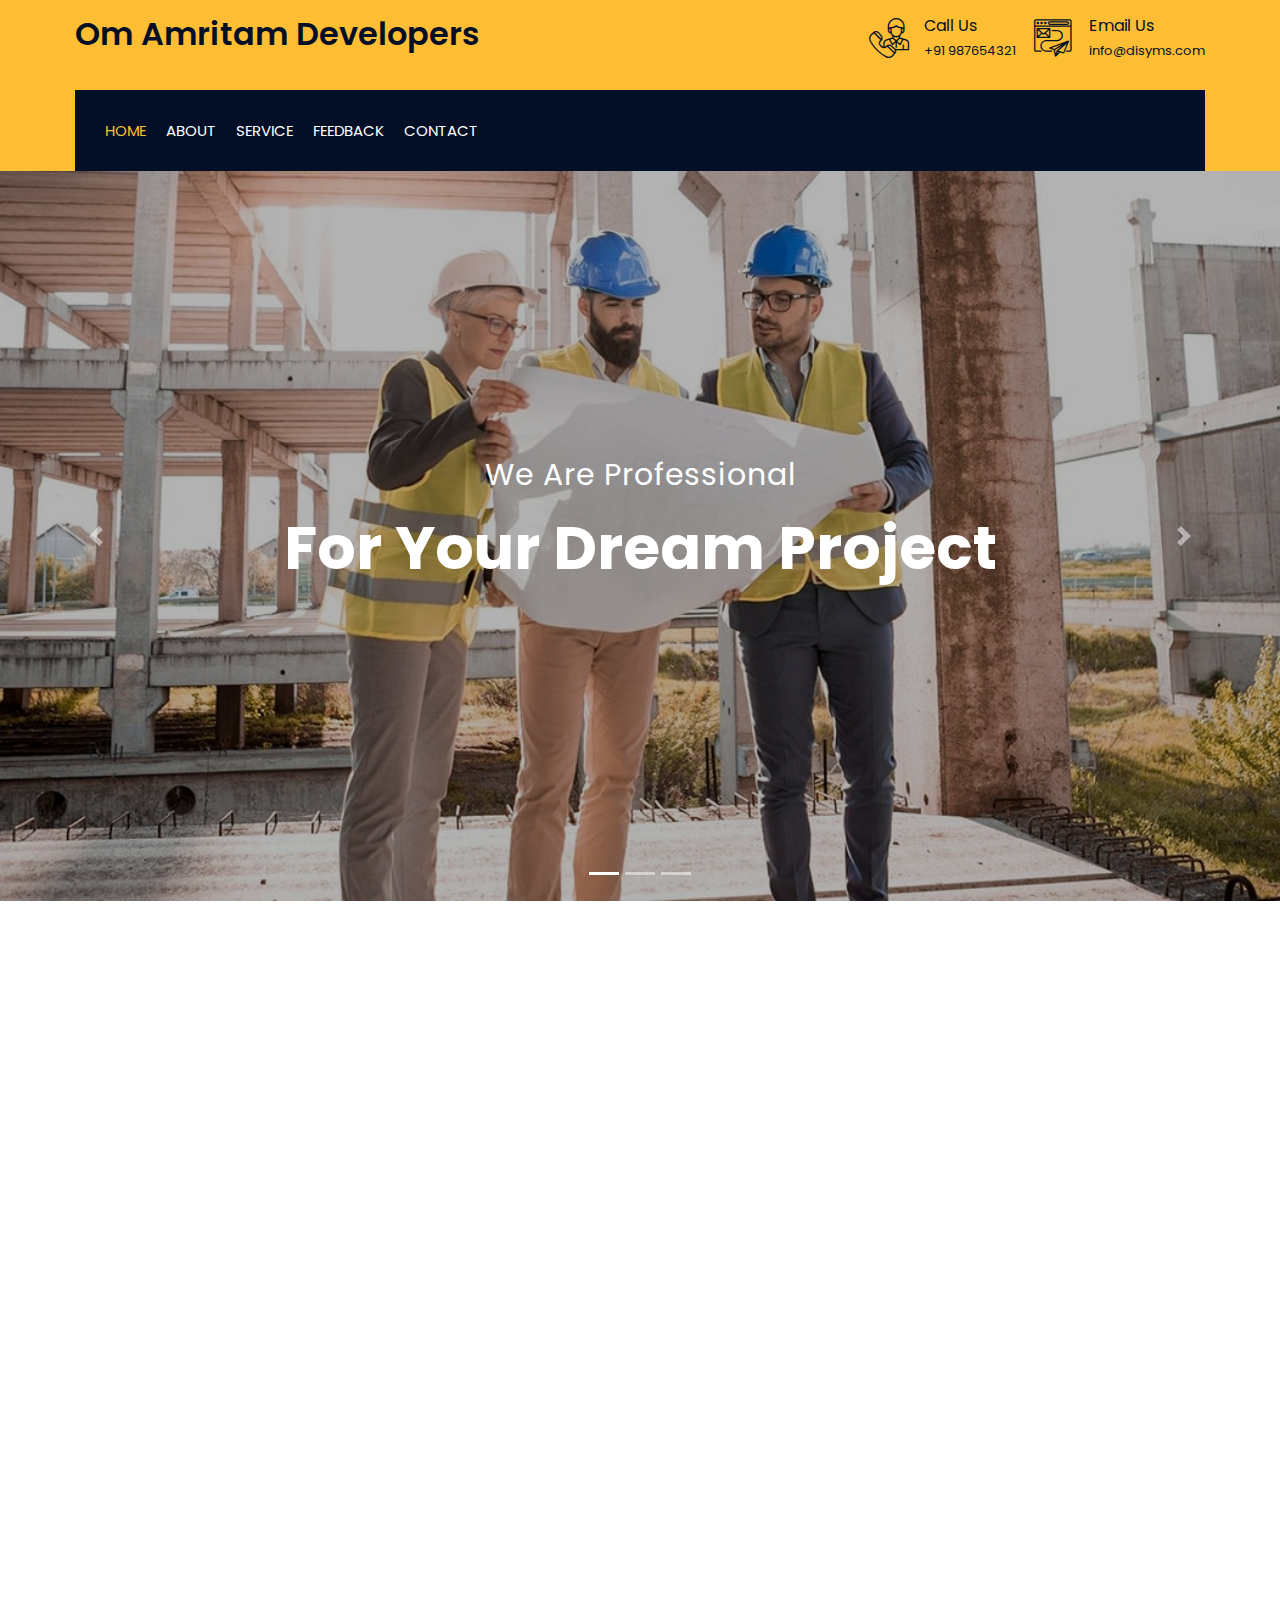
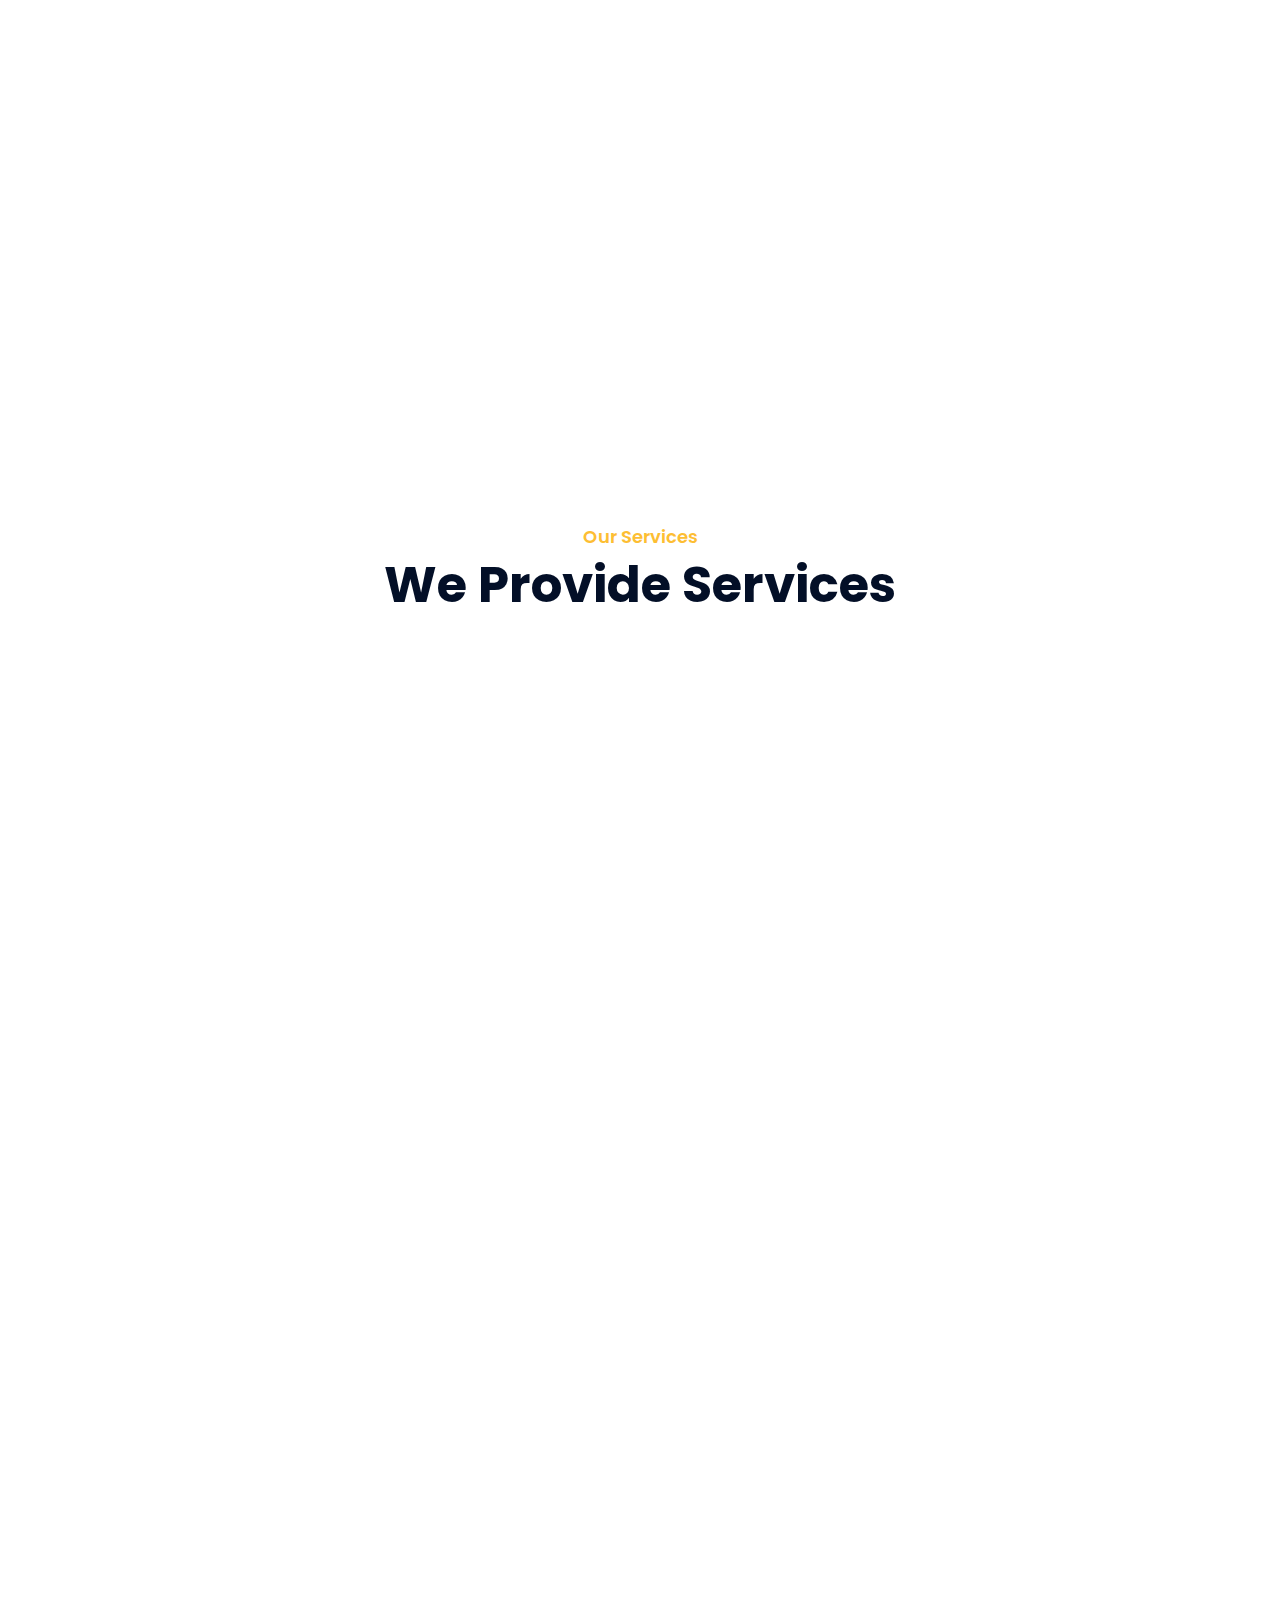
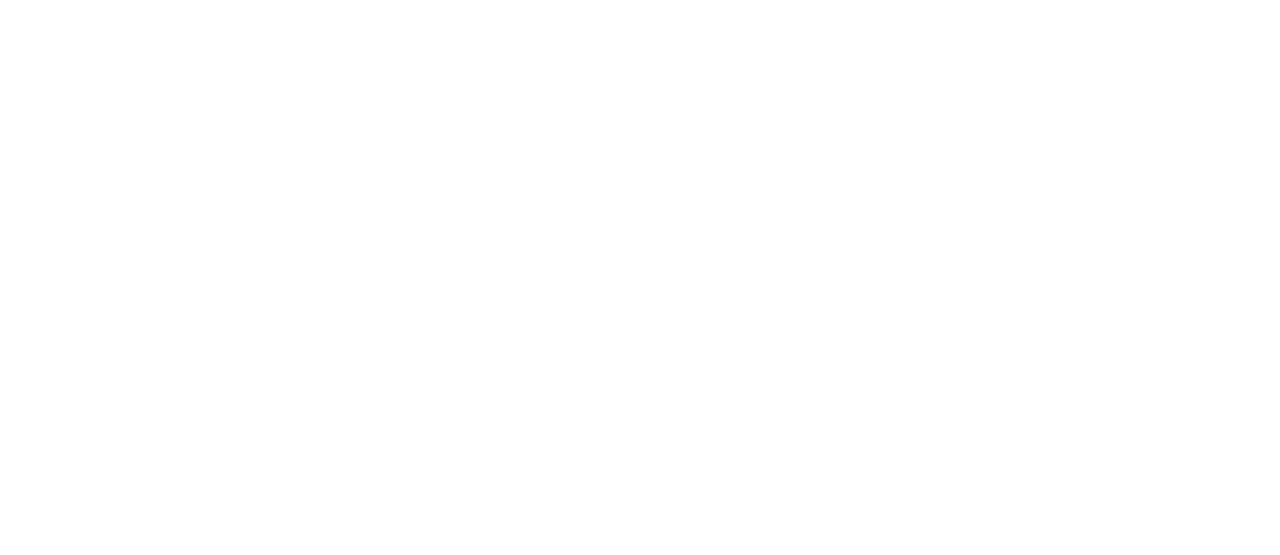
<file: index.html>
<!DOCTYPE html>
<html lang="en">

<head>
    <meta charset="utf-8">
    <title>Om Amritam Developers - Real Estate</title>
    <meta content="width=device-width, initial-scale=1.0" name="viewport">
    <meta content="Real Estate" name="keywords">
    <meta content="Real Estate" name="description">

    <!-- Favicon -->
    <link href="img/favicon.ico" rel="icon">

    <!-- Google Font -->
    <link href="https://fonts.googleapis.com/css2?family=Poppins:wght@100;200;300;400;500;600;700;800;900&display=swap"
        rel="stylesheet">

    <!-- CSS Libraries -->
    <link href="https://stackpath.bootstrapcdn.com/bootstrap/4.4.1/css/bootstrap.min.css" rel="stylesheet">
    <link href="https://cdnjs.cloudflare.com/ajax/libs/font-awesome/5.10.0/css/all.min.css" rel="stylesheet">
    <link href="lib/flaticon/font/flaticon.css" rel="stylesheet">
    <link href="lib/animate/animate.min.css" rel="stylesheet">
    <link href="lib/owlcarousel/assets/owl.carousel.min.css" rel="stylesheet">
    <link href="lib/lightbox/css/lightbox.min.css" rel="stylesheet">
    <link href="lib/slick/slick.css" rel="stylesheet">
    <link href="lib/slick/slick-theme.css" rel="stylesheet">

    <!-- Template Stylesheet -->
    <link href="css/style.css" rel="stylesheet">
</head>

<body>
    <div class="wrapper">
        <!-- Top Bar Start -->
        <div class="top-bar">
            <div class="container-fluid">
                <div class="row align-items-center">
                    <div class="col-lg-6 col-md-12">
                        <div class="logo">
                            <a href="index.html">
                                <h2 style="font-weight: 600;">Om Amritam Developers</h2>
                                <!-- <img src="img/logo.jpg" alt="Logo"> -->
                            </a>
                        </div>
                    </div>
                    <div class="col-lg-6 col-md-7 d-none d-lg-block">
                        <div class="row float-right">
                            <div class="col-6">
                                <div class="top-bar-item">
                                    <div class="top-bar-icon">
                                        <i class="flaticon-call"></i>
                                    </div>
                                    <div class="top-bar-text">
                                        <h3>Call Us</h3>
                                        <p>+91 987654321</p>
                                    </div>
                                </div>
                            </div>
                            <div class="col-6">
                                <div class="top-bar-item">
                                    <div class="top-bar-icon">
                                        <i class="flaticon-send-mail"></i>
                                    </div>
                                    <div class="top-bar-text">
                                        <h3>Email Us</h3>
                                        <p>info@disyms.com</p>
                                    </div>
                                </div>
                            </div>
                        </div>
                    </div>
                </div>
            </div>
        </div>
        <!-- Top Bar End -->

        <!-- Nav Bar Start -->
        <div class="nav-bar">
            <div class="container-fluid">
                <nav class="navbar navbar-expand-lg bg-dark navbar-dark">
                    <a href="#" class="navbar-brand">MENU</a>
                    <button type="button" class="navbar-toggler" data-toggle="collapse" data-target="#navbarCollapse">
                        <span class="navbar-toggler-icon"></span>
                    </button>

                    <div class="collapse navbar-collapse justify-content-between" id="navbarCollapse">
                        <div class="navbar-nav mr-auto">
                            <a href="index.html" class="nav-item nav-link active">Home</a>
                            <a href="about.html" class="nav-item nav-link">About</a>
                            <a href="service.html" class="nav-item nav-link">Service</a>
                            <a href="feedback.html" class="nav-item nav-link">Feedback</a>
                            <a href="contact.html" class="nav-item nav-link">Contact</a>
                        </div>
                    </div>
                </nav>
            </div>
        </div>
        <!-- Nav Bar End -->


        <!-- Carousel Start -->
        <div id="carousel" class="carousel slide" data-ride="carousel">
            <ol class="carousel-indicators">
                <li data-target="#carousel" data-slide-to="0" class="active"></li>
                <li data-target="#carousel" data-slide-to="1"></li>
                <li data-target="#carousel" data-slide-to="2"></li>
            </ol>
            <div class="carousel-inner">
                <div class="carousel-item active">
                    <img src="img/carousel-1.jpg" alt="Carousel Image">
                    <div class="carousel-caption">
                        <p class="animated fadeInRight">We Are Professional</p>
                        <h1 class="animated fadeInLeft">For Your Dream Project</h1>
                        <!-- <a class="btn animated fadeInUp" href="https://htmlcodex.com/construction-company-website-template">Get A Quote</a> -->
                    </div>
                </div>

                <div class="carousel-item">
                    <img src="img/carousel-2.jpg" alt="Carousel Image">
                    <div class="carousel-caption">
                        <p class="animated fadeInRight">Professional Builder</p>
                        <h1 class="animated fadeInLeft">We Build Your Home</h1>
                        <!-- <a class="btn animated fadeInUp" href="https://htmlcodex.com/construction-company-website-template">Get A Quote</a> -->
                    </div>
                </div>

                <div class="carousel-item">
                    <img src="img/carousel-3.jpg" alt="Carousel Image">
                    <div class="carousel-caption">
                        <p class="animated fadeInRight">We Are Trusted</p>
                        <h1 class="animated fadeInLeft">For Your Dream Home</h1>
                        <!-- <a class="btn animated fadeInUp" href="https://htmlcodex.com/construction-company-website-template">Get A Quote</a> -->
                    </div>
                </div>
            </div>

            <a class="carousel-control-prev" href="#carousel" role="button" data-slide="prev">
                <span class="carousel-control-prev-icon" aria-hidden="true"></span>
                <span class="sr-only">Previous</span>
            </a>
            <a class="carousel-control-next" href="#carousel" role="button" data-slide="next">
                <span class="carousel-control-next-icon" aria-hidden="true"></span>
                <span class="sr-only">Next</span>
            </a>
        </div>
        <!-- Carousel End -->


        <!-- Feature Start-->
        <div class="feature wow fadeInUp" data-wow-delay="0.1s">
            <div class="container-fluid">
                <div class="row align-items-center">
                    <div class="col-lg-4 col-md-12">
                        <div class="feature-item">
                            <div class="feature-icon">
                                <i class="flaticon-worker"></i>
                            </div>
                            <div class="feature-text">
                                <h3>Expert Team</h3>
                                <p>
                                    We have a team of experts who can help you to find your dream property.
                                </p>
                            </div>
                        </div>
                    </div>
                    <div class="col-lg-4 col-md-12">
                        <div class="feature-item">
                            <div class="feature-icon">
                                <i class="flaticon-building"></i>
                            </div>
                            <div class="feature-text">
                                <h3>Quality Work</h3>
                                <p>
                                    We are known for our quality work & client satisfaction.
                                </p>
                            </div>
                        </div>
                    </div>
                    <div class="col-lg-4 col-md-12">
                        <div class="feature-item">
                            <div class="feature-icon">
                                <i class="flaticon-call"></i>
                            </div>
                            <div class="feature-text">
                                <h3>24/7 Support</h3>
                                <p>
                                    We are available 24/7 for our clients. You can contact us anytime.
                                </p>
                            </div>
                        </div>
                    </div>
                </div>
            </div>
        </div>
        <!-- Feature End-->


        <!-- About Start -->
        <div class="about wow fadeInUp" data-wow-delay="0.1s">
            <div class="container">
                <div class="row align-items-center">
                    <div class="col-lg-5 col-md-6">
                        <div class="about-img">
                            <img src="img/about.jpg" alt="Image">
                        </div>
                    </div>
                    <div class="col-lg-7 col-md-6">
                        <div class="section-header text-left">
                            <p>Welcome to Om Amritam Developers</p>
                            <h2>5 Years Experience</h2>
                        </div>
                        <div class="about-text">
                            <p>
                                We have five years of experience in dealing with properties like and and house
                                Construction. We have a team of experts who can help you to find your dream property.
                            </p>
                            <!-- <p>
                                    Lorem ipsum dolor sit amet, consectetur adipiscing elit. Phasellus nec pretium mi. Curabitur facilisis ornare velit non vulputate. Aliquam metus tortor, auctor id gravida condimentum, viverra quis sem. Curabitur non nisl nec nisi scelerisque maximus. Aenean consectetur convallis porttitor. Aliquam interdum at lacus non blandit.
                                </p> -->
                            <!-- <a class="btn" href="#">Learn More</a> -->
                        </div>
                    </div>
                </div>
            </div>
        </div>
        <!-- About End -->


        <!-- Fact Start -->
        <div class="fact">
            <div class="container-fluid">
                <div class="row counters">
                    <div class="col-md-6 fact-left wow slideInLeft">
                        <div class="row">
                            <div class="col-6">
                                <div class="fact-icon">
                                    <i class="flaticon-worker"></i>
                                </div>
                                <div class="fact-text">
                                    <h2 data-toggle="counter-up">109</h2>
                                    <p>Expert Workers</p>
                                </div>
                            </div>
                            <div class="col-6">
                                <div class="fact-icon">
                                    <i class="flaticon-building"></i>
                                </div>
                                <div class="fact-text">
                                    <h2 data-toggle="counter-up">485</h2>
                                    <p>Happy Clients</p>
                                </div>
                            </div>
                        </div>
                    </div>
                    <div class="col-md-6 fact-right wow slideInRight">
                        <div class="row">
                            <div class="col-6">
                                <div class="fact-icon">
                                    <i class="flaticon-address"></i>
                                </div>
                                <div class="fact-text">
                                    <h2 data-toggle="counter-up">789</h2>
                                    <p>Completed Projects</p>
                                </div>
                            </div>
                            <div class="col-6">
                                <div class="fact-icon">
                                    <i class="flaticon-crane"></i>
                                </div>
                                <div class="fact-text">
                                    <h2 data-toggle="counter-up">890</h2>
                                    <p>Running Projects</p>
                                </div>
                            </div>
                        </div>
                    </div>
                </div>
            </div>
        </div>
        <!-- Fact End -->


        <!-- Service Start -->
        <div class="service">
            <div class="container">
                <div class="section-header text-center">
                    <p>Our Services</p>
                    <h2>We Provide Services</h2>
                </div>
                <div class="row">
                    <div class="col-lg-4 col-md-6 wow fadeInUp" data-wow-delay="0.1s">
                        <div class="service-item">
                            <div class="service-img">
                                <img src="img/service-1.jpg" alt="Image">
                                <div class="service-overlay">
                                    <p>
                                        we build your dream home.
                                    </p>
                                </div>
                            </div>
                            <div class="service-text">
                                <h3>Building Construction</h3>
                                <a class="btn" href="img/service-1.jpg" data-lightbox="service">+</a>
                            </div>
                        </div>
                    </div>
                    <div class="col-lg-4 col-md-6 wow fadeInUp" data-wow-delay="0.2s">
                        <div class="service-item">
                            <div class="service-img">
                                <img src="img/service-2.jpg" alt="Image">
                                <div class="service-overlay">
                                    <p>
                                        We deal in all types of lands.
                                    </p>
                                </div>
                            </div>
                            <div class="service-text">
                                <h3>Land Dealing</h3>
                                <a class="btn" href="img/service-2.jpg" data-lightbox="service">+</a>
                            </div>
                        </div>
                    </div>
                    <div class="col-lg-4 col-md-6 wow fadeInUp" data-wow-delay="0.3s">
                        <div class="service-item">
                            <div class="service-img">
                                <img src="img/service-3.jpg" alt="Image">
                                <div class="service-overlay">
                                    <p>

                                    </p>
                                </div>
                            </div>
                            <div class="service-text">
                                <h3>House Resaling</h3>
                                <a class="btn" href="img/service-3.jpg" data-lightbox="service">+</a>
                            </div>
                        </div>
                    </div>
                    <!-- <div class="col-lg-4 col-md-6 wow fadeInUp" data-wow-delay="0.4s">
                            <div class="service-item">
                                <div class="service-img">
                                    <img src="img/service-4.jpg" alt="Image">
                                    <div class="service-overlay">
                                        <p>
                                            Lorem ipsum dolor sit amet, consectetur adipiscing elit. Phasellus nec pretium mi. Curabitur facilisis ornare velit non vulputate. Aliquam metus tortor, auctor id gravida condimentum, viverra quis sem.
                                        </p>
                                    </div>
                                </div>
                                <div class="service-text">
                                    <h3>Interior Design</h3>
                                    <a class="btn" href="img/service-4.jpg" data-lightbox="service">+</a>
                                </div>
                            </div>
                        </div>
                        <div class="col-lg-4 col-md-6 wow fadeInUp" data-wow-delay="0.5s">
                            <div class="service-item">
                                <div class="service-img">
                                    <img src="img/service-5.jpg" alt="Image">
                                    <div class="service-overlay">
                                        <p>
                                            Lorem ipsum dolor sit amet, consectetur adipiscing elit. Phasellus nec pretium mi. Curabitur facilisis ornare velit non vulputate. Aliquam metus tortor, auctor id gravida condimentum, viverra quis sem.
                                        </p>
                                    </div>
                                </div>
                                <div class="service-text">
                                    <h3>Fixing & Support</h3>
                                    <a class="btn" href="img/service-5.jpg" data-lightbox="service">+</a>
                                </div>
                            </div>
                        </div>
                        <div class="col-lg-4 col-md-6 wow fadeInUp" data-wow-delay="0.6s">
                            <div class="service-item">
                                <div class="service-img">
                                    <img src="img/service-6.jpg" alt="Image">
                                    <div class="service-overlay">
                                        <p>
                                            Lorem ipsum dolor sit amet, consectetur adipiscing elit. Phasellus nec pretium mi. Curabitur facilisis ornare velit non vulputate. Aliquam metus tortor, auctor id gravida condimentum, viverra quis sem.
                                        </p>
                                    </div>
                                </div>
                                <div class="service-text">
                                    <h3>Painting</h3>
                                    <a class="btn" href="img/service-6.jpg" data-lightbox="service">+</a>
                                </div>
                            </div>
                        </div> -->
                </div>
            </div>
        </div>
        <!-- Service End -->


        <!-- Video Start -->
        <div class="video wow fadeIn" data-wow-delay="0.1s">
            <div class="container">
                <button type="button" class="btn-play" data-toggle="modal" data-src="https://youtu.be/7EHnQ0VM4KY"
                    data-target="#videoModal">
                    <span></span>
                </button>
            </div>
        </div>

        <div class="modal fade" id="videoModal" tabindex="-1" role="dialog" aria-labelledby="exampleModalLabel"
            aria-hidden="true">
            <div class="modal-dialog" role="document">
                <div class="modal-content">
                    <div class="modal-body">
                        <button type="button" class="close" data-dismiss="modal" aria-label="Close">
                            <span aria-hidden="true">&times;</span>
                        </button>
                        <!-- 16:9 aspect ratio -->
                        <div class="embed-responsive embed-responsive-16by9">
                            <iframe width="560" height="315" src="https://www.youtube.com/embed/TWXNi3pC0zM"
                                title="YouTube video player" frameborder="0"
                                allow="accelerometer; autoplay; clipboard-write; encrypted-media; gyroscope; picture-in-picture; web-share"
                                allowfullscreen></iframe>
                        </div>
                    </div>
                </div>
            </div>
        </div>
        <!-- Video End -->


        <!-- Team Start -->
        <!-- <div class="team">
                <div class="container">
                    <div class="section-header text-center">
                        <p>Our Team</p>
                        <h2>Meet Our Engineer</h2>
                    </div>
                    <div class="row">
                        <div class="col-lg-3 col-md-6 wow fadeInUp" data-wow-delay="0.1s">
                            <div class="team-item">
                                <div class="team-img">
                                    <img src="img/team-1.jpg" alt="Team Image">
                                </div>
                                <div class="team-text">
                                    <h2>Adam Phillips</h2>
                                    <p>CEO & Founder</p>
                                </div>
                                <div class="team-social">
                                    <a class="social-tw" href=""><i class="fab fa-twitter"></i></a>
                                    <a class="social-fb" href=""><i class="fab fa-facebook-f"></i></a>
                                    <a class="social-li" href=""><i class="fab fa-linkedin-in"></i></a>
                                    <a class="social-in" href=""><i class="fab fa-instagram"></i></a>
                                </div>
                            </div>
                        </div>
                        <div class="col-lg-3 col-md-6 wow fadeInUp" data-wow-delay="0.2s">
                            <div class="team-item">
                                <div class="team-img">
                                    <img src="img/team-2.jpg" alt="Team Image">
                                </div>
                                <div class="team-text">
                                    <h2>Dylan Adams</h2>
                                    <p>Civil Engineer</p>
                                </div>
                                <div class="team-social">
                                    <a class="social-tw" href=""><i class="fab fa-twitter"></i></a>
                                    <a class="social-fb" href=""><i class="fab fa-facebook-f"></i></a>
                                    <a class="social-li" href=""><i class="fab fa-linkedin-in"></i></a>
                                    <a class="social-in" href=""><i class="fab fa-instagram"></i></a>
                                </div>
                            </div>
                        </div>
                        <div class="col-lg-3 col-md-6 wow fadeInUp" data-wow-delay="0.3s">
                            <div class="team-item">
                                <div class="team-img">
                                    <img src="img/team-3.jpg" alt="Team Image">
                                </div>
                                <div class="team-text">
                                    <h2>Jhon Doe</h2>
                                    <p>Interior Designer</p>
                                </div>
                                <div class="team-social">
                                    <a class="social-tw" href=""><i class="fab fa-twitter"></i></a>
                                    <a class="social-fb" href=""><i class="fab fa-facebook-f"></i></a>
                                    <a class="social-li" href=""><i class="fab fa-linkedin-in"></i></a>
                                    <a class="social-in" href=""><i class="fab fa-instagram"></i></a>
                                </div>
                            </div>
                        </div>
                        <div class="col-lg-3 col-md-6 wow fadeInUp" data-wow-delay="0.4s">
                            <div class="team-item">
                                <div class="team-img">
                                    <img src="img/team-4.jpg" alt="Team Image">
                                </div>
                                <div class="team-text">
                                    <h2>Josh Dunn</h2>
                                    <p>Painter</p>
                                </div>
                                <div class="team-social">
                                    <a class="social-tw" href=""><i class="fab fa-twitter"></i></a>
                                    <a class="social-fb" href=""><i class="fab fa-facebook-f"></i></a>
                                    <a class="social-li" href=""><i class="fab fa-linkedin-in"></i></a>
                                    <a class="social-in" href=""><i class="fab fa-instagram"></i></a>
                                </div>
                            </div>
                        </div>
                    </div>
                </div>
            </div> -->
        <!-- Team End -->


        <!-- FAQs Start -->
        <!-- <div class="faqs">
                <div class="container">
                    <div class="section-header text-center">
                        <p>Frequently Asked Question</p>
                        <h2>You May Ask</h2>
                    </div>
                    <div class="row">
                        <div class="col-md-6">
                            <div id="accordion-1">
                                <div class="card wow fadeInLeft" data-wow-delay="0.1s">
                                    <div class="card-header">
                                        <a class="card-link collapsed" data-toggle="collapse" href="#collapseOne">
                                            Lorem ipsum dolor sit amet?
                                        </a>
                                    </div>
                                    <div id="collapseOne" class="collapse" data-parent="#accordion-1">
                                        <div class="card-body">
                                            Lorem ipsum dolor sit amet, consectetur adipiscing elit. Phasellus nec pretium mi. Curabitur facilisis ornare velit non.
                                        </div>
                                    </div>
                                </div>
                                <div class="card wow fadeInLeft" data-wow-delay="0.2s">
                                    <div class="card-header">
                                        <a class="card-link collapsed" data-toggle="collapse" href="#collapseTwo">
                                            Lorem ipsum dolor sit amet?
                                        </a>
                                    </div>
                                    <div id="collapseTwo" class="collapse" data-parent="#accordion-1">
                                        <div class="card-body">
                                            Lorem ipsum dolor sit amet, consectetur adipiscing elit. Phasellus nec pretium mi. Curabitur facilisis ornare velit non.
                                        </div>
                                    </div>
                                </div>
                                <div class="card wow fadeInLeft" data-wow-delay="0.3s">
                                    <div class="card-header">
                                        <a class="card-link collapsed" data-toggle="collapse" href="#collapseThree">
                                            Lorem ipsum dolor sit amet?
                                        </a>
                                    </div>
                                    <div id="collapseThree" class="collapse" data-parent="#accordion-1">
                                        <div class="card-body">
                                            Lorem ipsum dolor sit amet, consectetur adipiscing elit. Phasellus nec pretium mi. Curabitur facilisis ornare velit non.
                                        </div>
                                    </div>
                                </div>
                                <div class="card wow fadeInLeft" data-wow-delay="0.4s">
                                    <div class="card-header">
                                        <a class="card-link collapsed" data-toggle="collapse" href="#collapseFour">
                                            Lorem ipsum dolor sit amet?
                                        </a>
                                    </div>
                                    <div id="collapseFour" class="collapse" data-parent="#accordion-1">
                                        <div class="card-body">
                                            Lorem ipsum dolor sit amet, consectetur adipiscing elit. Phasellus nec pretium mi. Curabitur facilisis ornare velit non.
                                        </div>
                                    </div>
                                </div>
                                <div class="card wow fadeInLeft" data-wow-delay="0.5s">
                                    <div class="card-header">
                                        <a class="card-link collapsed" data-toggle="collapse" href="#collapseFive">
                                            Lorem ipsum dolor sit amet?
                                        </a>
                                    </div>
                                    <div id="collapseFive" class="collapse" data-parent="#accordion-1">
                                        <div class="card-body">
                                            Lorem ipsum dolor sit amet, consectetur adipiscing elit. Phasellus nec pretium mi. Curabitur facilisis ornare velit non.
                                        </div>
                                    </div>
                                </div>
                            </div>
                        </div>
                        <div class="col-md-6">
                            <div id="accordion-2">
                                <div class="card wow fadeInRight" data-wow-delay="0.1s">
                                    <div class="card-header">
                                        <a class="card-link collapsed" data-toggle="collapse" href="#collapseSix">
                                            Lorem ipsum dolor sit amet?
                                        </a>
                                    </div>
                                    <div id="collapseSix" class="collapse" data-parent="#accordion-2">
                                        <div class="card-body">
                                            Lorem ipsum dolor sit amet, consectetur adipiscing elit. Phasellus nec pretium mi. Curabitur facilisis ornare velit non.
                                        </div>
                                    </div>
                                </div>
                                <div class="card wow fadeInRight" data-wow-delay="0.2s">
                                    <div class="card-header">
                                        <a class="card-link collapsed" data-toggle="collapse" href="#collapseSeven">
                                            Lorem ipsum dolor sit amet?
                                        </a>
                                    </div>
                                    <div id="collapseSeven" class="collapse" data-parent="#accordion-2">
                                        <div class="card-body">
                                            Lorem ipsum dolor sit amet, consectetur adipiscing elit. Phasellus nec pretium mi. Curabitur facilisis ornare velit non.
                                        </div>
                                    </div>
                                </div>
                                <div class="card wow fadeInRight" data-wow-delay="0.3s">
                                    <div class="card-header">
                                        <a class="card-link collapsed" data-toggle="collapse" href="#collapseEight">
                                            Lorem ipsum dolor sit amet?
                                        </a>
                                    </div>
                                    <div id="collapseEight" class="collapse" data-parent="#accordion-2">
                                        <div class="card-body">
                                            Lorem ipsum dolor sit amet, consectetur adipiscing elit. Phasellus nec pretium mi. Curabitur facilisis ornare velit non.
                                        </div>
                                    </div>
                                </div>
                                <div class="card wow fadeInRight" data-wow-delay="0.4s">
                                    <div class="card-header">
                                        <a class="card-link collapsed" data-toggle="collapse" href="#collapseNine">
                                            Lorem ipsum dolor sit amet?
                                        </a>
                                    </div>
                                    <div id="collapseNine" class="collapse" data-parent="#accordion-2">
                                        <div class="card-body">
                                            Lorem ipsum dolor sit amet, consectetur adipiscing elit. Phasellus nec pretium mi. Curabitur facilisis ornare velit non.
                                        </div>
                                    </div>
                                </div>
                                <div class="card wow fadeInRight" data-wow-delay="0.5s">
                                    <div class="card-header">
                                        <a class="card-link collapsed" data-toggle="collapse" href="#collapseTen">
                                            Lorem ipsum dolor sit amet?
                                        </a>
                                    </div>
                                    <div id="collapseTen" class="collapse" data-parent="#accordion-2">
                                        <div class="card-body">
                                            Lorem ipsum dolor sit amet, consectetur adipiscing elit. Phasellus nec pretium mi. Curabitur facilisis ornare velit non.
                                        </div>
                                    </div>
                                </div>
                            </div>
                        </div>
                    </div>
                </div>
            </div> -->
        <!-- FAQs End -->


        <!-- Testimonial Start -->
        <!-- <div class="testimonial wow fadeIn" data-wow-delay="0.1s">
                <div class="container">
                    <div class="row">
                        <div class="col-12">
                            <div class="testimonial-slider-nav">
                                <div class="slider-nav"><img src="img/testimonial-1.jpg" alt="Testimonial"></div>
                                <div class="slider-nav"><img src="img/testimonial-2.jpg" alt="Testimonial"></div>
                                <div class="slider-nav"><img src="img/testimonial-3.jpg" alt="Testimonial"></div>
                                <div class="slider-nav"><img src="img/testimonial-4.jpg" alt="Testimonial"></div>
                                <div class="slider-nav"><img src="img/testimonial-1.jpg" alt="Testimonial"></div>
                                <div class="slider-nav"><img src="img/testimonial-2.jpg" alt="Testimonial"></div>
                                <div class="slider-nav"><img src="img/testimonial-3.jpg" alt="Testimonial"></div>
                                <div class="slider-nav"><img src="img/testimonial-4.jpg" alt="Testimonial"></div>
                            </div>
                        </div>
                    </div>
                    <div class="row">
                        <div class="col-12">
                            <div class="testimonial-slider">
                                <div class="slider-item">
                                    <h3>Customer Name</h3>
                                    <h4>profession</h4>
                                    <p>Lorem ipsum dolor sit amet, consectetur adipiscing elit. Phasellus nec pretium mi. Curabitur facilisis ornare velit non vulputate. Aliquam metus tortor, auctor id gravida condimentum, viverra quis sem. Curabitur non nisl nec nisi scelerisque maximus.</p>
                                </div>
                                <div class="slider-item">
                                    <h3>Customer Name</h3>
                                    <h4>profession</h4>
                                    <p>Lorem ipsum dolor sit amet, consectetur adipiscing elit. Phasellus nec pretium mi. Curabitur facilisis ornare velit non vulputate. Aliquam metus tortor, auctor id gravida condimentum, viverra quis sem. Curabitur non nisl nec nisi scelerisque maximus.</p>
                                </div>
                                <div class="slider-item">
                                    <h3>Customer Name</h3>
                                    <h4>profession</h4>
                                    <p>Lorem ipsum dolor sit amet, consectetur adipiscing elit. Phasellus nec pretium mi. Curabitur facilisis ornare velit non vulputate. Aliquam metus tortor, auctor id gravida condimentum, viverra quis sem. Curabitur non nisl nec nisi scelerisque maximus.</p>
                                </div>
                                <div class="slider-item">
                                    <h3>Customer Name</h3>
                                    <h4>profession</h4>
                                    <p>Lorem ipsum dolor sit amet, consectetur adipiscing elit. Phasellus nec pretium mi. Curabitur facilisis ornare velit non vulputate. Aliquam metus tortor, auctor id gravida condimentum, viverra quis sem. Curabitur non nisl nec nisi scelerisque maximus.</p>
                                </div>
                                <div class="slider-item">
                                    <h3>Customer Name</h3>
                                    <h4>profession</h4>
                                    <p>Lorem ipsum dolor sit amet, consectetur adipiscing elit. Phasellus nec pretium mi. Curabitur facilisis ornare velit non vulputate. Aliquam metus tortor, auctor id gravida condimentum, viverra quis sem. Curabitur non nisl nec nisi scelerisque maximus.</p>
                                </div>
                                <div class="slider-item">
                                    <h3>Customer Name</h3>
                                    <h4>profession</h4>
                                    <p>Lorem ipsum dolor sit amet, consectetur adipiscing elit. Phasellus nec pretium mi. Curabitur facilisis ornare velit non vulputate. Aliquam metus tortor, auctor id gravida condimentum, viverra quis sem. Curabitur non nisl nec nisi scelerisque maximus.</p>
                                </div>
                                <div class="slider-item">
                                    <h3>Customer Name</h3>
                                    <h4>profession</h4>
                                    <p>Lorem ipsum dolor sit amet, consectetur adipiscing elit. Phasellus nec pretium mi. Curabitur facilisis ornare velit non vulputate. Aliquam metus tortor, auctor id gravida condimentum, viverra quis sem. Curabitur non nisl nec nisi scelerisque maximus.</p>
                                </div>
                                <div class="slider-item">
                                    <h3>Customer Name</h3>
                                    <h4>profession</h4>
                                    <p>Lorem ipsum dolor sit amet, consectetur adipiscing elit. Phasellus nec pretium mi. Curabitur facilisis ornare velit non vulputate. Aliquam metus tortor, auctor id gravida condimentum, viverra quis sem. Curabitur non nisl nec nisi scelerisque maximus.</p>
                                </div>
                            </div>
                        </div>
                    </div>
                </div>
            </div> -->
        <!-- Testimonial End -->


        <!-- Blog Start -->
        <!-- <div class="blog">
                <div class="container">
                    <div class="section-header text-center">
                        <p>Latest Blog</p>
                        <h2>Latest From Our Blog</h2>
                    </div>
                    <div class="row">
                        <div class="col-lg-4 col-md-6 wow fadeInUp" data-wow-delay="0.2s">
                            <div class="blog-item">
                                <div class="blog-img">
                                    <img src="img/blog-1.jpg" alt="Image">
                                </div>
                                <div class="blog-title">
                                    <h3>Lorem ipsum dolor sit</h3>
                                    <a class="btn" href="">+</a>
                                </div>
                                <div class="blog-meta">
                                    <p>By<a href="">Admin</a></p>
                                    <p>In<a href="">Construction</a></p>
                                </div>
                                <div class="blog-text">
                                    <p>
                                        Lorem ipsum dolor sit amet elit. Phasellus nec pretium mi. Curabitur facilisis ornare velit non vulputate. Aliquam metus tortor
                                    </p>
                                </div>
                            </div>
                        </div>
                        <div class="col-lg-4 col-md-6 wow fadeInUp">
                            <div class="blog-item">
                                <div class="blog-img">
                                    <img src="img/blog-2.jpg" alt="Image">
                                </div>
                                <div class="blog-title">
                                    <h3>Lorem ipsum dolor sit</h3>
                                    <a class="btn" href="">+</a>
                                </div>
                                <div class="blog-meta">
                                    <p>By<a href="">Admin</a></p>
                                    <p>In<a href="">Construction</a></p>
                                </div>
                                <div class="blog-text">
                                    <p>
                                        Lorem ipsum dolor sit amet elit. Phasellus nec pretium mi. Curabitur facilisis ornare velit non vulputate. Aliquam metus tortor
                                    </p>
                                </div>
                            </div>
                        </div>
                        <div class="col-lg-4 col-md-6 wow fadeInUp" data-wow-delay="0.2s">
                            <div class="blog-item">
                                <div class="blog-img">
                                    <img src="img/blog-3.jpg" alt="Image">
                                </div>
                                <div class="blog-title">
                                    <h3>Lorem ipsum dolor sit</h3>
                                    <a class="btn" href="">+</a>
                                </div>
                                <div class="blog-meta">
                                    <p>By<a href="">Admin</a></p>
                                    <p>In<a href="">Construction</a></p>
                                </div>
                                <div class="blog-text">
                                    <p>
                                        Lorem ipsum dolor sit amet elit. Phasellus nec pretium mi. Curabitur facilisis ornare velit non vulputate. Aliquam metus tortor
                                    </p>
                                </div>
                            </div>
                        </div>
                    </div>
                </div>
            </div> -->
        <!-- Blog End -->


        <!-- Footer Start -->
        <div class="footer wow fadeIn" data-wow-delay="0.3s">
            <div class="container">
                <div class="row">
                    <div class="col-md-6 col-lg-3">
                        <div class="footer-contact">
                            <h2>Office Contact</h2>
                            <p><i class="fa fa-map-marker-alt"></i>Supela Bhilai, Chhattishgarh</p>
                            <p><i class="fa fa-phone-alt"></i>+91 9876543210</p>
                            <p><i class="fa fa-envelope"></i>info@disyms.com</p>
                            <div class="footer-social">
                                <a href=""><i class="fab fa-twitter"></i></a>
                                <a href=""><i class="fab fa-facebook-f"></i></a>
                                <a href=""><i class="fab fa-youtube"></i></a>
                                <a href=""><i class="fab fa-instagram"></i></a>
                                <a href=""><i class="fab fa-linkedin-in"></i></a>
                            </div>
                        </div>
                    </div>
                    <div class="col-md-6 col-lg-3">
                        <div class="footer-link">
                            <h2>Services Areas</h2>
                            <a href="">Building Construction</a>
                            <a href="">Land Dealing</a>
                            <a href="">House Resaling</a>
                        </div>
                    </div>
                    <div class="col-md-6 col-lg-3">
                        <div class="footer-link">
                            <h2>Location in Map</h2>
                            <!-- <a href="">About Us</a>
                                <a href="">Contact Us</a>
                                <a href="">Our Team</a>
                                <a href="">Projects</a>
                                <a href="">Testimonial</a> -->

                            <iframe
                                src="https://www.google.com/maps/embed?pb=!1m18!1m12!1m3!1d14878.168092430958!2d81.33722873700131!3d21.210344687753054!2m3!1f0!2f0!3f0!3m2!1i1024!2i768!4f13.1!3m3!1m2!1s0x3a2922d9c6cfc991%3A0x9dc2556dd0547d0a!2sSupela%2C%20Bhilai%2C%20Chhattisgarh!5e0!3m2!1sen!2sin!4v1692031783049!5m2!1sen!2sin"
                                width="300" height="170" style="border:0;" allowfullscreen="" loading="lazy"
                                referrerpolicy="no-referrer-when-downgrade"></iframe>
                        </div>
                    </div>
                    <div class="col-md-6 col-lg-3">
                        <!-- <div class="newsletter">
                                <h2>Newsletter</h2>
                                <p>
                                    Lorem ipsum dolor sit amet elit. Phasellus nec pretium mi. Curabitur facilisis ornare velit non vulpu
                                </p>
                                <div class="form">
                                    <input class="form-control" placeholder="Email here">
                                    <button class="btn">Submit</button>
                                </div>
                            </div> -->
                        <div class="footer-link float-right">
                            <h2>Useful Pages</h2>
                            <a href="about.html">About Us</a>
                            <a href="contact.html">Contact Us</a>
                            <a href="service.html">Service</a>
                            <a href="feedback.html">Feedback</a>
                        </div>
                    </div>
                </div>
            </div>
            <!-- <div class="container footer-menu">
                    <div class="f-menu">
                        <a href="">Terms of use</a>
                        <a href="">Privacy policy</a>
                        <a href="">Cookies</a>
                        <a href="">Help</a>
                        <a href="">FQAs</a>
                    </div>
                </div> -->
            <div class="container copyright">
                <div class="row">
                    <div class="col-md-6">
                        <p>&copy; <a href="#">Om Amritam Developers</a>, All Right Reserved.</p>
                    </div>
                    <div class="col-md-6">
                        <p>Designed By <a href="#">Disyms</a></p>
                    </div>
                </div>
            </div>
        </div>
        <!-- Footer End -->

        <a href="#" class="back-to-top"><i class="fa fa-chevron-up"></i></a>
    </div>

    <!-- JavaScript Libraries -->
    <script src="https://code.jquery.com/jquery-3.4.1.min.js"></script>
    <script src="https://stackpath.bootstrapcdn.com/bootstrap/4.4.1/js/bootstrap.bundle.min.js"></script>
    <script src="lib/easing/easing.min.js"></script>
    <script src="lib/wow/wow.min.js"></script>
    <script src="lib/owlcarousel/owl.carousel.min.js"></script>
    <script src="lib/isotope/isotope.pkgd.min.js"></script>
    <script src="lib/lightbox/js/lightbox.min.js"></script>
    <script src="lib/waypoints/waypoints.min.js"></script>
    <script src="lib/counterup/counterup.min.js"></script>
    <script src="lib/slick/slick.min.js"></script>

    <!-- Template Javascript -->
    <script src="js/main.js"></script>
</body>

</html>
</file>
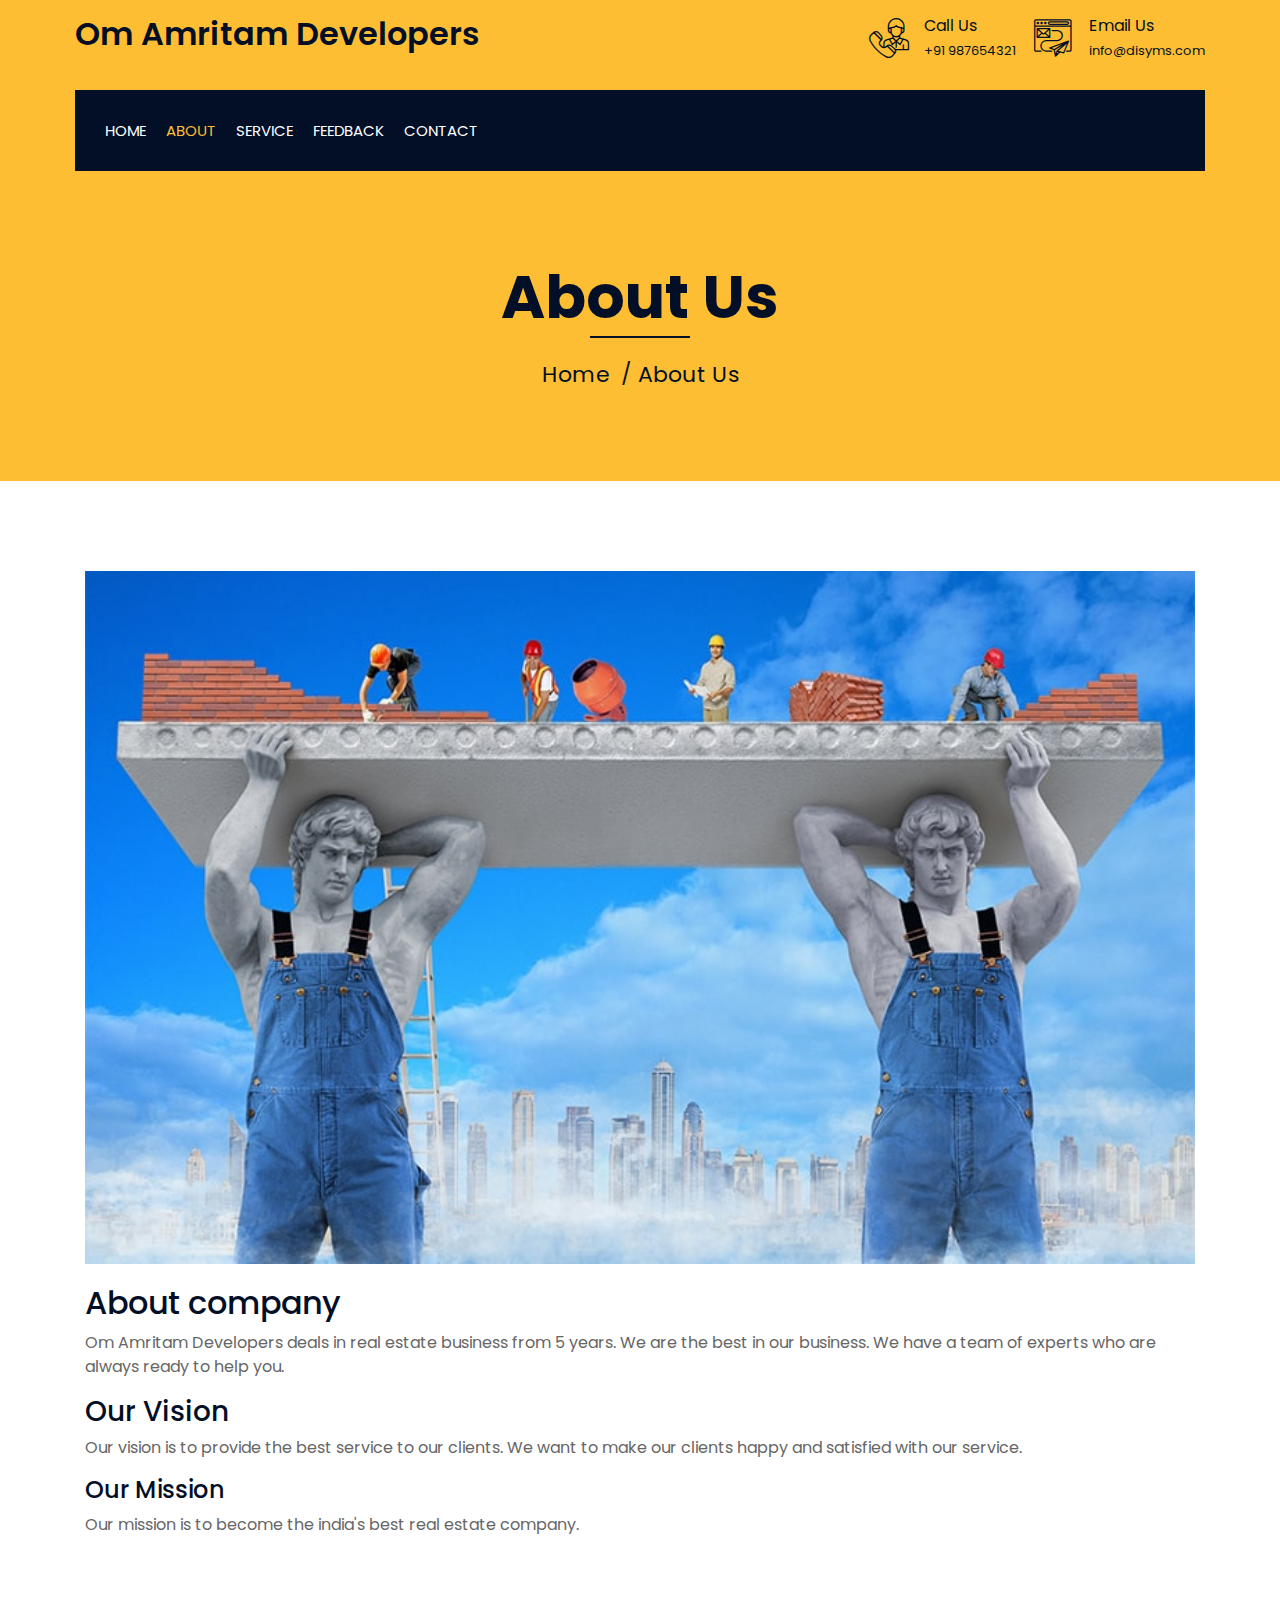
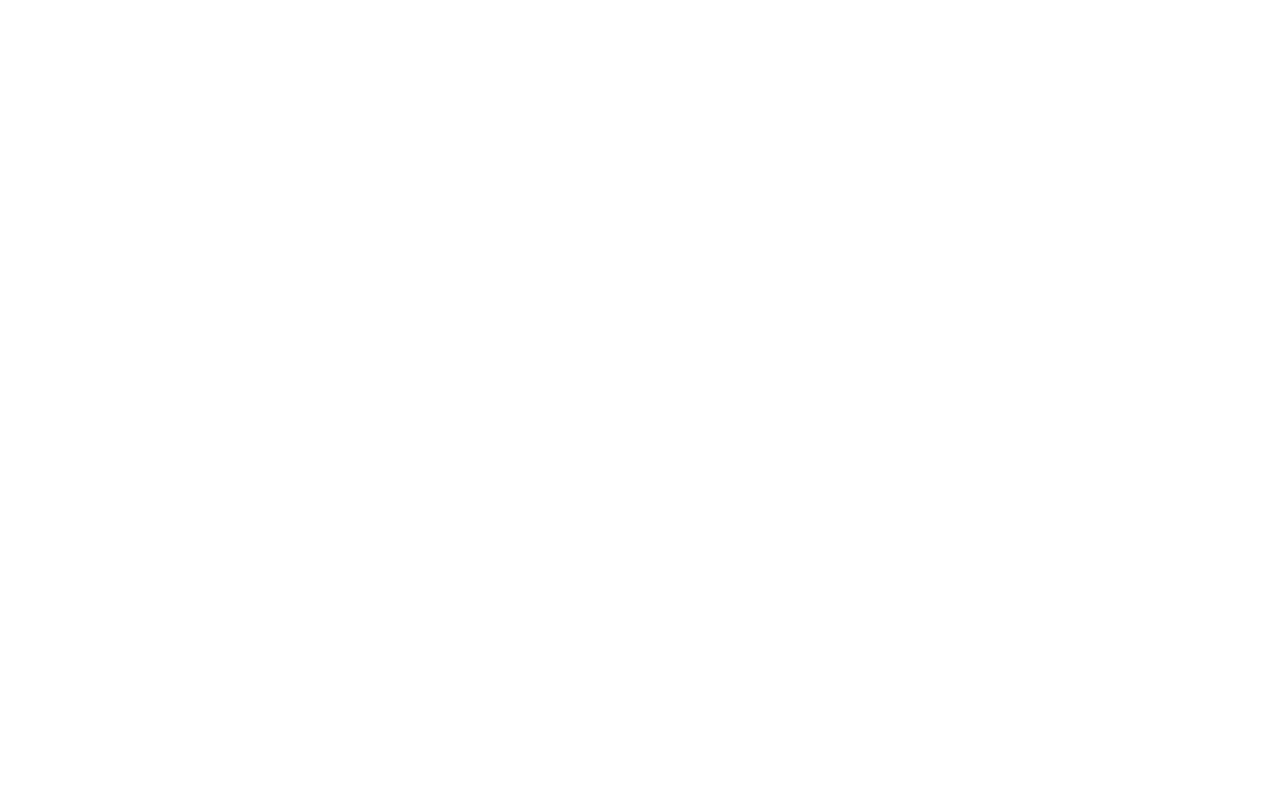
<file: about.html>
<!DOCTYPE html>
<html lang="en">

<head>
    <meta charset="utf-8">
    <title>Om Amritam Developers - Real Estate</title>
    <meta content="width=device-width, initial-scale=1.0" name="viewport">
    <meta content="Real Estate" name="keywords">
    <meta content="Real Estate" name="description">

    <!-- Favicon -->
    <link href="img/favicon.ico" rel="icon">

    <!-- Google Font -->
    <link href="https://fonts.googleapis.com/css2?family=Poppins:wght@100;200;300;400;500;600;700;800;900&display=swap"
        rel="stylesheet">

    <!-- CSS Libraries -->
    <link href="https://stackpath.bootstrapcdn.com/bootstrap/4.4.1/css/bootstrap.min.css" rel="stylesheet">
    <link href="https://cdnjs.cloudflare.com/ajax/libs/font-awesome/5.10.0/css/all.min.css" rel="stylesheet">
    <link href="lib/flaticon/font/flaticon.css" rel="stylesheet">
    <link href="lib/animate/animate.min.css" rel="stylesheet">
    <link href="lib/owlcarousel/assets/owl.carousel.min.css" rel="stylesheet">
    <link href="lib/lightbox/css/lightbox.min.css" rel="stylesheet">
    <link href="lib/slick/slick.css" rel="stylesheet">
    <link href="lib/slick/slick-theme.css" rel="stylesheet">

    <!-- Template Stylesheet -->
    <link href="css/style.css" rel="stylesheet">
</head>

<body>
    <div class="wrapper">
        <!-- Top Bar Start -->
        <div class="top-bar">
            <div class="container-fluid">
                <div class="row align-items-center">
                    <div class="col-lg-6 col-md-12">
                        <div class="logo">
                            <a href="index.html">
                                <h2 style="font-weight: 600;">Om Amritam Developers</h2>
                                <!-- <img src="img/logo.jpg" alt="Logo"> -->
                            </a>
                        </div>
                    </div>
                    <div class="col-lg-6 col-md-7 d-none d-lg-block">
                        <div class="row float-right">
                            <div class="col-6">
                                <div class="top-bar-item">
                                    <div class="top-bar-icon">
                                        <i class="flaticon-call"></i>
                                    </div>
                                    <div class="top-bar-text">
                                        <h3>Call Us</h3>
                                        <p>+91 987654321</p>
                                    </div>
                                </div>
                            </div>
                            <div class="col-6">
                                <div class="top-bar-item">
                                    <div class="top-bar-icon">
                                        <i class="flaticon-send-mail"></i>
                                    </div>
                                    <div class="top-bar-text">
                                        <h3>Email Us</h3>
                                        <p>info@disyms.com</p>
                                    </div>
                                </div>
                            </div>
                        </div>
                    </div>
                </div>
            </div>
        </div>
        <!-- Top Bar End -->

        <!-- Nav Bar Start -->
        <div class="nav-bar">
            <div class="container-fluid">
                <nav class="navbar navbar-expand-lg bg-dark navbar-dark">
                    <a href="#" class="navbar-brand">MENU</a>
                    <button type="button" class="navbar-toggler" data-toggle="collapse" data-target="#navbarCollapse">
                        <span class="navbar-toggler-icon"></span>
                    </button>

                    <div class="collapse navbar-collapse justify-content-between" id="navbarCollapse">
                        <div class="navbar-nav mr-auto">
                            <a href="index.html" class="nav-item nav-link ">Home</a>
                            <a href="about.html" class="nav-item nav-link active">About</a>
                            <a href="service.html" class="nav-item nav-link">Service</a>
                            <a href="feedback.html" class="nav-item nav-link">Feedback</a>
                            <a href="contact.html" class="nav-item nav-link">Contact</a>
                        </div>
                    </div>
                </nav>
            </div>
        </div>
        <!-- Nav Bar End -->


        <!-- Page Header Start -->
        <div class="page-header">
            <div class="container">
                <div class="row">
                    <div class="col-12">
                        <h2>About Us</h2>
                    </div>
                    <div class="col-12">
                        <a href="">Home</a>
                        <a href="">About Us</a>
                    </div>
                </div>
            </div>
        </div>
        <!-- Page Header End -->


        <!-- About Start -->
        <!-- <div class="about wow fadeInUp" data-wow-delay="0.1s">
            <div class="container">
                <div class="row align-items-center">
                    <div class="col-lg-5 col-md-6">
                        <div class="about-img">
                            <img src="img/about.jpg" alt="Image">
                        </div>
                    </div>
                    <div class="col-lg-7 col-md-6">
                        <div class="section-header text-left">
                            <p>Welcome to Builderz</p>
                            <h2>25 Years Experience</h2>
                        </div>
                        <div class="about-text">
                            <p>
                                Lorem ipsum dolor sit amet, consectetur adipiscing elit. Phasellus nec pretium mi.
                                Curabitur facilisis ornare velit non vulputate. Aliquam metus tortor, auctor id gravida
                                condimentum, viverra quis sem.
                            </p>
                            <p>
                                Lorem ipsum dolor sit amet, consectetur adipiscing elit. Phasellus nec pretium mi.
                                Curabitur facilisis ornare velit non vulputate. Aliquam metus tortor, auctor id gravida
                                condimentum, viverra quis sem. Curabitur non nisl nec nisi scelerisque maximus. Aenean
                                consectetur convallis porttitor. Aliquam interdum at lacus non blandit.
                            </p>
                            <a class="btn" href="">Learn More</a>
                        </div>
                    </div>
                </div>
            </div>
        </div> -->
        <!-- About End -->

        <!-- Single Post Start-->
        <div class="single">
            <div class="container">
                <div class="row">
                    <div class="col-lg-12">
                        <div class="single-content wow fadeInUp">
                            <img src="img/single.jpg" />
                            <h2>About company</h2>
                            <p>
                                Om Amritam Developers deals in real estate business from 5 years. We are the best in our business. We have a team of experts who are always ready to help you.
                            </p>
                            <!-- <p>
                                Mauris eu pulvinar tellus, eu luctus nisl. Pellentesque suscipit mi eu varius pulvinar. Aenean vulputate, massa eget elementum finibus, ipsum arcu commodo est, ut mattis eros orci ac risus. Suspendisse ornare, massa in feugiat facilisis, eros nisl auctor lacus, laoreet tempus elit dolor eu lorem. Nunc a arcu suscipit, suscipit quam quis, semper augue.
                            </p>
                            <p>
                                Quisque arcu nulla, convallis nec orci vel, suscipit elementum odio. Curabitur volutpat velit non diam tincidunt sodales. Nullam sapien libero, bibendum nec viverra in, iaculis ut eros.
                            </p> -->
                            <h3>Our Vision</h3>
                            <p>
                                Our vision is to provide the best service to our clients. We want to make our clients happy and satisfied with our service.
                            </p>
                            <!-- <p>
                                Mauris quis arcu finibus, posuere dolor eu, viverra felis. Orci varius natoque penatibus et magnis dis parturient montes, nascetur ridiculus mus. In porta, ex vitae accumsan facilisis, nisi tellus dictum metus, quis fringilla dui tellus in tellus. Praesent pharetra orci at vehicula posuere. Sed molestie fringilla lorem, vel imperdiet tortor blandit at. Quisque non ultrices lorem, eget rhoncus orci. Fusce porttitor placerat diam et mattis. Nam laoreet, ex eu posuere sollicitudin, sem tortor pellentesque ipsum, quis mattis purus lectus ut lacus. Integer eu risus ac est interdum scelerisque.
                            </p> -->
                            <h4>Our Mission</h4>
                            <p>
                                Our mission is to become the india's best real estate company. 
                            </p>
                            <!-- <p>
                                Proin vel nulla purus. Nunc nec eros in nisi efficitur rutrum quis sed eros. Mauris felis dolor, rhoncus eget gravida vitae, pretium vel arcu. Cras blandit tellus eget tellus dictum venenatis. Sed ultricies bibendum dictum. Etiam facilisis erat id turpis tincidunt malesuada. Duis bibendum sapien eu condimentum sagittis. Proin nunc lorem, ullamcorper vel tortor sodales, imperdiet lacinia dui. Sed congue, felis id rhoncus varius, urna lacus imperdiet nunc, ut porttitor mauris mi quis mi. Integer rutrum est finibus metus eleifend scelerisque. Morbi auctor dignissim purus in interdum. Vestibulum eu dictum enim. Suspendisse et sem vitae velit feugiat facilisis.
                            </p>
                            <p>
                                Nam sodales scelerisque nunc sed convallis. Vestibulum facilisis porta erat, sit amet pharetra tortor blandit id. Nunc velit tellus, consectetur sed convallis in, tincidunt finibus nulla. Integer vel ex in mauris tincidunt tincidunt nec sed elit. Etiam pretium lectus lectus, sed aliquet erat tristique euismod. Praesent faucibus nisl augue, ac tempus libero pellentesque malesuada. Vivamus iaculis imperdiet laoreet. Aliquam vel felis felis. Proin sed sapien erat. Etiam a quam et metus tempor rutrum. Curabitur in faucibus justo. Etiam imperdiet iaculis urna.
                            </p> -->
                        </div>
                    </div>
                </div>
            </div>
        </div>
        <!-- Single Post End-->   


        <!-- Fact Start -->
        <div class="fact">
            <div class="container-fluid">
                <div class="row counters">
                    <div class="col-md-6 fact-left wow slideInLeft">
                        <div class="row">
                            <div class="col-6">
                                <div class="fact-icon">
                                    <i class="flaticon-worker"></i>
                                </div>
                                <div class="fact-text">
                                    <h2 data-toggle="counter-up">109</h2>
                                    <p>Expert Workers</p>
                                </div>
                            </div>
                            <div class="col-6">
                                <div class="fact-icon">
                                    <i class="flaticon-building"></i>
                                </div>
                                <div class="fact-text">
                                    <h2 data-toggle="counter-up">485</h2>
                                    <p>Happy Clients</p>
                                </div>
                            </div>
                        </div>
                    </div>
                    <div class="col-md-6 fact-right wow slideInRight">
                        <div class="row">
                            <div class="col-6">
                                <div class="fact-icon">
                                    <i class="flaticon-address"></i>
                                </div>
                                <div class="fact-text">
                                    <h2 data-toggle="counter-up">789</h2>
                                    <p>Completed Projects</p>
                                </div>
                            </div>
                            <div class="col-6">
                                <div class="fact-icon">
                                    <i class="flaticon-crane"></i>
                                </div>
                                <div class="fact-text">
                                    <h2 data-toggle="counter-up">890</h2>
                                    <p>Running Projects</p>
                                </div>
                            </div>
                        </div>
                    </div>
                </div>
            </div>
        </div>
        <!-- Fact End -->


        <!-- Footer Start -->
        <div class="footer wow fadeIn" data-wow-delay="0.3s">
            <div class="container">
                <div class="row">
                    <div class="col-md-6 col-lg-3">
                        <div class="footer-contact">
                            <h2>Office Contact</h2>
                            <p><i class="fa fa-map-marker-alt"></i>Supela Bhilai, Chhattishgarh</p>
                            <p><i class="fa fa-phone-alt"></i>+91 9876543210</p>
                            <p><i class="fa fa-envelope"></i>info@disyms.com</p>
                            <div class="footer-social">
                                <a href=""><i class="fab fa-twitter"></i></a>
                                <a href=""><i class="fab fa-facebook-f"></i></a>
                                <a href=""><i class="fab fa-youtube"></i></a>
                                <a href=""><i class="fab fa-instagram"></i></a>
                                <a href=""><i class="fab fa-linkedin-in"></i></a>
                            </div>
                        </div>
                    </div>
                    <div class="col-md-6 col-lg-3">
                        <div class="footer-link">
                            <h2>Services Areas</h2>
                            <a href="">Building Construction</a>
                            <a href="">Land Dealing</a>
                            <a href="">House Resaling</a>
                        </div>
                    </div>
                    <div class="col-md-6 col-lg-3">
                        <div class="footer-link">
                            <h2>Location in Map</h2>
                            <!-- <a href="">About Us</a>
                                <a href="">Contact Us</a>
                                <a href="">Our Team</a>
                                <a href="">Projects</a>
                                <a href="">Testimonial</a> -->

                            <iframe
                                src="https://www.google.com/maps/embed?pb=!1m18!1m12!1m3!1d14878.168092430958!2d81.33722873700131!3d21.210344687753054!2m3!1f0!2f0!3f0!3m2!1i1024!2i768!4f13.1!3m3!1m2!1s0x3a2922d9c6cfc991%3A0x9dc2556dd0547d0a!2sSupela%2C%20Bhilai%2C%20Chhattisgarh!5e0!3m2!1sen!2sin!4v1692031783049!5m2!1sen!2sin"
                                width="300" height="170" style="border:0;" allowfullscreen="" loading="lazy"
                                referrerpolicy="no-referrer-when-downgrade"></iframe>
                        </div>
                    </div>
                    <div class="col-md-6 col-lg-3">
                        <!-- <div class="newsletter">
                                <h2>Newsletter</h2>
                                <p>
                                    Lorem ipsum dolor sit amet elit. Phasellus nec pretium mi. Curabitur facilisis ornare velit non vulpu
                                </p>
                                <div class="form">
                                    <input class="form-control" placeholder="Email here">
                                    <button class="btn">Submit</button>
                                </div>
                            </div> -->
                        <div class="footer-link float-right">
                            <h2>Useful Pages</h2>
                            <a href="about.html">About Us</a>
                            <a href="contact.html">Contact Us</a>
                            <a href="service.html">Service</a>
                            <a href="feedback.html">Feedback</a>
                        </div>
                    </div>
                </div>
            </div>
            <!-- <div class="container footer-menu">
                    <div class="f-menu">
                        <a href="">Terms of use</a>
                        <a href="">Privacy policy</a>
                        <a href="">Cookies</a>
                        <a href="">Help</a>
                        <a href="">FQAs</a>
                    </div>
                </div> -->
            <div class="container copyright">
                <div class="row">
                    <div class="col-md-6">
                        <p>&copy; <a href="#">Om Amritam Developers</a>, All Right Reserved.</p>
                    </div>
                    <div class="col-md-6">
                        <p>Designed By <a href="#">Disyms</a></p>
                    </div>
                </div>
            </div>
        </div>
        <!-- Footer End -->


        <a href="#" class="back-to-top"><i class="fa fa-chevron-up"></i></a>
    </div>

    <!-- JavaScript Libraries -->
    <script src="https://code.jquery.com/jquery-3.4.1.min.js"></script>
    <script src="https://stackpath.bootstrapcdn.com/bootstrap/4.4.1/js/bootstrap.bundle.min.js"></script>
    <script src="lib/easing/easing.min.js"></script>
    <script src="lib/wow/wow.min.js"></script>
    <script src="lib/owlcarousel/owl.carousel.min.js"></script>
    <script src="lib/isotope/isotope.pkgd.min.js"></script>
    <script src="lib/lightbox/js/lightbox.min.js"></script>
    <script src="lib/waypoints/waypoints.min.js"></script>
    <script src="lib/counterup/counterup.min.js"></script>
    <script src="lib/slick/slick.min.js"></script>

    <!-- Template Javascript -->
    <script src="js/main.js"></script>
</body>

</html>
</file>
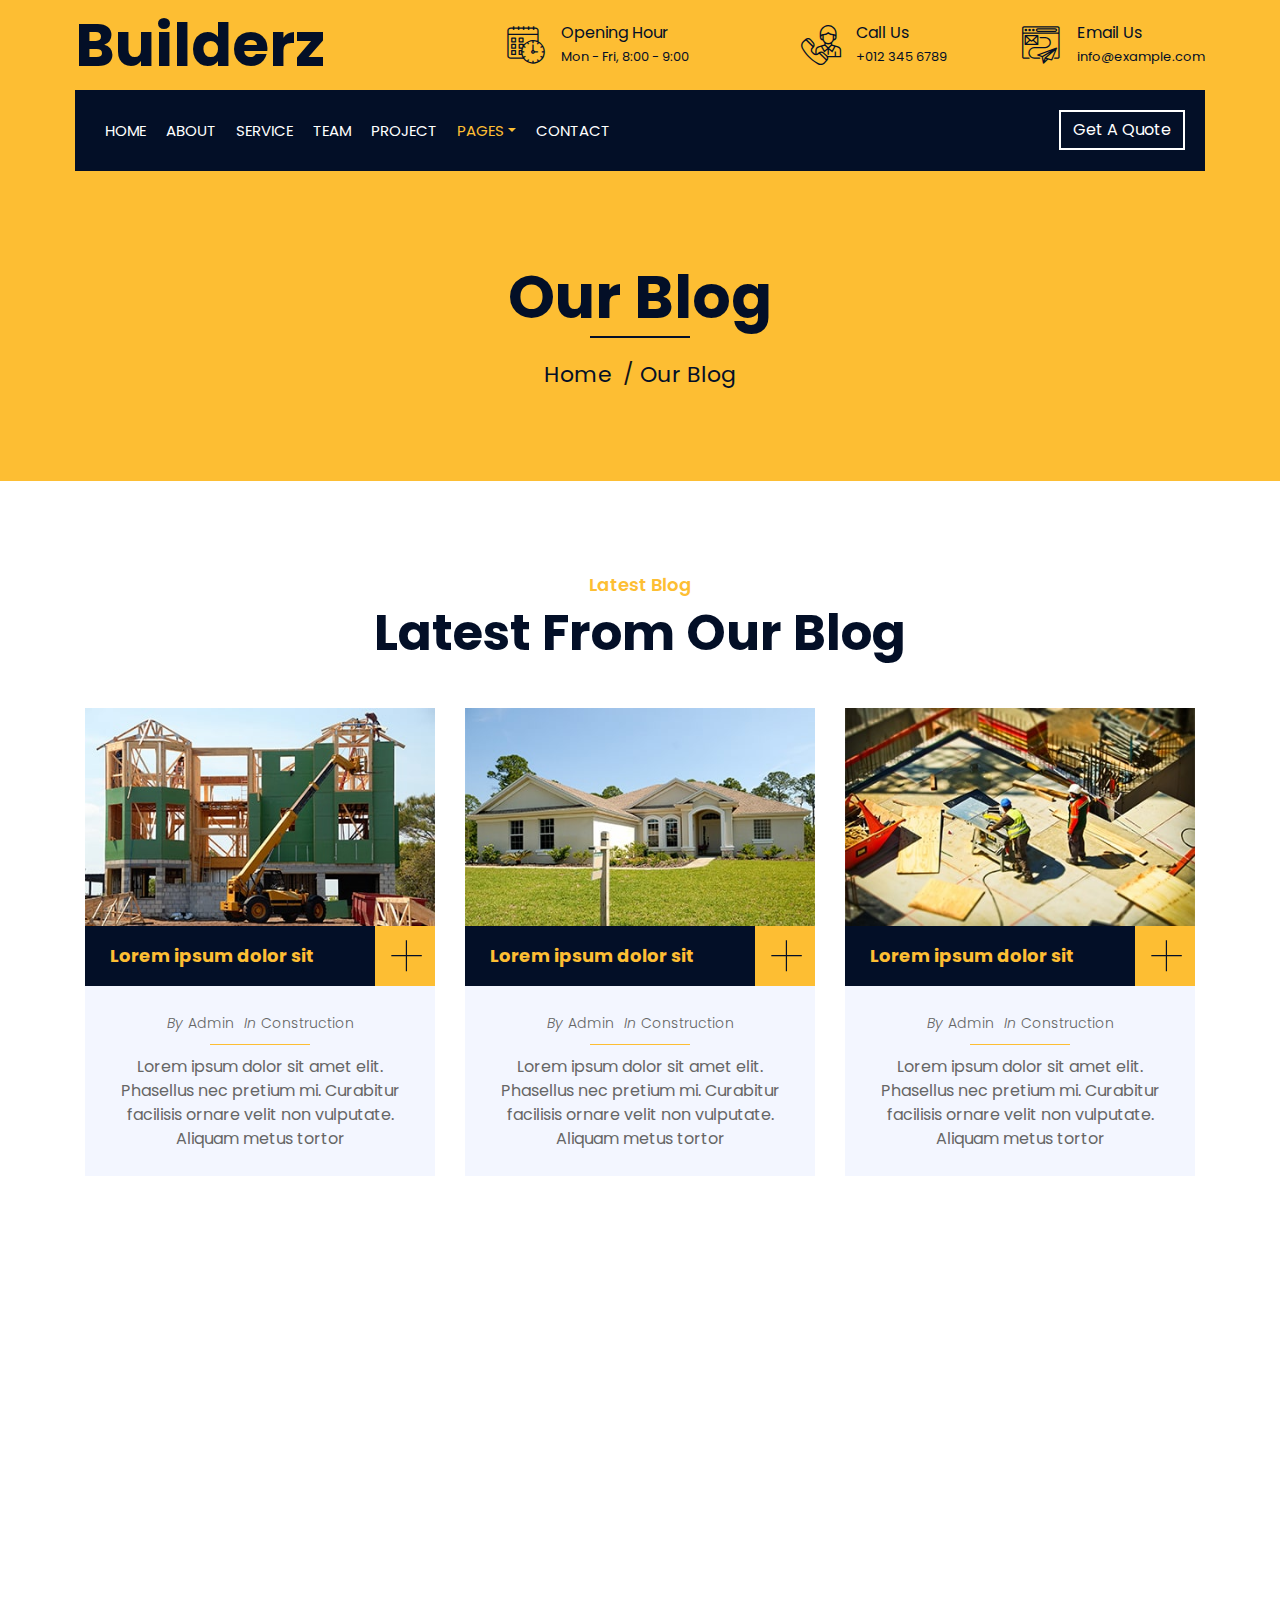
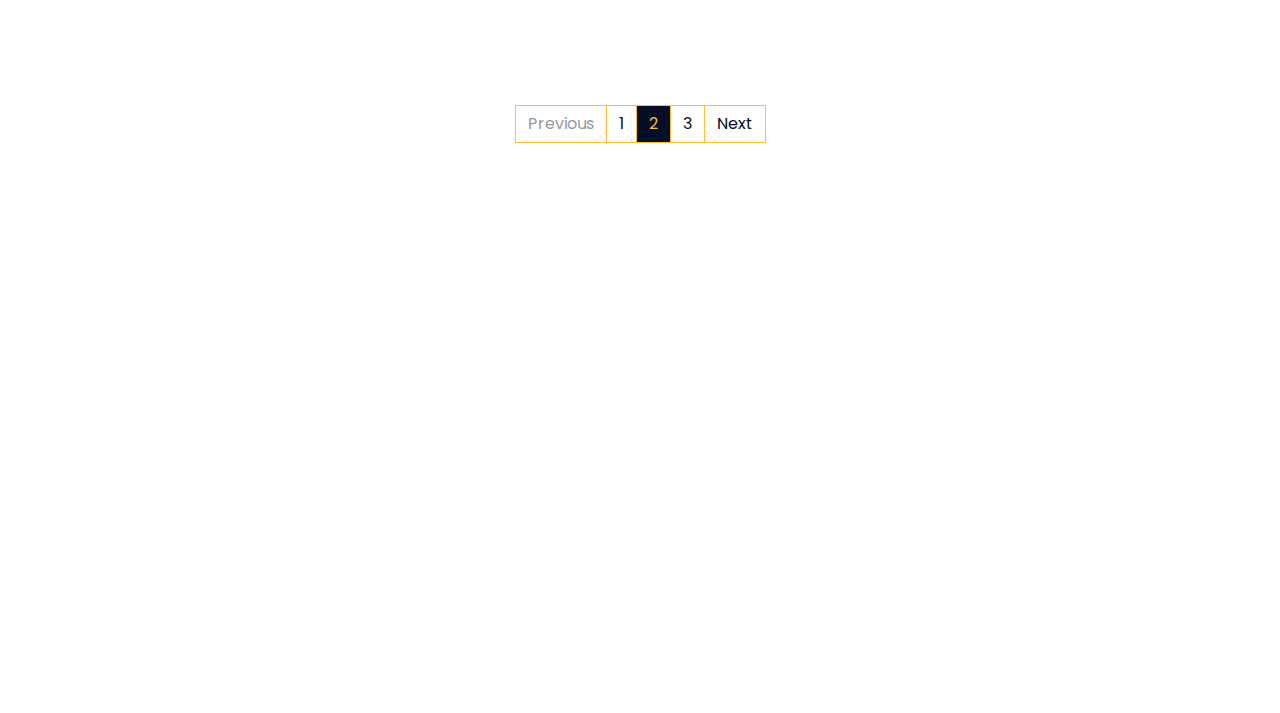
<file: blog.html>
<!DOCTYPE html>
<html lang="en">
    <head>
        <meta charset="utf-8">
        <title>Builderz - Construction Company Website Template</title>
        <meta content="width=device-width, initial-scale=1.0" name="viewport">
        <meta content="Construction Company Website Template" name="keywords">
        <meta content="Construction Company Website Template" name="description">

        <!-- Favicon -->
        <link href="img/favicon.ico" rel="icon">

        <!-- Google Font -->
        <link href="https://fonts.googleapis.com/css2?family=Poppins:wght@100;200;300;400;500;600;700;800;900&display=swap" rel="stylesheet">

        <!-- CSS Libraries -->
        <link href="https://stackpath.bootstrapcdn.com/bootstrap/4.4.1/css/bootstrap.min.css" rel="stylesheet">
        <link href="https://cdnjs.cloudflare.com/ajax/libs/font-awesome/5.10.0/css/all.min.css" rel="stylesheet">
        <link href="lib/flaticon/font/flaticon.css" rel="stylesheet"> 
        <link href="lib/animate/animate.min.css" rel="stylesheet">
        <link href="lib/owlcarousel/assets/owl.carousel.min.css" rel="stylesheet">
        <link href="lib/lightbox/css/lightbox.min.css" rel="stylesheet">
        <link href="lib/slick/slick.css" rel="stylesheet">
        <link href="lib/slick/slick-theme.css" rel="stylesheet">

        <!-- Template Stylesheet -->
        <link href="css/style.css" rel="stylesheet">
    </head>

    <body>
        <div class="wrapper">
            <!-- Top Bar Start -->
            <div class="top-bar">
                <div class="container-fluid">
                    <div class="row align-items-center">
                        <div class="col-lg-4 col-md-12">
                            <div class="logo">
                                <a href="index.html">
                                    <h1>Builderz</h1>
                                    <!-- <img src="img/logo.jpg" alt="Logo"> -->
                                </a>
                            </div>
                        </div>
                        <div class="col-lg-8 col-md-7 d-none d-lg-block">
                            <div class="row">
                                <div class="col-4">
                                    <div class="top-bar-item">
                                        <div class="top-bar-icon">
                                            <i class="flaticon-calendar"></i>
                                        </div>
                                        <div class="top-bar-text">
                                            <h3>Opening Hour</h3>
                                            <p>Mon - Fri, 8:00 - 9:00</p>
                                        </div>
                                    </div>
                                </div>
                                <div class="col-4">
                                    <div class="top-bar-item">
                                        <div class="top-bar-icon">
                                            <i class="flaticon-call"></i>
                                        </div>
                                        <div class="top-bar-text">
                                            <h3>Call Us</h3>
                                            <p>+012 345 6789</p>
                                        </div>
                                    </div>
                                </div>
                                <div class="col-4">
                                    <div class="top-bar-item">
                                        <div class="top-bar-icon">
                                            <i class="flaticon-send-mail"></i>
                                        </div>
                                        <div class="top-bar-text">
                                            <h3>Email Us</h3>
                                            <p>info@example.com</p>
                                        </div>
                                    </div>
                                </div>
                            </div>
                        </div>
                    </div>
                </div>
            </div>
            <!-- Top Bar End -->

            <!-- Nav Bar Start -->
            <div class="nav-bar">
                <div class="container-fluid">
                    <nav class="navbar navbar-expand-lg bg-dark navbar-dark">
                        <a href="#" class="navbar-brand">MENU</a>
                        <button type="button" class="navbar-toggler" data-toggle="collapse" data-target="#navbarCollapse">
                            <span class="navbar-toggler-icon"></span>
                        </button>

                        <div class="collapse navbar-collapse justify-content-between" id="navbarCollapse">
                            <div class="navbar-nav mr-auto">
                                <a href="index.html" class="nav-item nav-link">Home</a>
                                <a href="about.html" class="nav-item nav-link">About</a>
                                <a href="service.html" class="nav-item nav-link">Service</a>
                                <a href="team.html" class="nav-item nav-link">Team</a>
                                <a href="portfolio.html" class="nav-item nav-link">Project</a>
                                <div class="nav-item dropdown">
                                    <a href="#" class="nav-link dropdown-toggle active" data-toggle="dropdown">Pages</a>
                                    <div class="dropdown-menu">
                                        <a href="blog.html" class="dropdown-item">Blog Page</a>
                                        <a href="single.html" class="dropdown-item">Single Page</a>
                                    </div>
                                </div>
                                <a href="contact.html" class="nav-item nav-link">Contact</a>
                            </div>
                            <div class="ml-auto">
                                <a class="btn" href="#">Get A Quote</a>
                            </div>
                        </div>
                    </nav>
                </div>
            </div>
            <!-- Nav Bar End -->
            
            
            <!-- Page Header Start -->
            <div class="page-header">
                <div class="container">
                    <div class="row">
                        <div class="col-12">
                            <h2>Our Blog</h2>
                        </div>
                        <div class="col-12">
                            <a href="">Home</a>
                            <a href="">Our Blog</a>
                        </div>
                    </div>
                </div>
            </div>
            <!-- Page Header End -->


            <!-- Blog Start -->
            <div class="blog">
                <div class="container">
                    <div class="section-header text-center">
                        <p>Latest Blog</p>
                        <h2>Latest From Our Blog</h2>
                    </div>
                    <div class="row blog-page">
                        <div class="col-lg-4 col-md-6 wow fadeInUp" data-wow-delay="0.2s">
                            <div class="blog-item">
                                <div class="blog-img">
                                    <img src="img/blog-1.jpg" alt="Image">
                                </div>
                                <div class="blog-title">
                                    <h3>Lorem ipsum dolor sit</h3>
                                    <a class="btn" href="">+</a>
                                </div>
                                <div class="blog-meta">
                                    <p>By<a href="">Admin</a></p>
                                    <p>In<a href="">Construction</a></p>
                                </div>
                                <div class="blog-text">
                                    <p>
                                        Lorem ipsum dolor sit amet elit. Phasellus nec pretium mi. Curabitur facilisis ornare velit non vulputate. Aliquam metus tortor
                                    </p>
                                </div>
                            </div>
                        </div>
                        <div class="col-lg-4 col-md-6 wow fadeInUp">
                            <div class="blog-item">
                                <div class="blog-img">
                                    <img src="img/blog-2.jpg" alt="Image">
                                </div>
                                <div class="blog-title">
                                    <h3>Lorem ipsum dolor sit</h3>
                                    <a class="btn" href="">+</a>
                                </div>
                                <div class="blog-meta">
                                    <p>By<a href="">Admin</a></p>
                                    <p>In<a href="">Construction</a></p>
                                </div>
                                <div class="blog-text">
                                    <p>
                                        Lorem ipsum dolor sit amet elit. Phasellus nec pretium mi. Curabitur facilisis ornare velit non vulputate. Aliquam metus tortor
                                    </p>
                                </div>
                            </div>
                        </div>
                        <div class="col-lg-4 col-md-6 wow fadeInUp" data-wow-delay="0.2s">
                            <div class="blog-item">
                                <div class="blog-img">
                                    <img src="img/blog-3.jpg" alt="Image">
                                </div>
                                <div class="blog-title">
                                    <h3>Lorem ipsum dolor sit</h3>
                                    <a class="btn" href="">+</a>
                                </div>
                                <div class="blog-meta">
                                    <p>By<a href="">Admin</a></p>
                                    <p>In<a href="">Construction</a></p>
                                </div>
                                <div class="blog-text">
                                    <p>
                                        Lorem ipsum dolor sit amet elit. Phasellus nec pretium mi. Curabitur facilisis ornare velit non vulputate. Aliquam metus tortor
                                    </p>
                                </div>
                            </div>
                        </div>
                        <div class="col-lg-4 col-md-6 wow fadeInUp" data-wow-delay="0.2s">
                            <div class="blog-item">
                                <div class="blog-img">
                                    <img src="img/blog-1.jpg" alt="Image">
                                </div>
                                <div class="blog-title">
                                    <h3>Lorem ipsum dolor sit</h3>
                                    <a class="btn" href="">+</a>
                                </div>
                                <div class="blog-meta">
                                    <p>By<a href="">Admin</a></p>
                                    <p>In<a href="">Construction</a></p>
                                </div>
                                <div class="blog-text">
                                    <p>
                                        Lorem ipsum dolor sit amet elit. Phasellus nec pretium mi. Curabitur facilisis ornare velit non vulputate. Aliquam metus tortor
                                    </p>
                                </div>
                            </div>
                        </div>
                        <div class="col-lg-4 col-md-6 wow fadeInUp">
                            <div class="blog-item">
                                <div class="blog-img">
                                    <img src="img/blog-2.jpg" alt="Image">
                                </div>
                                <div class="blog-title">
                                    <h3>Lorem ipsum dolor sit</h3>
                                    <a class="btn" href="">+</a>
                                </div>
                                <div class="blog-meta">
                                    <p>By<a href="">Admin</a></p>
                                    <p>In<a href="">Construction</a></p>
                                </div>
                                <div class="blog-text">
                                    <p>
                                        Lorem ipsum dolor sit amet elit. Phasellus nec pretium mi. Curabitur facilisis ornare velit non vulputate. Aliquam metus tortor
                                    </p>
                                </div>
                            </div>
                        </div>
                        <div class="col-lg-4 col-md-6 wow fadeInUp" data-wow-delay="0.2s">
                            <div class="blog-item">
                                <div class="blog-img">
                                    <img src="img/blog-3.jpg" alt="Image">
                                </div>
                                <div class="blog-title">
                                    <h3>Lorem ipsum dolor sit</h3>
                                    <a class="btn" href="">+</a>
                                </div>
                                <div class="blog-meta">
                                    <p>By<a href="">Admin</a></p>
                                    <p>In<a href="">Construction</a></p>
                                </div>
                                <div class="blog-text">
                                    <p>
                                        Lorem ipsum dolor sit amet elit. Phasellus nec pretium mi. Curabitur facilisis ornare velit non vulputate. Aliquam metus tortor
                                    </p>
                                </div>
                            </div>
                        </div>
                    </div>
                    <div class="row">
                        <div class="col-12">
                            <ul class="pagination justify-content-center">
                                <li class="page-item disabled"><a class="page-link" href="#">Previous</a></li>
                                <li class="page-item"><a class="page-link" href="#">1</a></li>
                                <li class="page-item active"><a class="page-link" href="#">2</a></li>
                                <li class="page-item"><a class="page-link" href="#">3</a></li>
                                <li class="page-item"><a class="page-link" href="#">Next</a></li>
                            </ul> 
                        </div>
                    </div>
                </div>
            </div>
            <!-- Blog End -->


            <!-- Footer Start -->
            <div class="footer wow fadeIn" data-wow-delay="0.3s">
                <div class="container">
                    <div class="row">
                        <div class="col-md-6 col-lg-3">
                            <div class="footer-contact">
                                <h2>Office Contact</h2>
                                <p><i class="fa fa-map-marker-alt"></i>123 Street, New York, USA</p>
                                <p><i class="fa fa-phone-alt"></i>+012 345 67890</p>
                                <p><i class="fa fa-envelope"></i>info@example.com</p>
                                <div class="footer-social">
                                    <a href=""><i class="fab fa-twitter"></i></a>
                                    <a href=""><i class="fab fa-facebook-f"></i></a>
                                    <a href=""><i class="fab fa-youtube"></i></a>
                                    <a href=""><i class="fab fa-instagram"></i></a>
                                    <a href=""><i class="fab fa-linkedin-in"></i></a>
                                </div>
                            </div>
                        </div>
                        <div class="col-md-6 col-lg-3">
                            <div class="footer-link">
                                <h2>Services Areas</h2>
                                <a href="">Building Construction</a>
                                <a href="">House Renovation</a>
                                <a href="">Architecture Design</a>
                                <a href="">Interior Design</a>
                                <a href="">Painting</a>
                            </div>
                        </div>
                        <div class="col-md-6 col-lg-3">
                            <div class="footer-link">
                                <h2>Useful Pages</h2>
                                <a href="">About Us</a>
                                <a href="">Contact Us</a>
                                <a href="">Our Team</a>
                                <a href="">Projects</a>
                                <a href="">Testimonial</a>
                            </div>
                        </div>
                        <div class="col-md-6 col-lg-3">
                            <div class="newsletter">
                                <h2>Newsletter</h2>
                                <p>
                                    Lorem ipsum dolor sit amet elit. Phasellus nec pretium mi. Curabitur facilisis ornare velit non vulpu
                                </p>
                                <div class="form">
                                    <input class="form-control" placeholder="Email here">
                                    <button class="btn">Submit</button>
                                </div>
                            </div>
                        </div>
                    </div>
                </div>
                <div class="container footer-menu">
                    <div class="f-menu">
                        <a href="">Terms of use</a>
                        <a href="">Privacy policy</a>
                        <a href="">Cookies</a>
                        <a href="">Help</a>
                        <a href="">FQAs</a>
                    </div>
                </div>
                <div class="container copyright">
                    <div class="row">
                        <div class="col-md-6">
                            <p>&copy; <a href="#">Your Site Name</a>, All Right Reserved.</p>
                        </div>
                        <div class="col-md-6">
                            <p>Designed By <a href="https://htmlcodex.com">HTML Codex</a></p>
                        </div>
                    </div>
                </div>
            </div>
            <!-- Footer End -->

            <a href="#" class="back-to-top"><i class="fa fa-chevron-up"></i></a>
        </div>

        <!-- JavaScript Libraries -->
        <script src="https://code.jquery.com/jquery-3.4.1.min.js"></script>
        <script src="https://stackpath.bootstrapcdn.com/bootstrap/4.4.1/js/bootstrap.bundle.min.js"></script>
        <script src="lib/easing/easing.min.js"></script>
        <script src="lib/wow/wow.min.js"></script>
        <script src="lib/owlcarousel/owl.carousel.min.js"></script>
        <script src="lib/isotope/isotope.pkgd.min.js"></script>
        <script src="lib/lightbox/js/lightbox.min.js"></script>
        <script src="lib/waypoints/waypoints.min.js"></script>
        <script src="lib/counterup/counterup.min.js"></script>
        <script src="lib/slick/slick.min.js"></script>

        <!-- Template Javascript -->
        <script src="js/main.js"></script>
    </body>
</html>
</file>
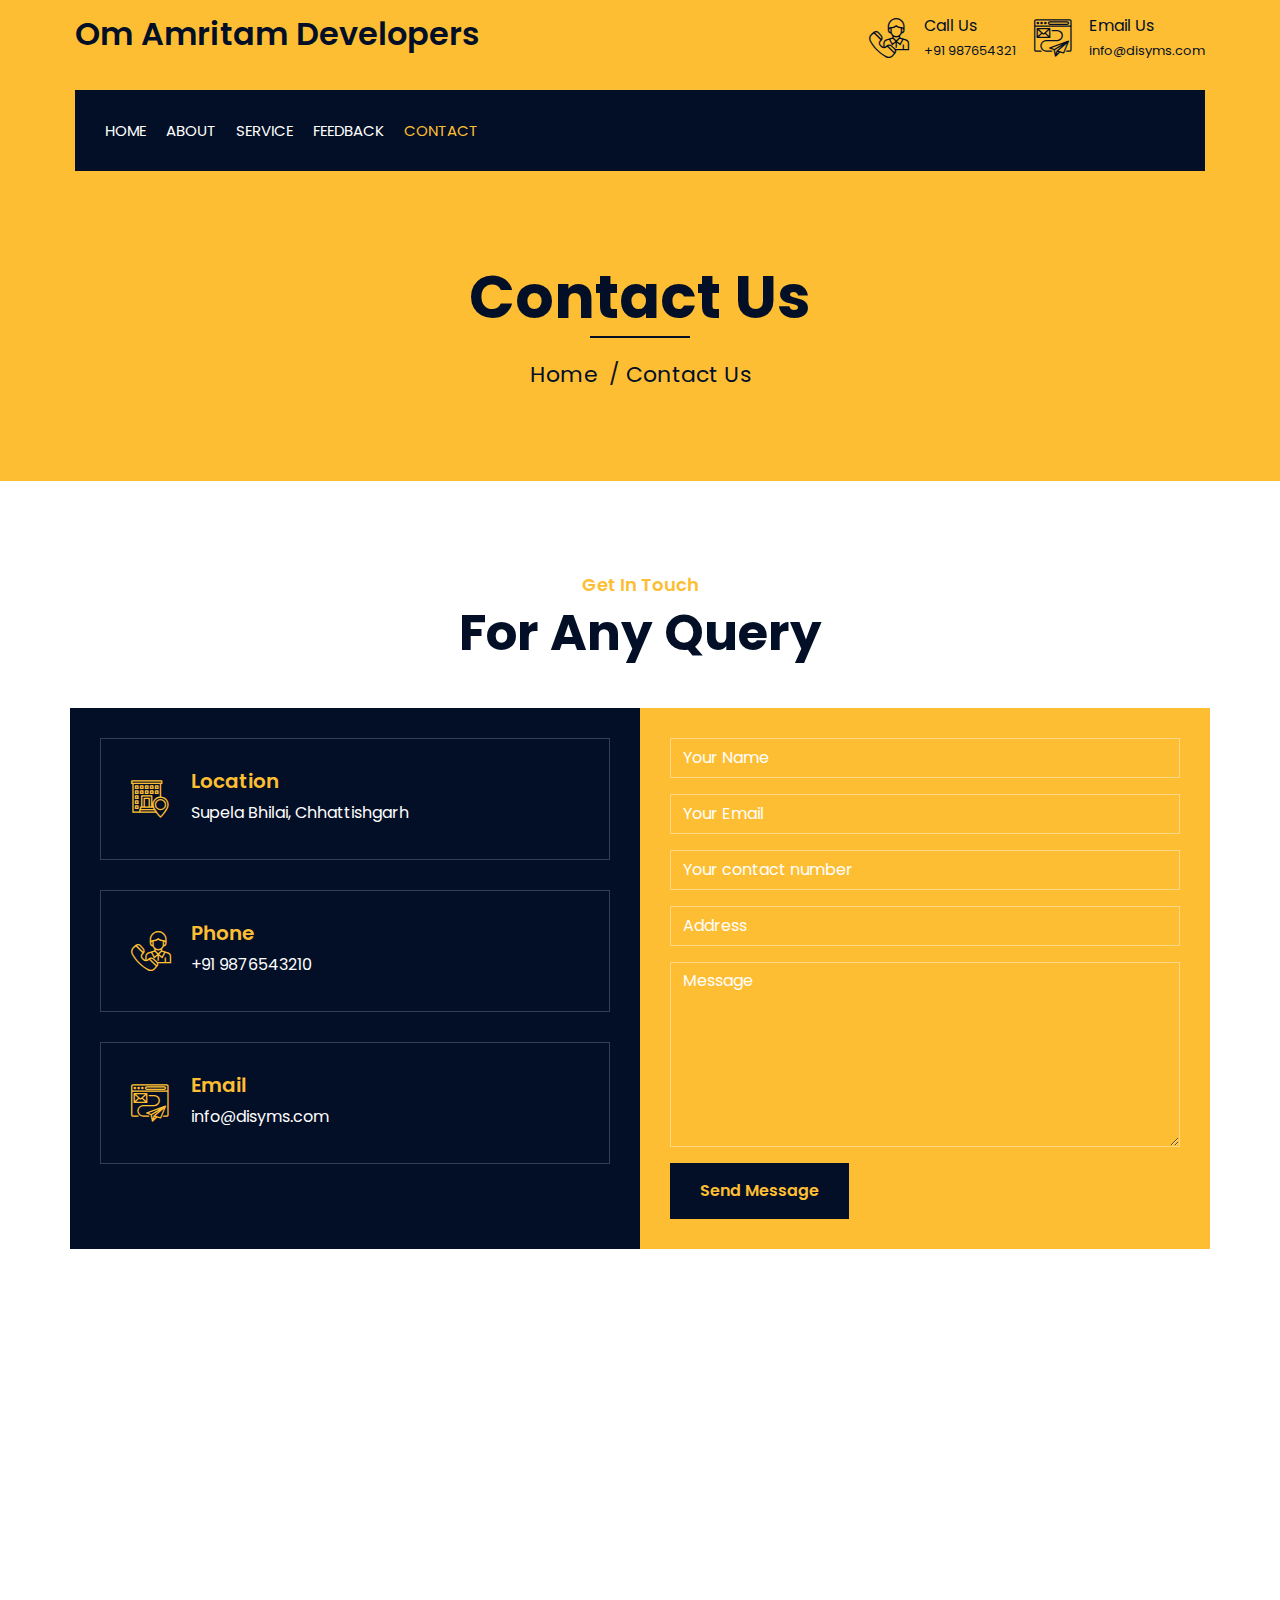
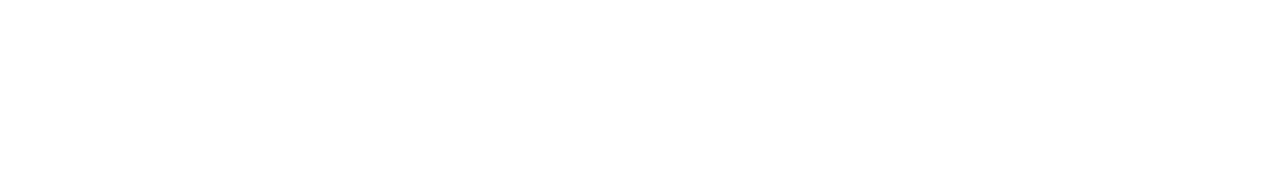
<file: contact.html>
<!DOCTYPE html>
<html lang="en">

<head>
    <meta charset="utf-8">
    <title>Om Amritam Developers - Real Estate</title>
    <meta content="width=device-width, initial-scale=1.0" name="viewport">
    <meta content="Construction Company, Real Estate" name="keywords">
    <meta content="Construction Company, Real Estate" name="description">

    <!-- Favicon -->
    <link href="img/favicon.ico" rel="icon">

    <!-- Google Font -->
    <link href="https://fonts.googleapis.com/css2?family=Poppins:wght@100;200;300;400;500;600;700;800;900&display=swap"
        rel="stylesheet">

    <!-- CSS Libraries -->
    <link href="https://stackpath.bootstrapcdn.com/bootstrap/4.4.1/css/bootstrap.min.css" rel="stylesheet">
    <link href="https://cdnjs.cloudflare.com/ajax/libs/font-awesome/5.10.0/css/all.min.css" rel="stylesheet">
    <link href="lib/flaticon/font/flaticon.css" rel="stylesheet">
    <link href="lib/animate/animate.min.css" rel="stylesheet">
    <link href="lib/owlcarousel/assets/owl.carousel.min.css" rel="stylesheet">
    <link href="lib/lightbox/css/lightbox.min.css" rel="stylesheet">
    <link href="lib/slick/slick.css" rel="stylesheet">
    <link href="lib/slick/slick-theme.css" rel="stylesheet">

    <!-- Template Stylesheet -->
    <link href="css/style.css" rel="stylesheet">
</head>

<body>
    <div class="wrapper">
        <!-- Top Bar Start -->
        <div class="top-bar">
            <div class="container-fluid">
                <div class="row align-items-center">
                    <div class="col-lg-6 col-md-12">
                        <div class="logo">
                            <a href="index.html">
                                <h2 style="font-weight: 600;">Om Amritam Developers</h2>
                                <!-- <img src="img/logo.jpg" alt="Logo"> -->
                            </a>
                        </div>
                    </div>
                    <div class="col-lg-6 col-md-7 d-none d-lg-block">
                        <div class="row float-right">
                            <div class="col-6">
                                <div class="top-bar-item">
                                    <div class="top-bar-icon">
                                        <i class="flaticon-call"></i>
                                    </div>
                                    <div class="top-bar-text">
                                        <h3>Call Us</h3>
                                        <p>+91 987654321</p>
                                    </div>
                                </div>
                            </div>
                            <div class="col-6">
                                <div class="top-bar-item">
                                    <div class="top-bar-icon">
                                        <i class="flaticon-send-mail"></i>
                                    </div>
                                    <div class="top-bar-text">
                                        <h3>Email Us</h3>
                                        <p>info@disyms.com</p>
                                    </div>
                                </div>
                            </div>
                        </div>
                    </div>
                </div>
            </div>
        </div>
        <!-- Top Bar End -->

        <!-- Nav Bar Start -->
        <div class="nav-bar">
            <div class="container-fluid">
                <nav class="navbar navbar-expand-lg bg-dark navbar-dark">
                    <a href="#" class="navbar-brand">MENU</a>
                    <button type="button" class="navbar-toggler" data-toggle="collapse" data-target="#navbarCollapse">
                        <span class="navbar-toggler-icon"></span>
                    </button>

                    <div class="collapse navbar-collapse justify-content-between" id="navbarCollapse">
                        <div class="navbar-nav mr-auto">
                            <a href="index.html" class="nav-item nav-link ">Home</a>
                            <a href="about.html" class="nav-item nav-link">About</a>
                            <a href="service.html" class="nav-item nav-link">Service</a>
                            <a href="feedback.html" class="nav-item nav-link">Feedback</a>
                            <a href="contact.html" class="nav-item nav-link active">Contact</a>
                        </div>
                    </div>
                </nav>
            </div>
        </div>
        <!-- Nav Bar End -->


        <!-- Page Header Start -->
        <div class="page-header">
            <div class="container">
                <div class="row">
                    <div class="col-12">
                        <h2>Contact Us</h2>
                    </div>
                    <div class="col-12">
                        <a href="">Home</a>
                        <a href="">Contact Us</a>
                    </div>
                </div>
            </div>
        </div>
        <!-- Page Header End -->


        <!-- Contact Start -->
        <div class="contact wow fadeInUp">
            <div class="container">
                <div class="section-header text-center">
                    <p>Get In Touch</p>
                    <h2>For Any Query</h2>
                </div>
                <div class="row">
                    <div class="col-md-6">
                        <div class="contact-info">
                            <div class="contact-item">
                                <i class="flaticon-address"></i>
                                <div class="contact-text">
                                    <h2>Location</h2>
                                    <p>Supela Bhilai, Chhattishgarh</p>
                                </div>
                            </div>
                            <div class="contact-item">
                                <i class="flaticon-call"></i>
                                <div class="contact-text">
                                    <h2>Phone</h2>
                                    <p>+91 9876543210</p>
                                </div>
                            </div>
                            <div class="contact-item">
                                <i class="flaticon-send-mail"></i>
                                <div class="contact-text">
                                    <h2>Email</h2>
                                    <p>info@disyms.com</p>
                                </div>
                            </div>
                        </div>
                    </div>
                    <div class="col-md-6">
                        <div class="contact-form">
                            <div id="success"></div>
                            <form name="sentMessage" id="contactForm" novalidate="novalidate">
                                <div class="control-group">
                                    <input type="text" class="form-control" id="name" placeholder="Your Name"
                                        required="required" data-validation-required-message="Please enter your name" />
                                    <p class="help-block text-danger"></p>
                                </div>
                                <div class="control-group">
                                    <input type="email" class="form-control" id="email" placeholder="Your Email"
                                        required="required"
                                        data-validation-required-message="Please enter your email" />
                                    <p class="help-block text-danger"></p>
                                </div>
                                <div class="control-group">
                                    <input type="text" class="form-control" id="mobile"
                                        placeholder="Your contact number" required="required"
                                        data-validation-required-message="Please enter your contact number" />
                                    <p class="help-block text-danger"></p>
                                </div>
                                <div class="control-group">
                                    <input type="text" class="form-control" id="address" placeholder="Address"
                                        required="required" data-validation-required-message="Please enter a address" />
                                    <p class="help-block text-danger"></p>
                                </div>
                                <div class="control-group">
                                    <textarea class="form-control" id="message" placeholder="Message"
                                        required="required"
                                        data-validation-required-message="Please enter your message"></textarea>
                                    <p class="help-block text-danger"></p>
                                </div>
                                <div>
                                    <button class="btn" type="submit" id="sendMessageButton">Send Message</button>
                                </div>
                            </form>
                        </div>
                    </div>
                </div>
            </div>
        </div>
        <!-- Contact End -->


        <!-- Footer Start -->
        <div class="footer wow fadeIn" data-wow-delay="0.3s">
            <div class="container">
                <div class="row">
                    <div class="col-md-6 col-lg-3">
                        <div class="footer-contact">
                            <h2>Office Contact</h2>
                            <p><i class="fa fa-map-marker-alt"></i>Supela Bhilai, Chhattishgarh</p>
                            <p><i class="fa fa-phone-alt"></i>+91 9876543210</p>
                            <p><i class="fa fa-envelope"></i>info@disyms.com</p>
                            <div class="footer-social">
                                <a href=""><i class="fab fa-twitter"></i></a>
                                <a href=""><i class="fab fa-facebook-f"></i></a>
                                <a href=""><i class="fab fa-youtube"></i></a>
                                <a href=""><i class="fab fa-instagram"></i></a>
                                <a href=""><i class="fab fa-linkedin-in"></i></a>
                            </div>
                        </div>
                    </div>
                    <div class="col-md-6 col-lg-3">
                        <div class="footer-link">
                            <h2>Services Areas</h2>
                            <a href="">Building Construction</a>
                            <a href="">Land Dealing</a>
                            <a href="">House Resaling</a>
                        </div>
                    </div>
                    <div class="col-md-6 col-lg-3">
                        <div class="footer-link">
                            <h2>Location in Map</h2>
                            <!-- <a href="">About Us</a>
                                <a href="">Contact Us</a>
                                <a href="">Our Team</a>
                                <a href="">Projects</a>
                                <a href="">Testimonial</a> -->

                            <iframe
                                src="https://www.google.com/maps/embed?pb=!1m18!1m12!1m3!1d14878.168092430958!2d81.33722873700131!3d21.210344687753054!2m3!1f0!2f0!3f0!3m2!1i1024!2i768!4f13.1!3m3!1m2!1s0x3a2922d9c6cfc991%3A0x9dc2556dd0547d0a!2sSupela%2C%20Bhilai%2C%20Chhattisgarh!5e0!3m2!1sen!2sin!4v1692031783049!5m2!1sen!2sin"
                                width="300" height="170" style="border:0;" allowfullscreen="" loading="lazy"
                                referrerpolicy="no-referrer-when-downgrade"></iframe>
                        </div>
                    </div>
                    <div class="col-md-6 col-lg-3">
                        <!-- <div class="newsletter">
                                <h2>Newsletter</h2>
                                <p>
                                    Lorem ipsum dolor sit amet elit. Phasellus nec pretium mi. Curabitur facilisis ornare velit non vulpu
                                </p>
                                <div class="form">
                                    <input class="form-control" placeholder="Email here">
                                    <button class="btn">Submit</button>
                                </div>
                            </div> -->
                        <div class="footer-link float-right">
                            <h2>Useful Pages</h2>
                            <a href="about.html">About Us</a>
                            <a href="contact.html">Contact Us</a>
                            <a href="service.html">Service</a>
                            <a href="feedback.html">Feedback</a>
                        </div>
                    </div>
                </div>
            </div>
            <!-- <div class="container footer-menu">
                    <div class="f-menu">
                        <a href="">Terms of use</a>
                        <a href="">Privacy policy</a>
                        <a href="">Cookies</a>
                        <a href="">Help</a>
                        <a href="">FQAs</a>
                    </div>
                </div> -->
            <div class="container copyright">
                <div class="row">
                    <div class="col-md-6">
                        <p>&copy; <a href="#">Om Amritam Developers</a>, All Right Reserved.</p>
                    </div>
                    <div class="col-md-6">
                        <p>Designed By <a href="#">Disyms</a></p>
                    </div>
                </div>
            </div>
        </div>
        <!-- Footer End -->

        <a href="#" class="back-to-top"><i class="fa fa-chevron-up"></i></a>
    </div>

    <!-- JavaScript Libraries -->
    <script src="https://code.jquery.com/jquery-3.4.1.min.js"></script>
    <script src="https://stackpath.bootstrapcdn.com/bootstrap/4.4.1/js/bootstrap.bundle.min.js"></script>
    <script src="lib/easing/easing.min.js"></script>
    <script src="lib/wow/wow.min.js"></script>
    <script src="lib/owlcarousel/owl.carousel.min.js"></script>
    <script src="lib/isotope/isotope.pkgd.min.js"></script>
    <script src="lib/lightbox/js/lightbox.min.js"></script>
    <script src="lib/waypoints/waypoints.min.js"></script>
    <script src="lib/counterup/counterup.min.js"></script>
    <script src="lib/slick/slick.min.js"></script>

    <!-- Contact Javascript File -->
    <script src="mail/jqBootstrapValidation.min.js"></script>
    <script src="mail/contact.js"></script>

    <!-- Template Javascript -->
    <script src="js/main.js"></script>
</body>

</html>
</file>
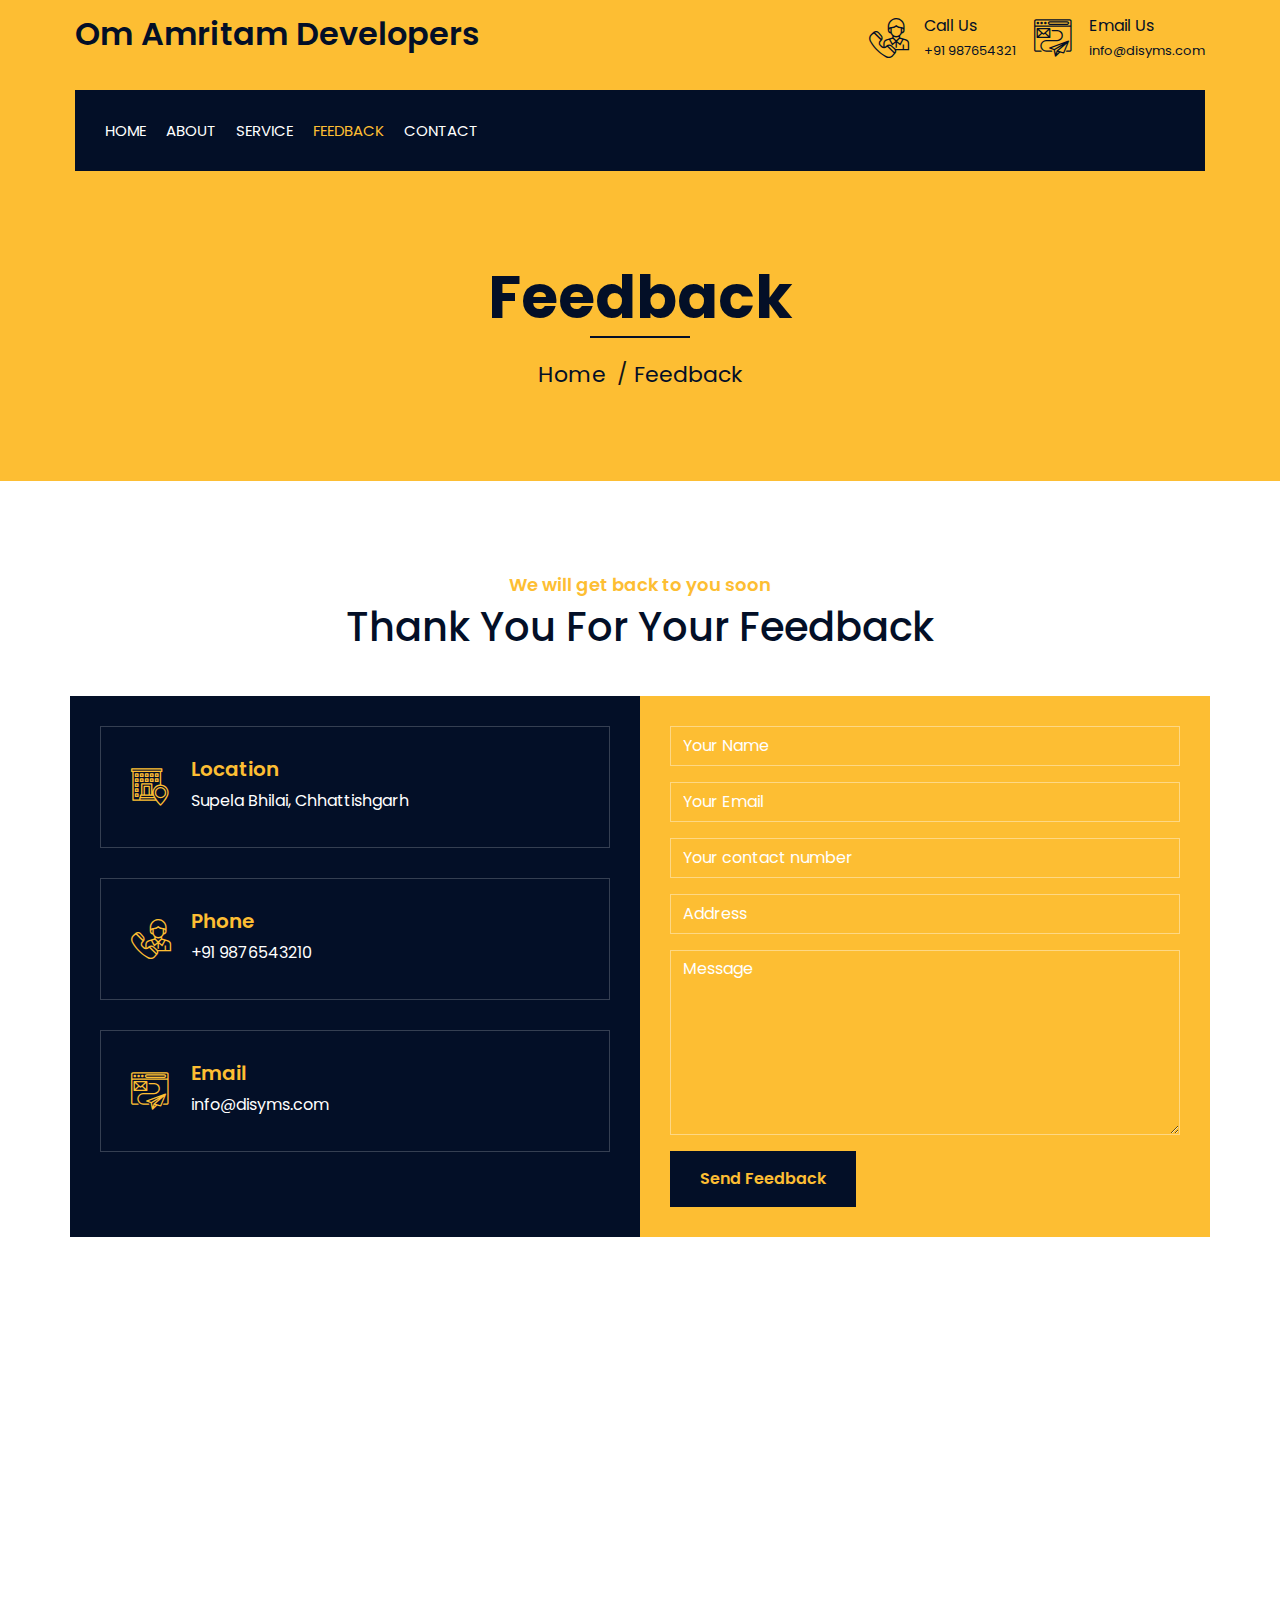
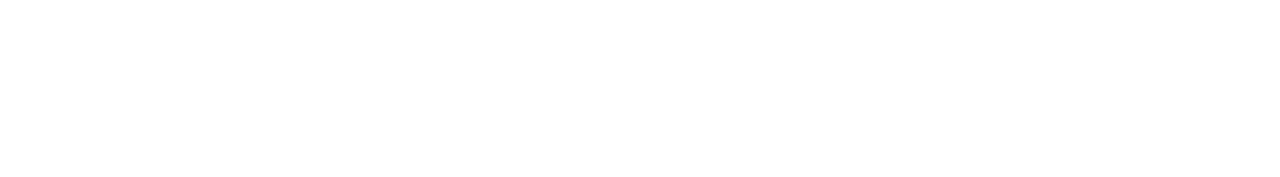
<file: feedback.html>
<!DOCTYPE html>
<html lang="en">

<head>
    <meta charset="utf-8">
    <title>Om Amritam Developers - Real Estate</title>
    <meta content="width=device-width, initial-scale=1.0" name="viewport">
    <meta content="Construction Company, Real Estate" name="keywords">
    <meta content="Construction Company, Real Estate" name="description">

    <!-- Favicon -->
    <link href="img/favicon.ico" rel="icon">

    <!-- Google Font -->
    <link href="https://fonts.googleapis.com/css2?family=Poppins:wght@100;200;300;400;500;600;700;800;900&display=swap"
        rel="stylesheet">

    <!-- CSS Libraries -->
    <link href="https://stackpath.bootstrapcdn.com/bootstrap/4.4.1/css/bootstrap.min.css" rel="stylesheet">
    <link href="https://cdnjs.cloudflare.com/ajax/libs/font-awesome/5.10.0/css/all.min.css" rel="stylesheet">
    <link href="lib/flaticon/font/flaticon.css" rel="stylesheet">
    <link href="lib/animate/animate.min.css" rel="stylesheet">
    <link href="lib/owlcarousel/assets/owl.carousel.min.css" rel="stylesheet">
    <link href="lib/lightbox/css/lightbox.min.css" rel="stylesheet">
    <link href="lib/slick/slick.css" rel="stylesheet">
    <link href="lib/slick/slick-theme.css" rel="stylesheet">

    <!-- Template Stylesheet -->
    <link href="css/style.css" rel="stylesheet">
</head>

<body>
    <div class="wrapper">
        <!-- Top Bar Start -->
        <div class="top-bar">
            <div class="container-fluid">
                <div class="row align-items-center">
                    <div class="col-lg-6 col-md-12">
                        <div class="logo">
                            <a href="index.html">
                                <h2 style="font-weight: 600;">Om Amritam Developers</h2>
                                <!-- <img src="img/logo.jpg" alt="Logo"> -->
                            </a>
                        </div>
                    </div>
                    <div class="col-lg-6 col-md-7 d-none d-lg-block">
                        <div class="row float-right">
                            <div class="col-6">
                                <div class="top-bar-item">
                                    <div class="top-bar-icon">
                                        <i class="flaticon-call"></i>
                                    </div>
                                    <div class="top-bar-text">
                                        <h3>Call Us</h3>
                                        <p>+91 987654321</p>
                                    </div>
                                </div>
                            </div>
                            <div class="col-6">
                                <div class="top-bar-item">
                                    <div class="top-bar-icon">
                                        <i class="flaticon-send-mail"></i>
                                    </div>
                                    <div class="top-bar-text">
                                        <h3>Email Us</h3>
                                        <p>info@disyms.com</p>
                                    </div>
                                </div>
                            </div>
                        </div>
                    </div>
                </div>
            </div>
        </div>
        <!-- Top Bar End -->

        <!-- Nav Bar Start -->
        <div class="nav-bar">
            <div class="container-fluid">
                <nav class="navbar navbar-expand-lg bg-dark navbar-dark">
                    <a href="#" class="navbar-brand">MENU</a>
                    <button type="button" class="navbar-toggler" data-toggle="collapse" data-target="#navbarCollapse">
                        <span class="navbar-toggler-icon"></span>
                    </button>

                    <div class="collapse navbar-collapse justify-content-between" id="navbarCollapse">
                        <div class="navbar-nav mr-auto">
                            <a href="index.html" class="nav-item nav-link ">Home</a>
                            <a href="about.html" class="nav-item nav-link">About</a>
                            <a href="service.html" class="nav-item nav-link">Service</a>
                            <a href="feedback.html" class="nav-item nav-link active">Feedback</a>
                            <a href="contact.html" class="nav-item nav-link">Contact</a>
                        </div>
                    </div>
                </nav>
            </div>
        </div>
        <!-- Nav Bar End -->


        <!-- Page Header Start -->
        <div class="page-header">
            <div class="container">
                <div class="row">
                    <div class="col-12">
                        <h2>Feedback</h2>
                    </div>
                    <div class="col-12">
                        <a href="">Home</a>
                        <a href="">Feedback</a>
                    </div>
                </div>
            </div>
        </div>
        <!-- Page Header End -->


        <!-- Contact Start -->
        <div class="contact wow fadeInUp">
            <div class="container">
                <div class="section-header text-center">
                    <p>We will get back to you soon</p>
                    <h1>Thank You For Your Feedback</h1>
                </div>
                <div class="row">
                    <div class="col-md-6">
                        <div class="contact-info">
                            <div class="contact-item">
                                <i class="flaticon-address"></i>
                                <div class="contact-text">
                                    <h2>Location</h2>
                                    <p>Supela Bhilai, Chhattishgarh</p>
                                </div>
                            </div>
                            <div class="contact-item">
                                <i class="flaticon-call"></i>
                                <div class="contact-text">
                                    <h2>Phone</h2>
                                    <p>+91 9876543210</p>
                                </div>
                            </div>
                            <div class="contact-item">
                                <i class="flaticon-send-mail"></i>
                                <div class="contact-text">
                                    <h2>Email</h2>
                                    <p>info@disyms.com</p>
                                </div>
                            </div>
                        </div>
                    </div>
                    <div class="col-md-6">
                        <div class="contact-form">
                            <div id="success"></div>
                            <form name="sentMessage" id="contactForm" novalidate="novalidate">
                                <div class="control-group">
                                    <input type="text" class="form-control" id="name" placeholder="Your Name"
                                        required="required" data-validation-required-message="Please enter your name" />
                                    <p class="help-block text-danger"></p>
                                </div>
                                <div class="control-group">
                                    <input type="email" class="form-control" id="email" placeholder="Your Email"
                                        required="required"
                                        data-validation-required-message="Please enter your email" />
                                    <p class="help-block text-danger"></p>
                                </div>
                                <div class="control-group">
                                    <input type="text" class="form-control" id="mobile"
                                        placeholder="Your contact number" required="required"
                                        data-validation-required-message="Please enter your contact number" />
                                    <p class="help-block text-danger"></p>
                                </div>
                                <div class="control-group">
                                    <input type="text" class="form-control" id="address" placeholder="Address"
                                        required="required" data-validation-required-message="Please enter a address" />
                                    <p class="help-block text-danger"></p>
                                </div>
                                <div class="control-group">
                                    <textarea class="form-control" id="message" placeholder="Message"
                                        required="required"
                                        data-validation-required-message="Please enter your message"></textarea>
                                    <p class="help-block text-danger"></p>
                                </div>
                                <div>
                                    <button class="btn" type="submit" id="sendMessageButton">Send Feedback</button>
                                </div>
                            </form>
                        </div>
                    </div>
                </div>
            </div>
        </div>
        <!-- Contact End -->


        <!-- Footer Start -->
        <div class="footer wow fadeIn" data-wow-delay="0.3s">
            <div class="container">
                <div class="row">
                    <div class="col-md-6 col-lg-3">
                        <div class="footer-contact">
                            <h2>Office Contact</h2>
                            <p><i class="fa fa-map-marker-alt"></i>Supela Bhilai, Chhattishgarh</p>
                            <p><i class="fa fa-phone-alt"></i>+91 9876543210</p>
                            <p><i class="fa fa-envelope"></i>info@disyms.com</p>
                            <div class="footer-social">
                                <a href=""><i class="fab fa-twitter"></i></a>
                                <a href=""><i class="fab fa-facebook-f"></i></a>
                                <a href=""><i class="fab fa-youtube"></i></a>
                                <a href=""><i class="fab fa-instagram"></i></a>
                                <a href=""><i class="fab fa-linkedin-in"></i></a>
                            </div>
                        </div>
                    </div>
                    <div class="col-md-6 col-lg-3">
                        <div class="footer-link">
                            <h2>Services Areas</h2>
                            <a href="">Building Construction</a>
                            <a href="">Land Dealing</a>
                            <a href="">House Resaling</a>
                        </div>
                    </div>
                    <div class="col-md-6 col-lg-3">
                        <div class="footer-link">
                            <h2>Location in Map</h2>
                            <!-- <a href="">About Us</a>
                                <a href="">Contact Us</a>
                                <a href="">Our Team</a>
                                <a href="">Projects</a>
                                <a href="">Testimonial</a> -->

                            <iframe
                                src="https://www.google.com/maps/embed?pb=!1m18!1m12!1m3!1d14878.168092430958!2d81.33722873700131!3d21.210344687753054!2m3!1f0!2f0!3f0!3m2!1i1024!2i768!4f13.1!3m3!1m2!1s0x3a2922d9c6cfc991%3A0x9dc2556dd0547d0a!2sSupela%2C%20Bhilai%2C%20Chhattisgarh!5e0!3m2!1sen!2sin!4v1692031783049!5m2!1sen!2sin"
                                width="300" height="170" style="border:0;" allowfullscreen="" loading="lazy"
                                referrerpolicy="no-referrer-when-downgrade"></iframe>
                        </div>
                    </div>
                    <div class="col-md-6 col-lg-3">
                        <!-- <div class="newsletter">
                                <h2>Newsletter</h2>
                                <p>
                                    Lorem ipsum dolor sit amet elit. Phasellus nec pretium mi. Curabitur facilisis ornare velit non vulpu
                                </p>
                                <div class="form">
                                    <input class="form-control" placeholder="Email here">
                                    <button class="btn">Submit</button>
                                </div>
                            </div> -->
                        <div class="footer-link float-right">
                            <h2>Useful Pages</h2>
                            <a href="about.html">About Us</a>
                            <a href="contact.html">Contact Us</a>
                            <a href="service.html">Service</a>
                            <a href="feedback.html">Feedback</a>
                        </div>
                    </div>
                </div>
            </div>
            <!-- <div class="container footer-menu">
                    <div class="f-menu">
                        <a href="">Terms of use</a>
                        <a href="">Privacy policy</a>
                        <a href="">Cookies</a>
                        <a href="">Help</a>
                        <a href="">FQAs</a>
                    </div>
                </div> -->
            <div class="container copyright">
                <div class="row">
                    <div class="col-md-6">
                        <p>&copy; <a href="#">Om Amritam Developers</a>, All Right Reserved.</p>
                    </div>
                    <div class="col-md-6">
                        <p>Designed By <a href="#">Disyms</a></p>
                    </div>
                </div>
            </div>
        </div>
        <!-- Footer End -->

        <a href="#" class="back-to-top"><i class="fa fa-chevron-up"></i></a>
    </div>

    <!-- JavaScript Libraries -->
    <script src="https://code.jquery.com/jquery-3.4.1.min.js"></script>
    <script src="https://stackpath.bootstrapcdn.com/bootstrap/4.4.1/js/bootstrap.bundle.min.js"></script>
    <script src="lib/easing/easing.min.js"></script>
    <script src="lib/wow/wow.min.js"></script>
    <script src="lib/owlcarousel/owl.carousel.min.js"></script>
    <script src="lib/isotope/isotope.pkgd.min.js"></script>
    <script src="lib/lightbox/js/lightbox.min.js"></script>
    <script src="lib/waypoints/waypoints.min.js"></script>
    <script src="lib/counterup/counterup.min.js"></script>
    <script src="lib/slick/slick.min.js"></script>

    <!-- Contact Javascript File -->
    <script src="mail/jqBootstrapValidation.min.js"></script>
    <script src="mail/contact.js"></script>

    <!-- Template Javascript -->
    <script src="js/main.js"></script>
</body>

</html>
</file>
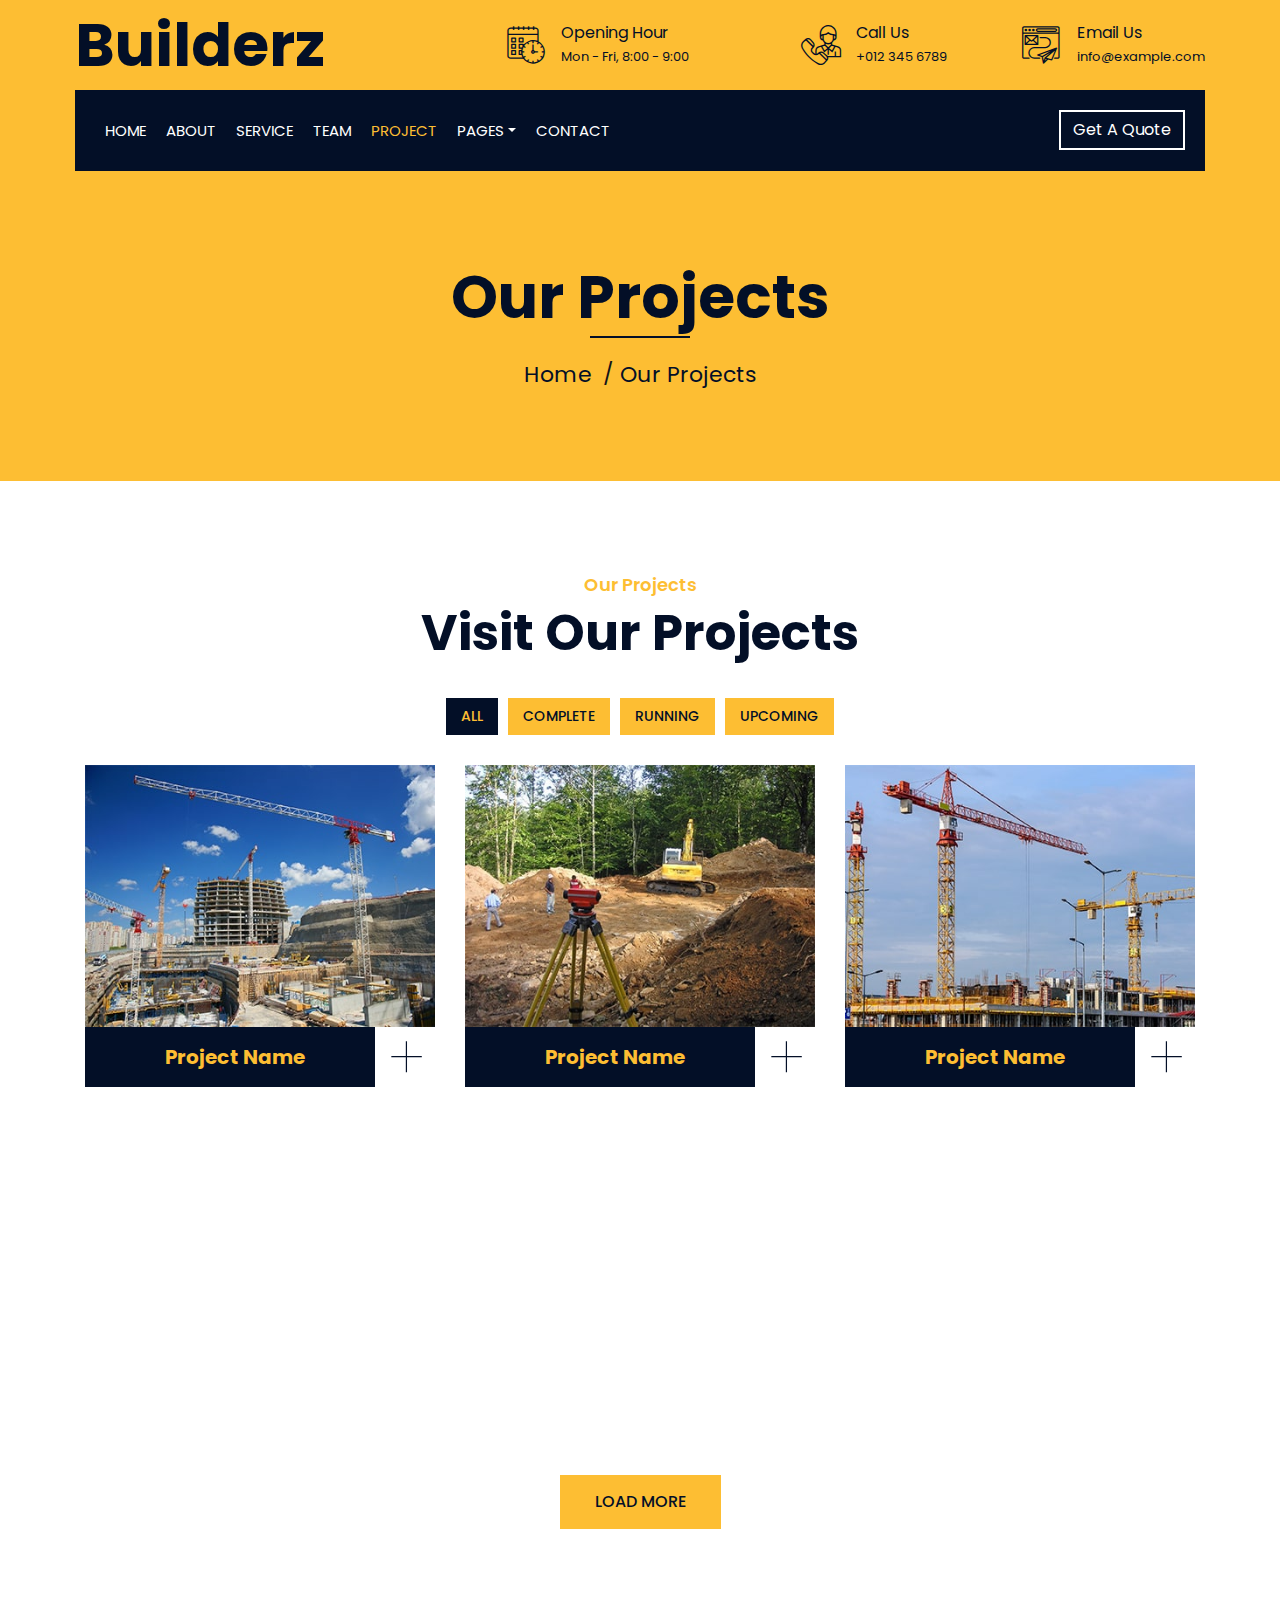
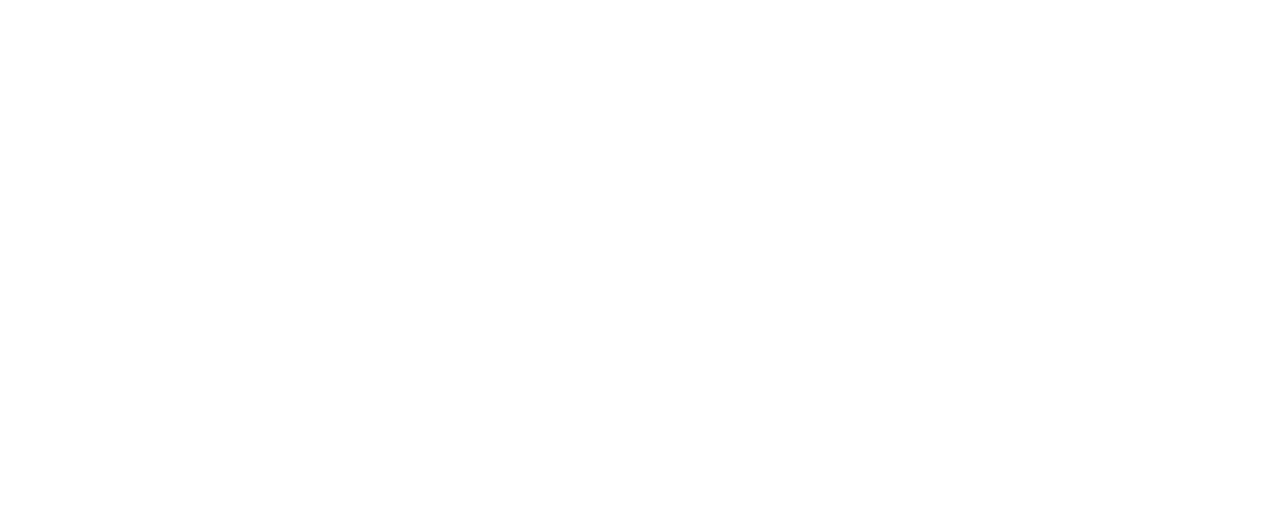
<file: portfolio.html>
<!DOCTYPE html>
<html lang="en">
    <head>
        <meta charset="utf-8">
        <title>Builderz - Construction Company Website Template</title>
        <meta content="width=device-width, initial-scale=1.0" name="viewport">
        <meta content="Construction Company Website Template" name="keywords">
        <meta content="Construction Company Website Template" name="description">

        <!-- Favicon -->
        <link href="img/favicon.ico" rel="icon">

        <!-- Google Font -->
        <link href="https://fonts.googleapis.com/css2?family=Poppins:wght@100;200;300;400;500;600;700;800;900&display=swap" rel="stylesheet">

        <!-- CSS Libraries -->
        <link href="https://stackpath.bootstrapcdn.com/bootstrap/4.4.1/css/bootstrap.min.css" rel="stylesheet">
        <link href="https://cdnjs.cloudflare.com/ajax/libs/font-awesome/5.10.0/css/all.min.css" rel="stylesheet">
        <link href="lib/flaticon/font/flaticon.css" rel="stylesheet"> 
        <link href="lib/animate/animate.min.css" rel="stylesheet">
        <link href="lib/owlcarousel/assets/owl.carousel.min.css" rel="stylesheet">
        <link href="lib/lightbox/css/lightbox.min.css" rel="stylesheet">
        <link href="lib/slick/slick.css" rel="stylesheet">
        <link href="lib/slick/slick-theme.css" rel="stylesheet">

        <!-- Template Stylesheet -->
        <link href="css/style.css" rel="stylesheet">
    </head>

    <body>
        <div class="wrapper">
            <!-- Top Bar Start -->
            <div class="top-bar">
                <div class="container-fluid">
                    <div class="row align-items-center">
                        <div class="col-lg-4 col-md-12">
                            <div class="logo">
                                <a href="index.html">
                                    <h1>Builderz</h1>
                                    <!-- <img src="img/logo.jpg" alt="Logo"> -->
                                </a>
                            </div>
                        </div>
                        <div class="col-lg-8 col-md-7 d-none d-lg-block">
                            <div class="row">
                                <div class="col-4">
                                    <div class="top-bar-item">
                                        <div class="top-bar-icon">
                                            <i class="flaticon-calendar"></i>
                                        </div>
                                        <div class="top-bar-text">
                                            <h3>Opening Hour</h3>
                                            <p>Mon - Fri, 8:00 - 9:00</p>
                                        </div>
                                    </div>
                                </div>
                                <div class="col-4">
                                    <div class="top-bar-item">
                                        <div class="top-bar-icon">
                                            <i class="flaticon-call"></i>
                                        </div>
                                        <div class="top-bar-text">
                                            <h3>Call Us</h3>
                                            <p>+012 345 6789</p>
                                        </div>
                                    </div>
                                </div>
                                <div class="col-4">
                                    <div class="top-bar-item">
                                        <div class="top-bar-icon">
                                            <i class="flaticon-send-mail"></i>
                                        </div>
                                        <div class="top-bar-text">
                                            <h3>Email Us</h3>
                                            <p>info@example.com</p>
                                        </div>
                                    </div>
                                </div>
                            </div>
                        </div>
                    </div>
                </div>
            </div>
            <!-- Top Bar End -->

            <!-- Nav Bar Start -->
            <div class="nav-bar">
                <div class="container-fluid">
                    <nav class="navbar navbar-expand-lg bg-dark navbar-dark">
                        <a href="#" class="navbar-brand">MENU</a>
                        <button type="button" class="navbar-toggler" data-toggle="collapse" data-target="#navbarCollapse">
                            <span class="navbar-toggler-icon"></span>
                        </button>

                        <div class="collapse navbar-collapse justify-content-between" id="navbarCollapse">
                            <div class="navbar-nav mr-auto">
                                <a href="index.html" class="nav-item nav-link">Home</a>
                                <a href="about.html" class="nav-item nav-link">About</a>
                                <a href="service.html" class="nav-item nav-link">Service</a>
                                <a href="team.html" class="nav-item nav-link">Team</a>
                                <a href="portfolio.html" class="nav-item nav-link active">Project</a>
                                <div class="nav-item dropdown">
                                    <a href="#" class="nav-link dropdown-toggle" data-toggle="dropdown">Pages</a>
                                    <div class="dropdown-menu">
                                        <a href="blog.html" class="dropdown-item">Blog Page</a>
                                        <a href="single.html" class="dropdown-item">Single Page</a>
                                    </div>
                                </div>
                                <a href="contact.html" class="nav-item nav-link">Contact</a>
                            </div>
                            <div class="ml-auto">
                                <a class="btn" href="#">Get A Quote</a>
                            </div>
                        </div>
                    </nav>
                </div>
            </div>
            <!-- Nav Bar End -->
            
            
            <!-- Page Header Start -->
            <div class="page-header">
                <div class="container">
                    <div class="row">
                        <div class="col-12">
                            <h2>Our Projects</h2>
                        </div>
                        <div class="col-12">
                            <a href="">Home</a>
                            <a href="">Our Projects</a>
                        </div>
                    </div>
                </div>
            </div>
            <!-- Page Header End -->


            <!-- Portfolio Start -->
            <div class="portfolio">
                <div class="container">
                    <div class="section-header text-center">
                        <p>Our Projects</p>
                        <h2>Visit Our Projects</h2>
                    </div>
                    <div class="row">
                        <div class="col-12">
                            <ul id="portfolio-flters">
                                <li data-filter="*" class="filter-active">All</li>
                                <li data-filter=".first">Complete</li>
                                <li data-filter=".second">Running</li>
                                <li data-filter=".third">Upcoming</li>
                            </ul>
                        </div>
                    </div>
                    <div class="row portfolio-container">
                        <div class="col-lg-4 col-md-6 col-sm-12 portfolio-item first wow fadeInUp" data-wow-delay="0.1s">
                            <div class="portfolio-warp">
                                <div class="portfolio-img">
                                    <img src="img/portfolio-1.jpg" alt="Image">
                                    <div class="portfolio-overlay">
                                        <p>
                                            Lorem ipsum dolor sit amet elit. Phasel nec pretium mi. Curabit facilis ornare velit non. Aliqu metus tortor, auctor id gravi condime, viverra quis sem.
                                        </p>
                                    </div>
                                </div>
                                <div class="portfolio-text">
                                    <h3>Project Name</h3>
                                    <a class="btn" href="img/portfolio-1.jpg" data-lightbox="portfolio">+</a>
                                </div>
                            </div>
                        </div>
                        <div class="col-lg-4 col-md-6 col-sm-12 portfolio-item second wow fadeInUp" data-wow-delay="0.2s">
                            <div class="portfolio-warp">
                                <div class="portfolio-img">
                                    <img src="img/portfolio-2.jpg" alt="Image">
                                    <div class="portfolio-overlay">
                                        <p>
                                            Lorem ipsum dolor sit amet elit. Phasel nec pretium mi. Curabit facilis ornare velit non. Aliqu metus tortor, auctor id gravi condime, viverra quis sem.
                                        </p>
                                    </div>
                                </div>
                                <div class="portfolio-text">
                                    <h3>Project Name</h3>
                                    <a class="btn" href="img/portfolio-2.jpg" data-lightbox="portfolio">+</a>
                                </div>
                            </div>
                        </div>
                        <div class="col-lg-4 col-md-6 col-sm-12 portfolio-item third wow fadeInUp" data-wow-delay="0.3s">
                            <div class="portfolio-warp">
                                <div class="portfolio-img">
                                    <img src="img/portfolio-3.jpg" alt="Image">
                                    <div class="portfolio-overlay">
                                        <p>
                                            Lorem ipsum dolor sit amet elit. Phasel nec pretium mi. Curabit facilis ornare velit non. Aliqu metus tortor, auctor id gravi condime, viverra quis sem.
                                        </p>
                                    </div>
                                </div>
                                <div class="portfolio-text">
                                    <h3>Project Name</h3>
                                    <a class="btn" href="img/portfolio-3.jpg" data-lightbox="portfolio">+</a>
                                </div>
                            </div>
                        </div>
                        <div class="col-lg-4 col-md-6 col-sm-12 portfolio-item first wow fadeInUp" data-wow-delay="0.4s">
                            <div class="portfolio-warp">
                                <div class="portfolio-img">
                                    <img src="img/portfolio-4.jpg" alt="Image">
                                    <div class="portfolio-overlay">
                                        <p>
                                            Lorem ipsum dolor sit amet elit. Phasel nec pretium mi. Curabit facilis ornare velit non. Aliqu metus tortor, auctor id gravi condime, viverra quis sem.
                                        </p>
                                    </div>
                                </div>
                                <div class="portfolio-text">
                                    <h3>Project Name</h3>
                                    <a class="btn" href="img/portfolio-4.jpg" data-lightbox="portfolio">+</a>
                                </div>
                            </div>
                        </div>
                        <div class="col-lg-4 col-md-6 col-sm-12 portfolio-item second wow fadeInUp" data-wow-delay="0.5s">
                            <div class="portfolio-warp">
                                <div class="portfolio-img">
                                    <img src="img/portfolio-5.jpg" alt="Image">
                                    <div class="portfolio-overlay">
                                        <p>
                                            Lorem ipsum dolor sit amet elit. Phasel nec pretium mi. Curabit facilis ornare velit non. Aliqu metus tortor, auctor id gravi condime, viverra quis sem.
                                        </p>
                                    </div>
                                </div>
                                <div class="portfolio-text">
                                    <h3>Project Name</h3>
                                    <a class="btn" href="img/portfolio-5.jpg" data-lightbox="portfolio">+</a>
                                </div>
                            </div>
                        </div>
                        <div class="col-lg-4 col-md-6 col-sm-12 portfolio-item third wow fadeInUp" data-wow-delay="0.6s">
                            <div class="portfolio-warp">
                                <div class="portfolio-img">
                                    <img src="img/portfolio-6.jpg" alt="Image">
                                    <div class="portfolio-overlay">
                                        <p>
                                            Lorem ipsum dolor sit amet elit. Phasel nec pretium mi. Curabit facilis ornare velit non. Aliqu metus tortor, auctor id gravi condime, viverra quis sem.
                                        </p>
                                    </div>
                                </div>
                                <div class="portfolio-text">
                                    <h3>Project Name</h3>
                                    <a class="btn" href="img/portfolio-6.jpg" data-lightbox="portfolio">+</a>
                                </div>
                            </div>
                        </div>
                    </div>
                    <div class="row">
                        <div class="col-12 load-more">
                            <a class="btn" href="#">Load More</a>
                        </div>
                    </div>
                </div>
            </div>
            <!-- Portfolio End -->


            <!-- Footer Start -->
            <div class="footer wow fadeIn" data-wow-delay="0.3s">
                <div class="container">
                    <div class="row">
                        <div class="col-md-6 col-lg-3">
                            <div class="footer-contact">
                                <h2>Office Contact</h2>
                                <p><i class="fa fa-map-marker-alt"></i>123 Street, New York, USA</p>
                                <p><i class="fa fa-phone-alt"></i>+012 345 67890</p>
                                <p><i class="fa fa-envelope"></i>info@example.com</p>
                                <div class="footer-social">
                                    <a href=""><i class="fab fa-twitter"></i></a>
                                    <a href=""><i class="fab fa-facebook-f"></i></a>
                                    <a href=""><i class="fab fa-youtube"></i></a>
                                    <a href=""><i class="fab fa-instagram"></i></a>
                                    <a href=""><i class="fab fa-linkedin-in"></i></a>
                                </div>
                            </div>
                        </div>
                        <div class="col-md-6 col-lg-3">
                            <div class="footer-link">
                                <h2>Services Areas</h2>
                                <a href="">Building Construction</a>
                                <a href="">House Renovation</a>
                                <a href="">Architecture Design</a>
                                <a href="">Interior Design</a>
                                <a href="">Painting</a>
                            </div>
                        </div>
                        <div class="col-md-6 col-lg-3">
                            <div class="footer-link">
                                <h2>Useful Pages</h2>
                                <a href="">About Us</a>
                                <a href="">Contact Us</a>
                                <a href="">Our Team</a>
                                <a href="">Projects</a>
                                <a href="">Testimonial</a>
                            </div>
                        </div>
                        <div class="col-md-6 col-lg-3">
                            <div class="newsletter">
                                <h2>Newsletter</h2>
                                <p>
                                    Lorem ipsum dolor sit amet elit. Phasellus nec pretium mi. Curabitur facilisis ornare velit non vulpu
                                </p>
                                <div class="form">
                                    <input class="form-control" placeholder="Email here">
                                    <button class="btn">Submit</button>
                                </div>
                            </div>
                        </div>
                    </div>
                </div>
                <div class="container footer-menu">
                    <div class="f-menu">
                        <a href="">Terms of use</a>
                        <a href="">Privacy policy</a>
                        <a href="">Cookies</a>
                        <a href="">Help</a>
                        <a href="">FQAs</a>
                    </div>
                </div>
                <div class="container copyright">
                    <div class="row">
                        <div class="col-md-6">
                            <p>&copy; <a href="#">Your Site Name</a>, All Right Reserved.</p>
                        </div>
                        <div class="col-md-6">
                            <p>Designed By <a href="https://htmlcodex.com">HTML Codex</a></p>
                        </div>
                    </div>
                </div>
            </div>
            <!-- Footer End -->

            <a href="#" class="back-to-top"><i class="fa fa-chevron-up"></i></a>
        </div>

        <!-- JavaScript Libraries -->
        <script src="https://code.jquery.com/jquery-3.4.1.min.js"></script>
        <script src="https://stackpath.bootstrapcdn.com/bootstrap/4.4.1/js/bootstrap.bundle.min.js"></script>
        <script src="lib/easing/easing.min.js"></script>
        <script src="lib/wow/wow.min.js"></script>
        <script src="lib/owlcarousel/owl.carousel.min.js"></script>
        <script src="lib/isotope/isotope.pkgd.min.js"></script>
        <script src="lib/lightbox/js/lightbox.min.js"></script>
        <script src="lib/waypoints/waypoints.min.js"></script>
        <script src="lib/counterup/counterup.min.js"></script>
        <script src="lib/slick/slick.min.js"></script>

        <!-- Template Javascript -->
        <script src="js/main.js"></script>
    </body>
</html>
</file>
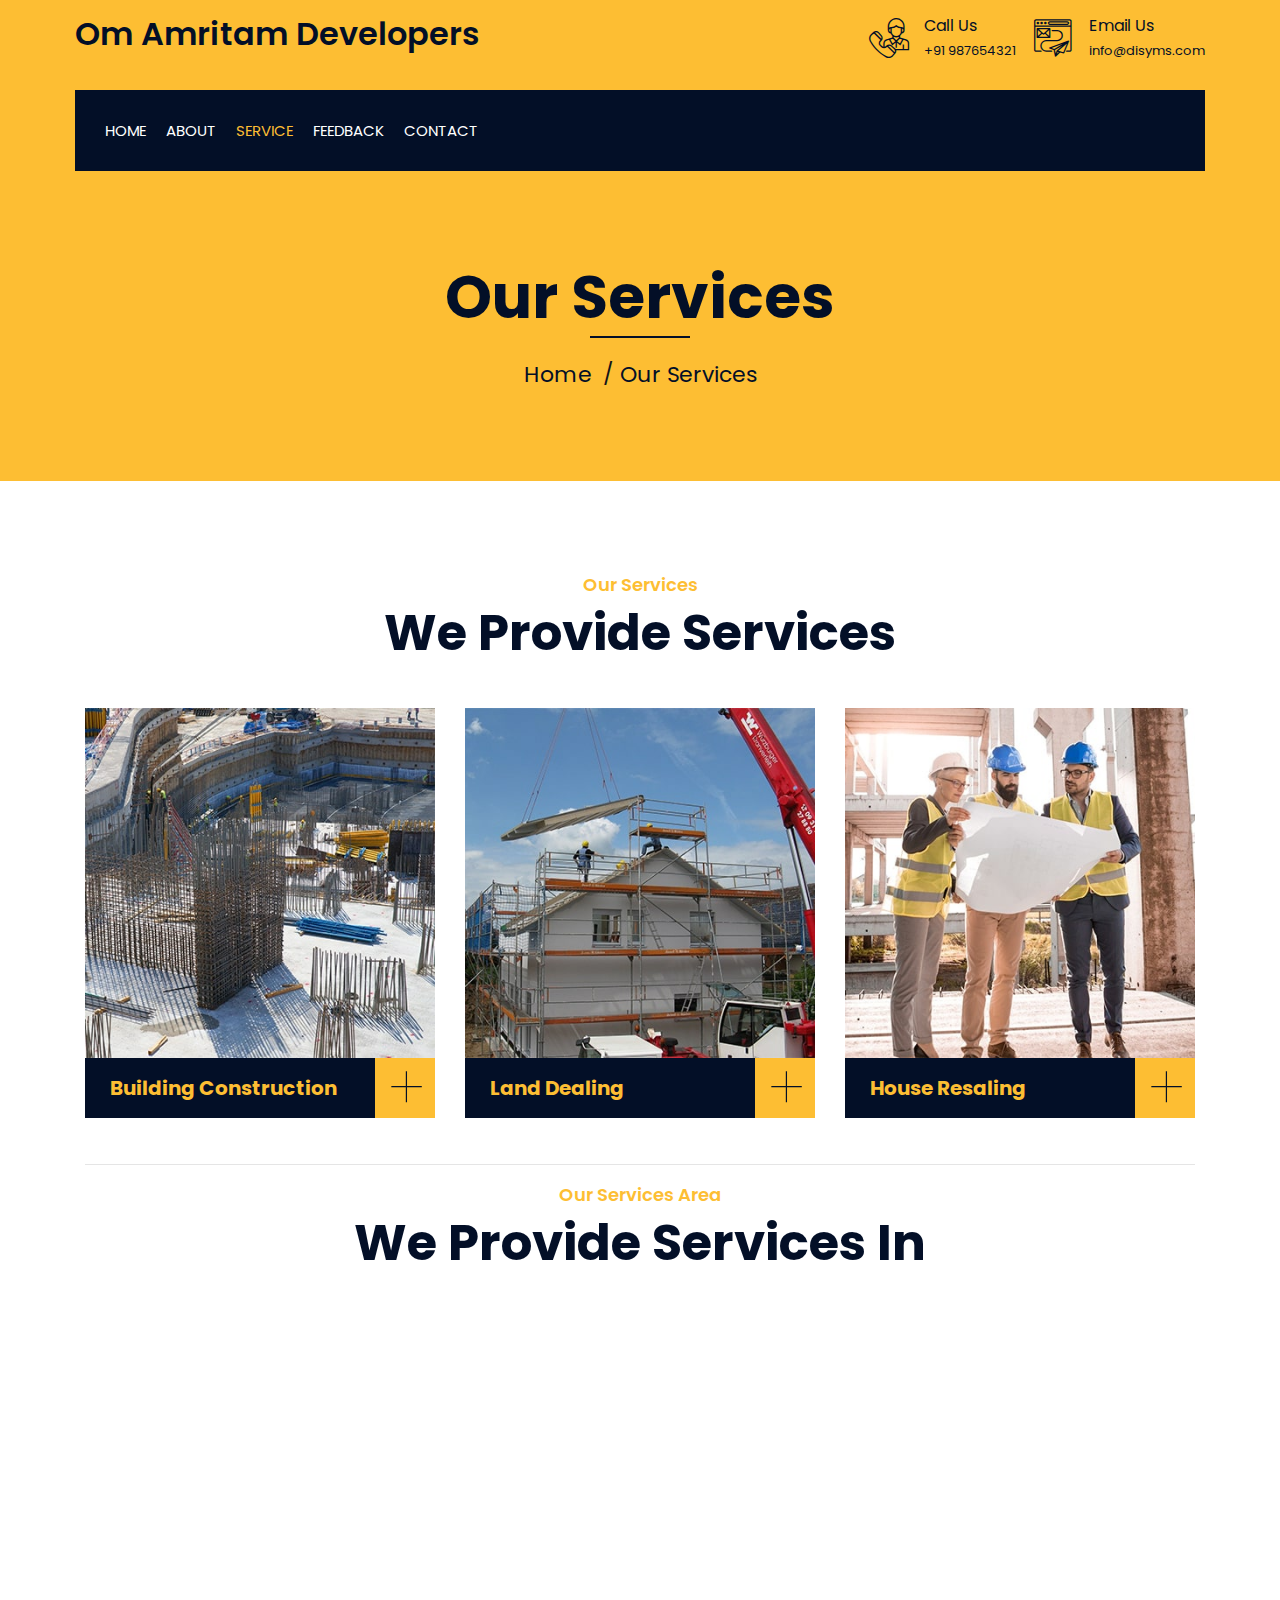
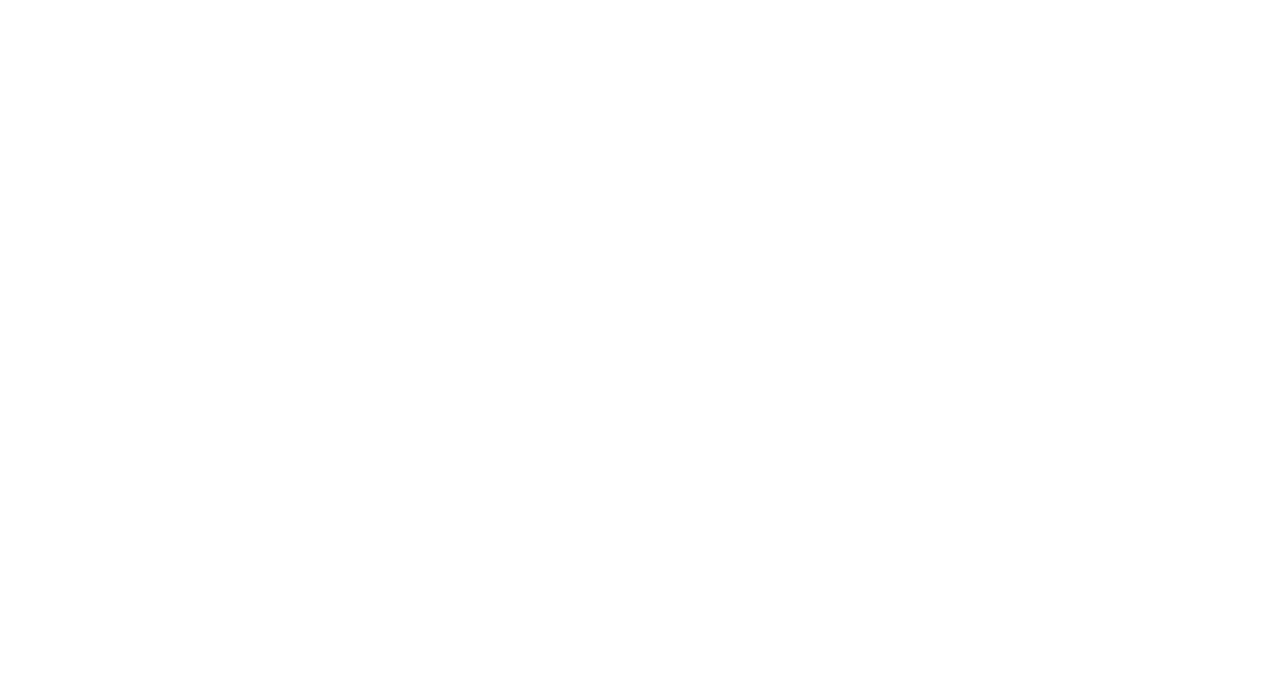
<file: service.html>
<!DOCTYPE html>
<html lang="en">

<head>
    <meta charset="utf-8">
    <title>Builderz - Construction Company Website Template</title>
    <meta content="width=device-width, initial-scale=1.0" name="viewport">
    <meta content="Construction Company Website Template" name="keywords">
    <meta content="Construction Company Website Template" name="description">

    <!-- Favicon -->
    <link href="img/favicon.ico" rel="icon">

    <!-- Google Font -->
    <link href="https://fonts.googleapis.com/css2?family=Poppins:wght@100;200;300;400;500;600;700;800;900&display=swap"
        rel="stylesheet">

    <!-- CSS Libraries -->
    <link href="https://stackpath.bootstrapcdn.com/bootstrap/4.4.1/css/bootstrap.min.css" rel="stylesheet">
    <link href="https://cdnjs.cloudflare.com/ajax/libs/font-awesome/5.10.0/css/all.min.css" rel="stylesheet">
    <link href="lib/flaticon/font/flaticon.css" rel="stylesheet">
    <link href="lib/animate/animate.min.css" rel="stylesheet">
    <link href="lib/owlcarousel/assets/owl.carousel.min.css" rel="stylesheet">
    <link href="lib/lightbox/css/lightbox.min.css" rel="stylesheet">
    <link href="lib/slick/slick.css" rel="stylesheet">
    <link href="lib/slick/slick-theme.css" rel="stylesheet">

    <!-- Template Stylesheet -->
    <link href="css/style.css" rel="stylesheet">
</head>

<body>
    <div class="wrapper">
        <!-- Top Bar Start -->
        <div class="top-bar">
            <div class="container-fluid">
                <div class="row align-items-center">
                    <div class="col-lg-6 col-md-12">
                        <div class="logo">
                            <a href="index.html">
                                <h2 style="font-weight: 600;">Om Amritam Developers</h2>
                                <!-- <img src="img/logo.jpg" alt="Logo"> -->
                            </a>
                        </div>
                    </div>
                    <div class="col-lg-6 col-md-7 d-none d-lg-block">
                        <div class="row float-right">
                            <div class="col-6">
                                <div class="top-bar-item">
                                    <div class="top-bar-icon">
                                        <i class="flaticon-call"></i>
                                    </div>
                                    <div class="top-bar-text">
                                        <h3>Call Us</h3>
                                        <p>+91 987654321</p>
                                    </div>
                                </div>
                            </div>
                            <div class="col-6">
                                <div class="top-bar-item">
                                    <div class="top-bar-icon">
                                        <i class="flaticon-send-mail"></i>
                                    </div>
                                    <div class="top-bar-text">
                                        <h3>Email Us</h3>
                                        <p>info@disyms.com</p>
                                    </div>
                                </div>
                            </div>
                        </div>
                    </div>
                </div>
            </div>
        </div>
        <!-- Top Bar End -->

        <!-- Nav Bar Start -->
        <div class="nav-bar">
            <div class="container-fluid">
                <nav class="navbar navbar-expand-lg bg-dark navbar-dark">
                    <a href="#" class="navbar-brand">MENU</a>
                    <button type="button" class="navbar-toggler" data-toggle="collapse" data-target="#navbarCollapse">
                        <span class="navbar-toggler-icon"></span>
                    </button>

                    <div class="collapse navbar-collapse justify-content-between" id="navbarCollapse">
                        <div class="navbar-nav mr-auto">
                            <a href="index.html" class="nav-item nav-link ">Home</a>
                            <a href="about.html" class="nav-item nav-link">About</a>
                            <a href="service.html" class="nav-item nav-link active">Service</a>
                            <a href="feedback.html" class="nav-item nav-link">Feedback</a>
                            <a href="contact.html" class="nav-item nav-link">Contact</a>
                        </div>
                    </div>
                </nav>
            </div>
        </div>
        <!-- Nav Bar End -->


        <!-- Page Header Start -->
        <div class="page-header">
            <div class="container">
                <div class="row">
                    <div class="col-12">
                        <h2>Our Services</h2>
                    </div>
                    <div class="col-12">
                        <a href="">Home</a>
                        <a href="">Our Services</a>
                    </div>
                </div>
            </div>
        </div>
        <!-- Page Header End -->


        <!-- Service Start -->
        <div class="service">
            <div class="container">


                <div class="section-header text-center">
                    <p>Our Services</p>
                    <h2>We Provide Services</h2>
                </div>
                <div class="row">
                    <div class="col-lg-4 col-md-6 wow fadeInUp" data-wow-delay="0.1s">
                        <div class="service-item">
                            <div class="service-img">
                                <img src="img/service-1.jpg" alt="Image">
                                <div class="service-overlay">
                                    <p>
                                        we build your dream home.
                                    </p>
                                </div>
                            </div>
                            <div class="service-text">
                                <h3>Building Construction</h3>
                                <a class="btn" href="img/service-1.jpg" data-lightbox="service">+</a>
                            </div>
                        </div>
                    </div>
                    <div class="col-lg-4 col-md-6 wow fadeInUp" data-wow-delay="0.2s">
                        <div class="service-item">
                            <div class="service-img">
                                <img src="img/service-2.jpg" alt="Image">
                                <div class="service-overlay">
                                    <p>
                                        We deal in all types of lands.
                                    </p>
                                </div>
                            </div>
                            <div class="service-text">
                                <h3>Land Dealing</h3>
                                <a class="btn" href="img/service-2.jpg" data-lightbox="service">+</a>
                            </div>
                        </div>
                    </div>
                    <div class="col-lg-4 col-md-6 wow fadeInUp" data-wow-delay="0.3s">
                        <div class="service-item">
                            <div class="service-img">
                                <img src="img/service-3.jpg" alt="Image">
                                <div class="service-overlay">
                                    <p>

                                    </p>
                                </div>
                            </div>
                            <div class="service-text">
                                <h3>House Resaling</h3>
                                <a class="btn" href="img/service-3.jpg" data-lightbox="service">+</a>
                            </div>
                        </div>
                    </div>
                </div>
                <hr>

                <div class="section-header text-center">
                    <p>Our Services Area</p>
                    <h2>We Provide Services In</h2>
                </div>
                <div class="row">
                    <div class="col-lg-4 col-md-6 wow fadeInUp" data-wow-delay="0.1s">
                        <div class="service-item">
                            <div class="service-img">
                                <iframe
                                    src="https://www.google.com/maps/embed?pb=!1m18!1m12!1m3!1d59519.91149525539!2d81.28292075!3d21.1923787!2m3!1f0!2f0!3f0!3m2!1i1024!2i768!4f13.1!3m3!1m2!1s0x3a29231ae815e213%3A0xbf7f1c7892db4907!2sDurg%2C%20Chhattisgarh!5e0!3m2!1sen!2sin!4v1692080528130!5m2!1sen!2sin"
                                    width="300" height="350" style="border:0;" allowfullscreen="" loading="lazy"
                                    referrerpolicy="no-referrer-when-downgrade"></iframe>
                                <div class="service-overlay">
                                    <p>
                                        We build your dream home in Durg.
                                    </p>
                                </div>
                            </div>
                            <div class="service-text">
                                <h3>Durg</h3>
                                <!-- <a class="btn" href="img/service-1.jpg" data-lightbox="service">+</a> -->
                            </div>
                        </div>
                    </div>
                    <div class="col-lg-4 col-md-6 wow fadeInUp" data-wow-delay="0.3s">
                        <div class="service-item">
                            <div class="service-img">
                                <iframe
                                    src="https://www.google.com/maps/embed?pb=!1m18!1m12!1m3!1d119037.51159326079!2d81.25567237844577!3d21.19524787551742!2m3!1f0!2f0!3f0!3m2!1i1024!2i768!4f13.1!3m3!1m2!1s0x3a293cccec49ed45%3A0x2b3ff3bd73c91877!2sBhilai%2C%20Chhattisgarh!5e0!3m2!1sen!2sin!4v1692080741295!5m2!1sen!2sin"
                                    width="350" height="350" style="border:0;" allowfullscreen="" loading="lazy"
                                    referrerpolicy="no-referrer-when-downgrade"></iframe>
                                <div class="service-overlay">
                                    <p>
                                        We provide services in bhilai city.
                                    </p>
                                </div>
                            </div>
                            <div class="service-text">
                                <h3>Bhilai</h3>
                                <!-- <a class="btn" href="img/service-3.jpg" data-lightbox="service">+</a> -->
                            </div>
                        </div>
                    </div>

                    <div class="col-lg-4 col-md-6 wow fadeInUp" data-wow-delay="0.2s">
                        <div class="service-item">
                            <div class="service-img">
                                <iframe
                                    src="https://www.google.com/maps/embed?pb=!1m18!1m12!1m3!1d119027.77494967524!2d81.36441012887863!3d21.207330066290663!2m3!1f0!2f0!3f0!3m2!1i1024!2i768!4f13.1!3m3!1m2!1s0x3a29216d6fed47e7%3A0x4f4f4d0a88e9ea85!2sCharoda%2C%20Chhattisgarh!5e0!3m2!1sen!2sin!4v1692081271056!5m2!1sen!2sin"
                                    width="350" height="350" style="border:0;" allowfullscreen="" loading="lazy"
                                    referrerpolicy="no-referrer-when-downgrade"></iframe>
                                <div class="service-overlay">
                                    <p>
                                        We deal in all types of lands in charoda.
                                    </p>
                                </div>
                            </div>
                            <div class="service-text">
                                <h3>Charoda</h3>
                                <!-- <a class="btn" href="img/service-2.jpg" data-lightbox="service">+</a> -->
                            </div>
                        </div>
                    </div>
                </div>

            </div>

            <!-- Service End -->


            <!-- FAQs Start -->
            <!-- <div class="faqs">
                <div class="container">
                    <div class="section-header text-center">
                        <p>Frequently Asked Question</p>
                        <h2>You May Ask</h2>
                    </div>
                    <div class="row">
                        <div class="col-md-6">
                            <div id="accordion-1">
                                <div class="card wow fadeInLeft" data-wow-delay="0.1s">
                                    <div class="card-header">
                                        <a class="card-link collapsed" data-toggle="collapse" href="#collapseOne">
                                            Lorem ipsum dolor sit amet?
                                        </a>
                                    </div>
                                    <div id="collapseOne" class="collapse" data-parent="#accordion-1">
                                        <div class="card-body">
                                            Lorem ipsum dolor sit amet, consectetur adipiscing elit. Phasellus nec pretium mi. Curabitur facilisis ornare velit non.
                                        </div>
                                    </div>
                                </div>
                                <div class="card wow fadeInLeft" data-wow-delay="0.2s">
                                    <div class="card-header">
                                        <a class="card-link collapsed" data-toggle="collapse" href="#collapseTwo">
                                            Lorem ipsum dolor sit amet?
                                        </a>
                                    </div>
                                    <div id="collapseTwo" class="collapse" data-parent="#accordion-1">
                                        <div class="card-body">
                                            Lorem ipsum dolor sit amet, consectetur adipiscing elit. Phasellus nec pretium mi. Curabitur facilisis ornare velit non.
                                        </div>
                                    </div>
                                </div>
                                <div class="card wow fadeInLeft" data-wow-delay="0.3s">
                                    <div class="card-header">
                                        <a class="card-link collapsed" data-toggle="collapse" href="#collapseThree">
                                            Lorem ipsum dolor sit amet?
                                        </a>
                                    </div>
                                    <div id="collapseThree" class="collapse" data-parent="#accordion-1">
                                        <div class="card-body">
                                            Lorem ipsum dolor sit amet, consectetur adipiscing elit. Phasellus nec pretium mi. Curabitur facilisis ornare velit non.
                                        </div>
                                    </div>
                                </div>
                                <div class="card wow fadeInLeft" data-wow-delay="0.4s">
                                    <div class="card-header">
                                        <a class="card-link collapsed" data-toggle="collapse" href="#collapseFour">
                                            Lorem ipsum dolor sit amet?
                                        </a>
                                    </div>
                                    <div id="collapseFour" class="collapse" data-parent="#accordion-1">
                                        <div class="card-body">
                                            Lorem ipsum dolor sit amet, consectetur adipiscing elit. Phasellus nec pretium mi. Curabitur facilisis ornare velit non.
                                        </div>
                                    </div>
                                </div>
                                <div class="card wow fadeInLeft" data-wow-delay="0.5s">
                                    <div class="card-header">
                                        <a class="card-link collapsed" data-toggle="collapse" href="#collapseFive">
                                            Lorem ipsum dolor sit amet?
                                        </a>
                                    </div>
                                    <div id="collapseFive" class="collapse" data-parent="#accordion-1">
                                        <div class="card-body">
                                            Lorem ipsum dolor sit amet, consectetur adipiscing elit. Phasellus nec pretium mi. Curabitur facilisis ornare velit non.
                                        </div>
                                    </div>
                                </div>
                            </div>
                        </div>
                        <div class="col-md-6">
                            <div id="accordion-2">
                                <div class="card wow fadeInRight" data-wow-delay="0.1s">
                                    <div class="card-header">
                                        <a class="card-link collapsed" data-toggle="collapse" href="#collapseSix">
                                            Lorem ipsum dolor sit amet?
                                        </a>
                                    </div>
                                    <div id="collapseSix" class="collapse" data-parent="#accordion-2">
                                        <div class="card-body">
                                            Lorem ipsum dolor sit amet, consectetur adipiscing elit. Phasellus nec pretium mi. Curabitur facilisis ornare velit non.
                                        </div>
                                    </div>
                                </div>
                                <div class="card wow fadeInRight" data-wow-delay="0.2s">
                                    <div class="card-header">
                                        <a class="card-link collapsed" data-toggle="collapse" href="#collapseSeven">
                                            Lorem ipsum dolor sit amet?
                                        </a>
                                    </div>
                                    <div id="collapseSeven" class="collapse" data-parent="#accordion-2">
                                        <div class="card-body">
                                            Lorem ipsum dolor sit amet, consectetur adipiscing elit. Phasellus nec pretium mi. Curabitur facilisis ornare velit non.
                                        </div>
                                    </div>
                                </div>
                                <div class="card wow fadeInRight" data-wow-delay="0.3s">
                                    <div class="card-header">
                                        <a class="card-link collapsed" data-toggle="collapse" href="#collapseEight">
                                            Lorem ipsum dolor sit amet?
                                        </a>
                                    </div>
                                    <div id="collapseEight" class="collapse" data-parent="#accordion-2">
                                        <div class="card-body">
                                            Lorem ipsum dolor sit amet, consectetur adipiscing elit. Phasellus nec pretium mi. Curabitur facilisis ornare velit non.
                                        </div>
                                    </div>
                                </div>
                                <div class="card wow fadeInRight" data-wow-delay="0.4s">
                                    <div class="card-header">
                                        <a class="card-link collapsed" data-toggle="collapse" href="#collapseNine">
                                            Lorem ipsum dolor sit amet?
                                        </a>
                                    </div>
                                    <div id="collapseNine" class="collapse" data-parent="#accordion-2">
                                        <div class="card-body">
                                            Lorem ipsum dolor sit amet, consectetur adipiscing elit. Phasellus nec pretium mi. Curabitur facilisis ornare velit non.
                                        </div>
                                    </div>
                                </div>
                                <div class="card wow fadeInRight" data-wow-delay="0.5s">
                                    <div class="card-header">
                                        <a class="card-link collapsed" data-toggle="collapse" href="#collapseTen">
                                            Lorem ipsum dolor sit amet?
                                        </a>
                                    </div>
                                    <div id="collapseTen" class="collapse" data-parent="#accordion-2">
                                        <div class="card-body">
                                            Lorem ipsum dolor sit amet, consectetur adipiscing elit. Phasellus nec pretium mi. Curabitur facilisis ornare velit non.
                                        </div>
                                    </div>
                                </div>
                            </div>
                        </div>
                    </div>
                </div>
            </div> -->
            <!-- FAQs End -->


            <!-- Footer Start -->
            <div class="footer wow fadeIn" data-wow-delay="0.3s">
                <div class="container">
                    <div class="row">
                        <div class="col-md-6 col-lg-3">
                            <div class="footer-contact">
                                <h2>Office Contact</h2>
                                <p><i class="fa fa-map-marker-alt"></i>Supela Bhilai, Chhattishgarh</p>
                                <p><i class="fa fa-phone-alt"></i>+91 9876543210</p>
                                <p><i class="fa fa-envelope"></i>info@disyms.com</p>
                                <div class="footer-social">
                                    <a href=""><i class="fab fa-twitter"></i></a>
                                    <a href=""><i class="fab fa-facebook-f"></i></a>
                                    <a href=""><i class="fab fa-youtube"></i></a>
                                    <a href=""><i class="fab fa-instagram"></i></a>
                                    <a href=""><i class="fab fa-linkedin-in"></i></a>
                                </div>
                            </div>
                        </div>
                        <div class="col-md-6 col-lg-3">
                            <div class="footer-link">
                                <h2>Services Areas</h2>
                                <a href="">Building Construction</a>
                                <a href="">Land Dealing</a>
                                <a href="">House Resaling</a>
                            </div>
                        </div>
                        <div class="col-md-6 col-lg-3">
                            <div class="footer-link">
                                <h2>Location in Map</h2>
                                <!-- <a href="">About Us</a>
                                <a href="">Contact Us</a>
                                <a href="">Our Team</a>
                                <a href="">Projects</a>
                                <a href="">Testimonial</a> -->

                                <iframe
                                    src="https://www.google.com/maps/embed?pb=!1m18!1m12!1m3!1d14878.168092430958!2d81.33722873700131!3d21.210344687753054!2m3!1f0!2f0!3f0!3m2!1i1024!2i768!4f13.1!3m3!1m2!1s0x3a2922d9c6cfc991%3A0x9dc2556dd0547d0a!2sSupela%2C%20Bhilai%2C%20Chhattisgarh!5e0!3m2!1sen!2sin!4v1692031783049!5m2!1sen!2sin"
                                    width="300" height="170" style="border:0;" allowfullscreen="" loading="lazy"
                                    referrerpolicy="no-referrer-when-downgrade"></iframe>
                            </div>
                        </div>
                        <div class="col-md-6 col-lg-3">
                            <!-- <div class="newsletter">
                                <h2>Newsletter</h2>
                                <p>
                                    Lorem ipsum dolor sit amet elit. Phasellus nec pretium mi. Curabitur facilisis ornare velit non vulpu
                                </p>
                                <div class="form">
                                    <input class="form-control" placeholder="Email here">
                                    <button class="btn">Submit</button>
                                </div>
                            </div> -->
                            <div class="footer-link float-right">
                                <h2>Useful Pages</h2>
                                <a href="about.html">About Us</a>
                                <a href="contact.html">Contact Us</a>
                                <a href="service.html">Service</a>
                                <a href="feedback.html">Feedback</a>
                            </div>
                        </div>
                    </div>
                </div>
                <!-- <div class="container footer-menu">
                    <div class="f-menu">
                        <a href="">Terms of use</a>
                        <a href="">Privacy policy</a>
                        <a href="">Cookies</a>
                        <a href="">Help</a>
                        <a href="">FQAs</a>
                    </div>
                </div> -->
                <div class="container copyright">
                    <div class="row">
                        <div class="col-md-6">
                            <p>&copy; <a href="#">Om Amritam Developers</a>, All Right Reserved.</p>
                        </div>
                        <div class="col-md-6">
                            <p>Designed By <a href="#">Disyms</a></p>
                        </div>
                    </div>
                </div>
            </div>
            <!-- Footer End -->

            <a href="#" class="back-to-top"><i class="fa fa-chevron-up"></i></a>
        </div>

        <!-- JavaScript Libraries -->
        <script src="https://code.jquery.com/jquery-3.4.1.min.js"></script>
        <script src="https://stackpath.bootstrapcdn.com/bootstrap/4.4.1/js/bootstrap.bundle.min.js"></script>
        <script src="lib/easing/easing.min.js"></script>
        <script src="lib/wow/wow.min.js"></script>
        <script src="lib/owlcarousel/owl.carousel.min.js"></script>
        <script src="lib/isotope/isotope.pkgd.min.js"></script>
        <script src="lib/lightbox/js/lightbox.min.js"></script>
        <script src="lib/waypoints/waypoints.min.js"></script>
        <script src="lib/counterup/counterup.min.js"></script>
        <script src="lib/slick/slick.min.js"></script>

        <!-- Template Javascript -->
        <script src="js/main.js"></script>
</body>

</html>
</file>
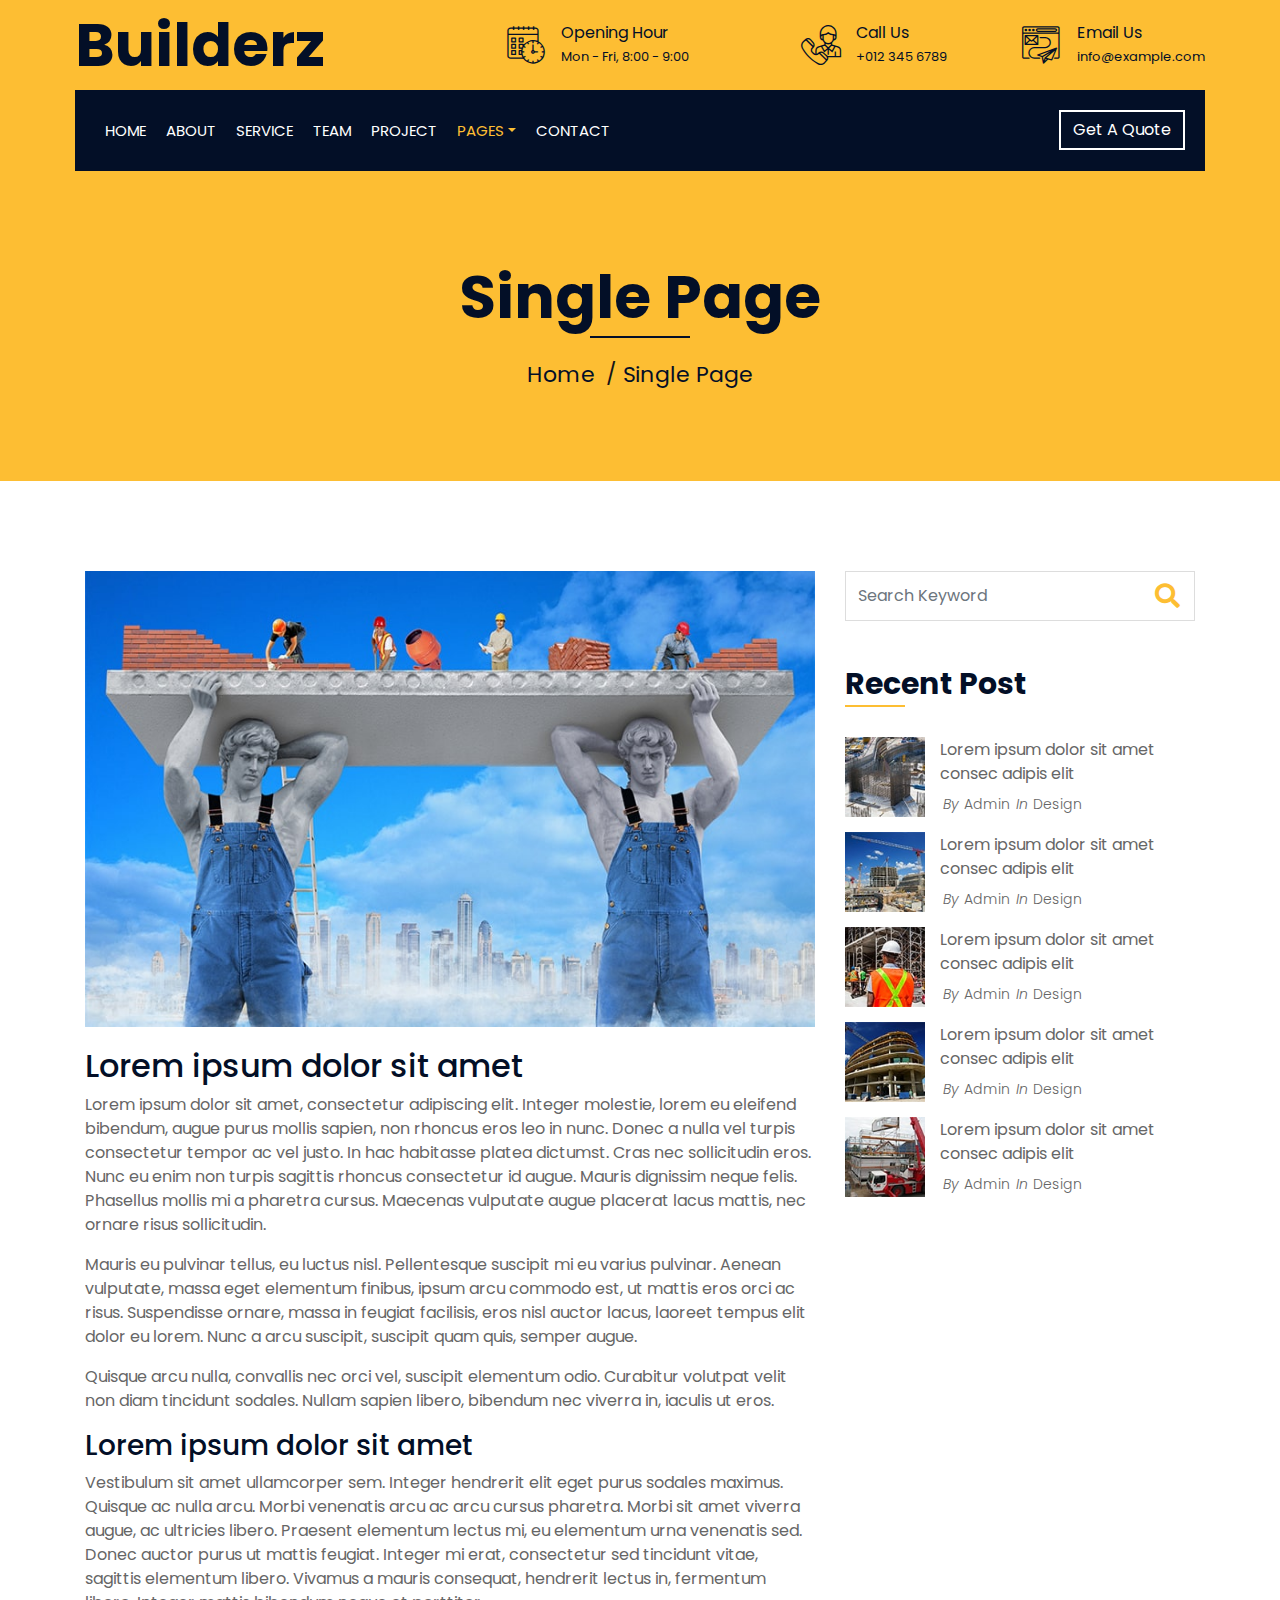
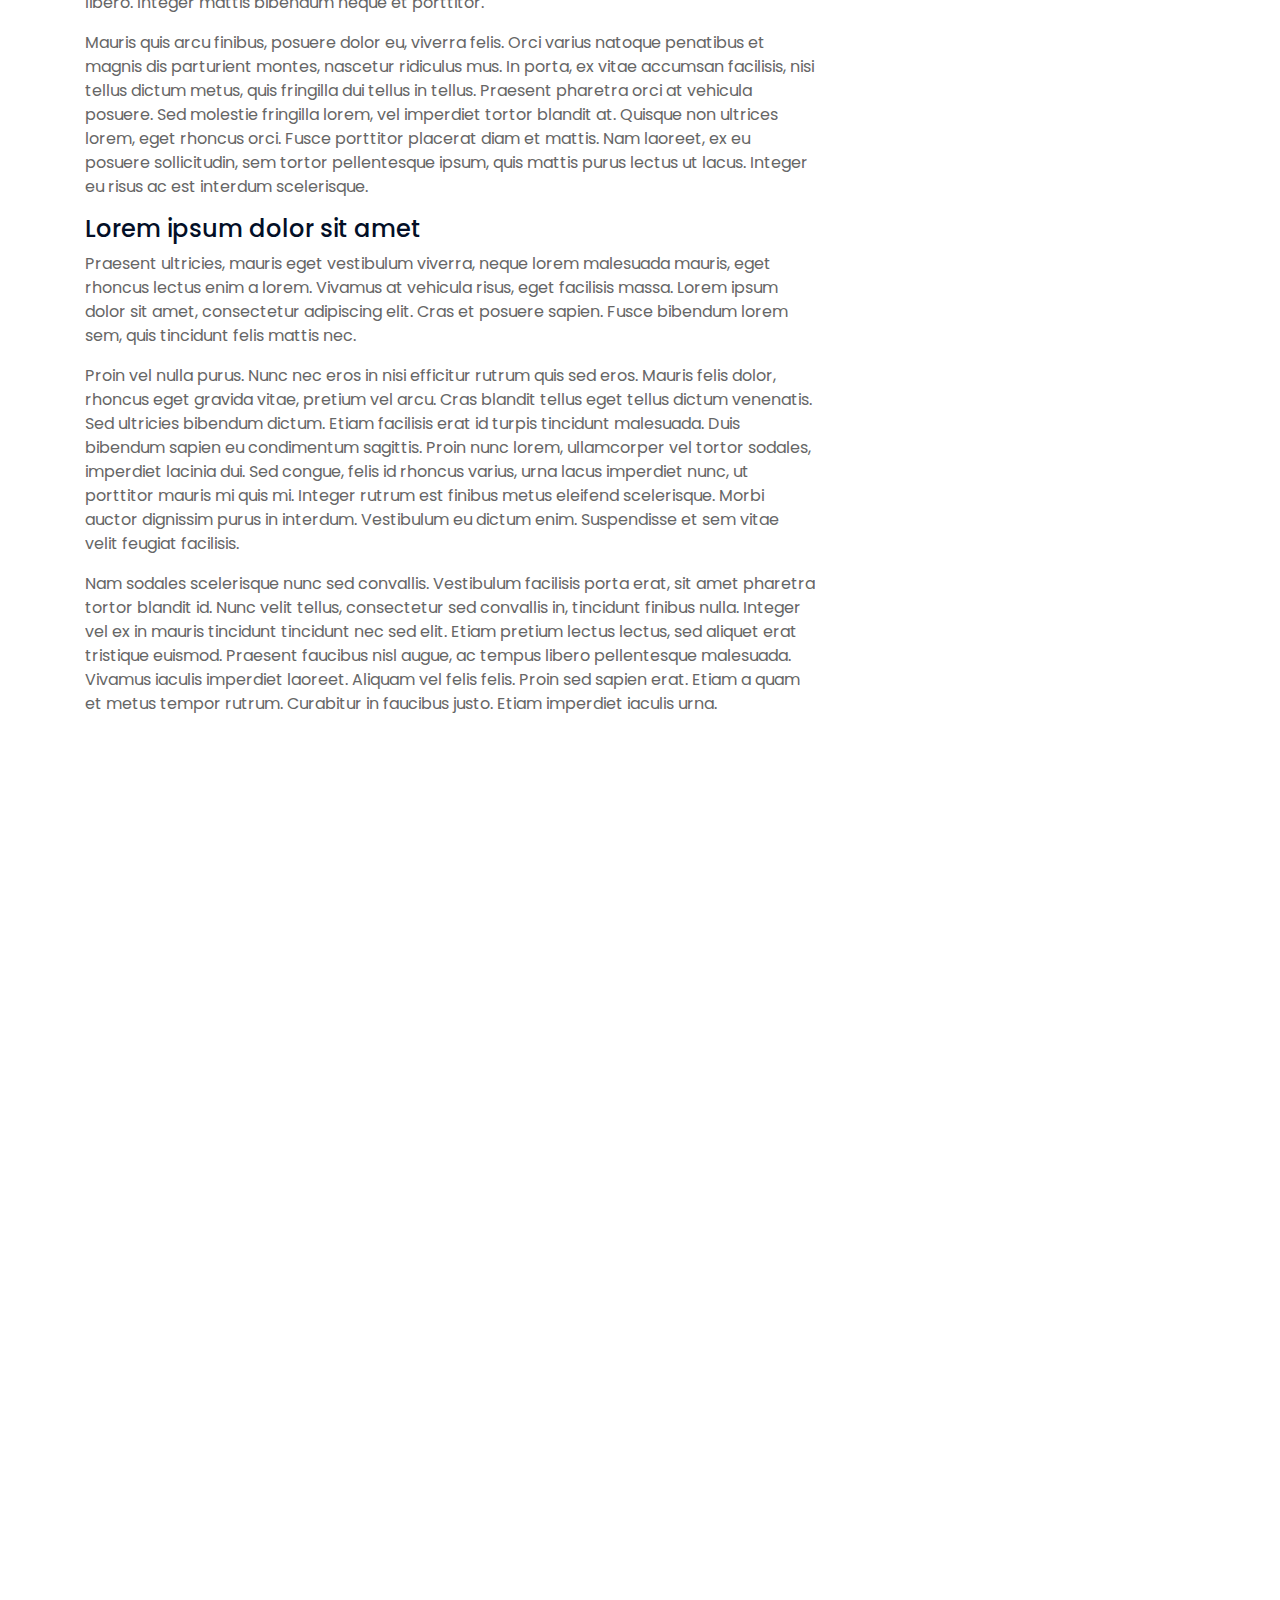
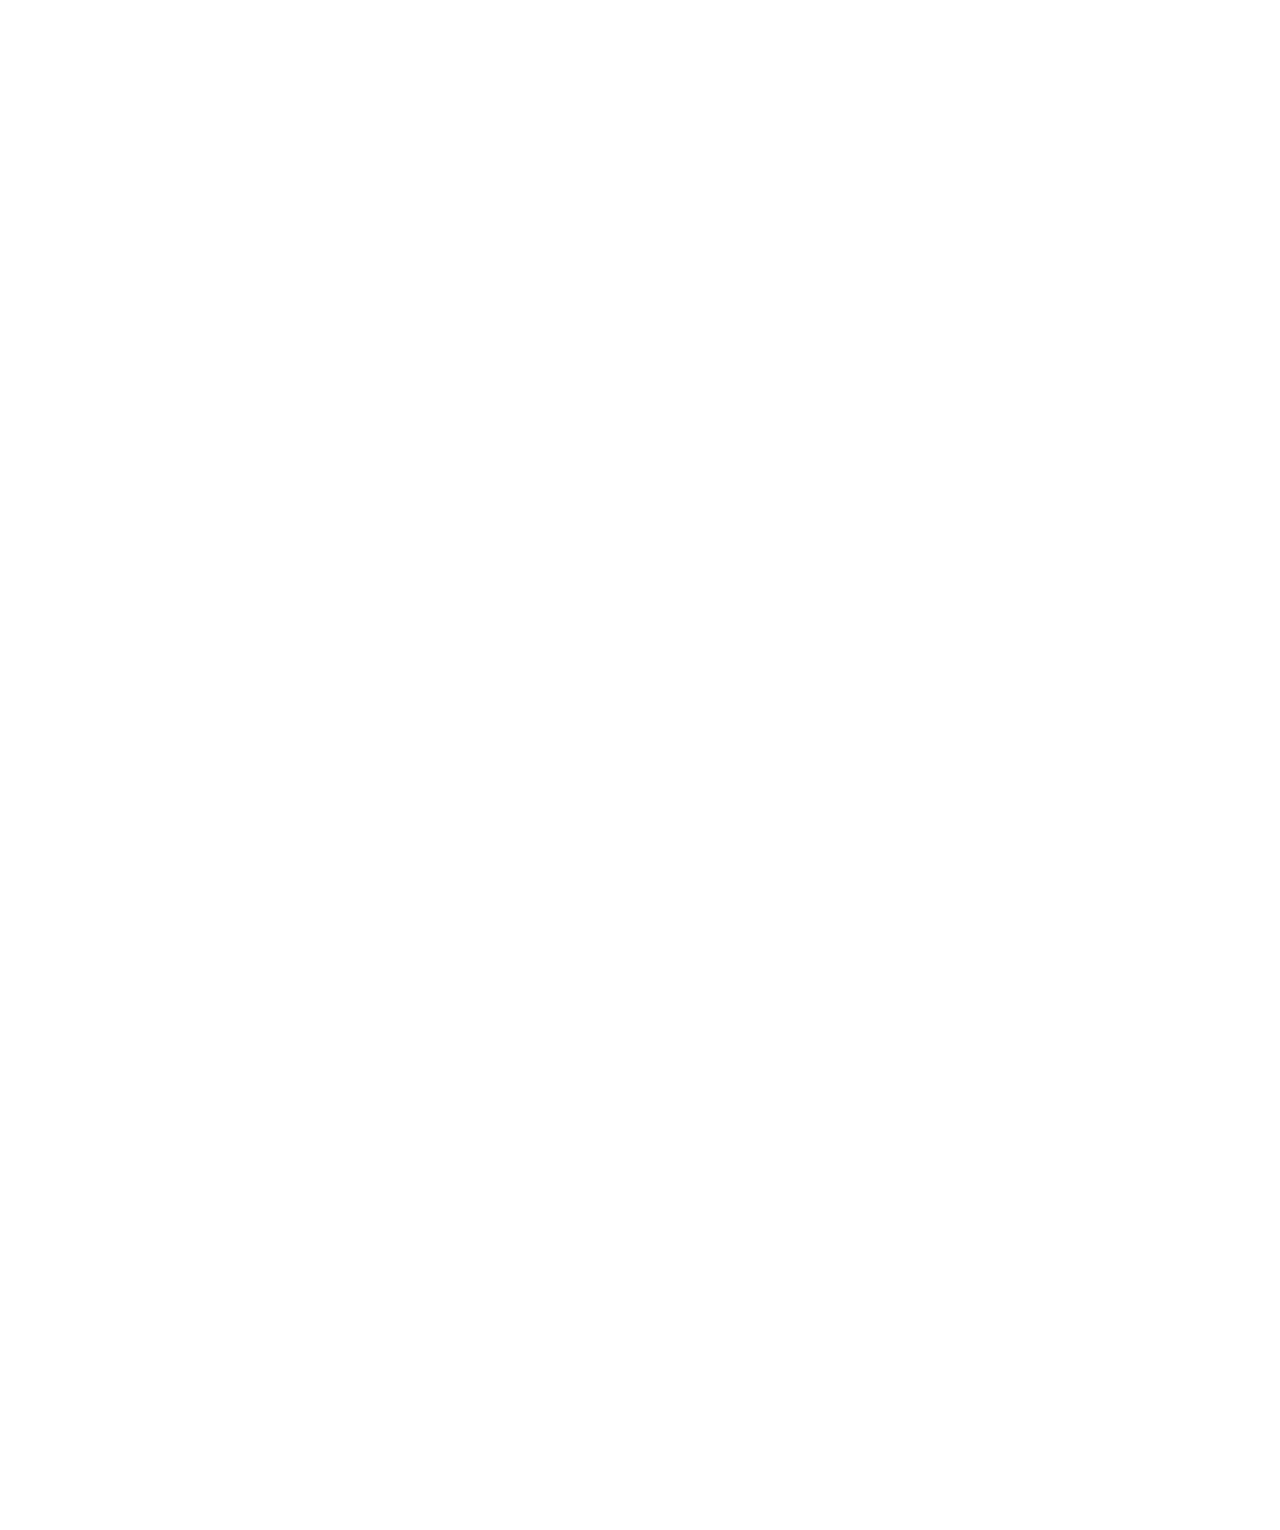
<file: single.html>
<!DOCTYPE html>
<html lang="en">
    <head>
        <meta charset="utf-8">
        <title>Builderz - Construction Company Website Template</title>
        <meta content="width=device-width, initial-scale=1.0" name="viewport">
        <meta content="Construction Company Website Template" name="keywords">
        <meta content="Construction Company Website Template" name="description">

        <!-- Favicon -->
        <link href="img/favicon.ico" rel="icon">

        <!-- Google Font -->
        <link href="https://fonts.googleapis.com/css2?family=Poppins:wght@100;200;300;400;500;600;700;800;900&display=swap" rel="stylesheet">

        <!-- CSS Libraries -->
        <link href="https://stackpath.bootstrapcdn.com/bootstrap/4.4.1/css/bootstrap.min.css" rel="stylesheet">
        <link href="https://cdnjs.cloudflare.com/ajax/libs/font-awesome/5.10.0/css/all.min.css" rel="stylesheet">
        <link href="lib/flaticon/font/flaticon.css" rel="stylesheet"> 
        <link href="lib/animate/animate.min.css" rel="stylesheet">
        <link href="lib/owlcarousel/assets/owl.carousel.min.css" rel="stylesheet">
        <link href="lib/lightbox/css/lightbox.min.css" rel="stylesheet">
        <link href="lib/slick/slick.css" rel="stylesheet">
        <link href="lib/slick/slick-theme.css" rel="stylesheet">

        <!-- Template Stylesheet -->
        <link href="css/style.css" rel="stylesheet">
    </head>

    <body>
        <div class="wrapper">
            <!-- Top Bar Start -->
            <div class="top-bar">
                <div class="container-fluid">
                    <div class="row align-items-center">
                        <div class="col-lg-4 col-md-12">
                            <div class="logo">
                                <a href="index.html">
                                    <h1>Builderz</h1>
                                    <!-- <img src="img/logo.jpg" alt="Logo"> -->
                                </a>
                            </div>
                        </div>
                        <div class="col-lg-8 col-md-7 d-none d-lg-block">
                            <div class="row">
                                <div class="col-4">
                                    <div class="top-bar-item">
                                        <div class="top-bar-icon">
                                            <i class="flaticon-calendar"></i>
                                        </div>
                                        <div class="top-bar-text">
                                            <h3>Opening Hour</h3>
                                            <p>Mon - Fri, 8:00 - 9:00</p>
                                        </div>
                                    </div>
                                </div>
                                <div class="col-4">
                                    <div class="top-bar-item">
                                        <div class="top-bar-icon">
                                            <i class="flaticon-call"></i>
                                        </div>
                                        <div class="top-bar-text">
                                            <h3>Call Us</h3>
                                            <p>+012 345 6789</p>
                                        </div>
                                    </div>
                                </div>
                                <div class="col-4">
                                    <div class="top-bar-item">
                                        <div class="top-bar-icon">
                                            <i class="flaticon-send-mail"></i>
                                        </div>
                                        <div class="top-bar-text">
                                            <h3>Email Us</h3>
                                            <p>info@example.com</p>
                                        </div>
                                    </div>
                                </div>
                            </div>
                        </div>
                    </div>
                </div>
            </div>
            <!-- Top Bar End -->

            <!-- Nav Bar Start -->
            <div class="nav-bar">
                <div class="container-fluid">
                    <nav class="navbar navbar-expand-lg bg-dark navbar-dark">
                        <a href="#" class="navbar-brand">MENU</a>
                        <button type="button" class="navbar-toggler" data-toggle="collapse" data-target="#navbarCollapse">
                            <span class="navbar-toggler-icon"></span>
                        </button>

                        <div class="collapse navbar-collapse justify-content-between" id="navbarCollapse">
                            <div class="navbar-nav mr-auto">
                                <a href="index.html" class="nav-item nav-link">Home</a>
                                <a href="about.html" class="nav-item nav-link">About</a>
                                <a href="service.html" class="nav-item nav-link">Service</a>
                                <a href="team.html" class="nav-item nav-link">Team</a>
                                <a href="portfolio.html" class="nav-item nav-link">Project</a>
                                <div class="nav-item dropdown">
                                    <a href="#" class="nav-link dropdown-toggle active" data-toggle="dropdown">Pages</a>
                                    <div class="dropdown-menu">
                                        <a href="blog.html" class="dropdown-item">Blog Page</a>
                                        <a href="single.html" class="dropdown-item">Single Page</a>
                                    </div>
                                </div>
                                <a href="contact.html" class="nav-item nav-link">Contact</a>
                            </div>
                            <div class="ml-auto">
                                <a class="btn" href="#">Get A Quote</a>
                            </div>
                        </div>
                    </nav>
                </div>
            </div>
            <!-- Nav Bar End -->


            <!-- Page Header Start -->
            <div class="page-header">
                <div class="container">
                    <div class="row">
                        <div class="col-12">
                            <h2>Single Page</h2>
                        </div>
                        <div class="col-12">
                            <a href="">Home</a>
                            <a href="">Single Page</a>
                        </div>
                    </div>
                </div>
            </div>
            <!-- Page Header End -->


            <!-- Single Post Start-->
            <div class="single">
                <div class="container">
                    <div class="row">
                        <div class="col-lg-8">
                            <div class="single-content wow fadeInUp">
                                <img src="img/single.jpg" />
                                <h2>Lorem ipsum dolor sit amet</h2>
                                <p>
                                    Lorem ipsum dolor sit amet, consectetur adipiscing elit. Integer molestie, lorem eu eleifend bibendum, augue purus mollis sapien, non rhoncus eros leo in nunc. Donec a nulla vel turpis consectetur tempor ac vel justo. In hac habitasse platea dictumst. Cras nec sollicitudin eros. Nunc eu enim non turpis sagittis rhoncus consectetur id augue. Mauris dignissim neque felis. Phasellus mollis mi a pharetra cursus. Maecenas vulputate augue placerat lacus mattis, nec ornare risus sollicitudin.
                                </p>
                                <p>
                                    Mauris eu pulvinar tellus, eu luctus nisl. Pellentesque suscipit mi eu varius pulvinar. Aenean vulputate, massa eget elementum finibus, ipsum arcu commodo est, ut mattis eros orci ac risus. Suspendisse ornare, massa in feugiat facilisis, eros nisl auctor lacus, laoreet tempus elit dolor eu lorem. Nunc a arcu suscipit, suscipit quam quis, semper augue.
                                </p>
                                <p>
                                    Quisque arcu nulla, convallis nec orci vel, suscipit elementum odio. Curabitur volutpat velit non diam tincidunt sodales. Nullam sapien libero, bibendum nec viverra in, iaculis ut eros.
                                </p>
                                <h3>Lorem ipsum dolor sit amet</h3>
                                <p>
                                    Vestibulum sit amet ullamcorper sem. Integer hendrerit elit eget purus sodales maximus. Quisque ac nulla arcu. Morbi venenatis arcu ac arcu cursus pharetra. Morbi sit amet viverra augue, ac ultricies libero. Praesent elementum lectus mi, eu elementum urna venenatis sed. Donec auctor purus ut mattis feugiat. Integer mi erat, consectetur sed tincidunt vitae, sagittis elementum libero. Vivamus a mauris consequat, hendrerit lectus in, fermentum libero. Integer mattis bibendum neque et porttitor.
                                </p>
                                <p>
                                    Mauris quis arcu finibus, posuere dolor eu, viverra felis. Orci varius natoque penatibus et magnis dis parturient montes, nascetur ridiculus mus. In porta, ex vitae accumsan facilisis, nisi tellus dictum metus, quis fringilla dui tellus in tellus. Praesent pharetra orci at vehicula posuere. Sed molestie fringilla lorem, vel imperdiet tortor blandit at. Quisque non ultrices lorem, eget rhoncus orci. Fusce porttitor placerat diam et mattis. Nam laoreet, ex eu posuere sollicitudin, sem tortor pellentesque ipsum, quis mattis purus lectus ut lacus. Integer eu risus ac est interdum scelerisque.
                                </p>
                                <h4>Lorem ipsum dolor sit amet</h4>
                                <p>
                                    Praesent ultricies, mauris eget vestibulum viverra, neque lorem malesuada mauris, eget rhoncus lectus enim a lorem. Vivamus at vehicula risus, eget facilisis massa. Lorem ipsum dolor sit amet, consectetur adipiscing elit. Cras et posuere sapien. Fusce bibendum lorem sem, quis tincidunt felis mattis nec.
                                </p>
                                <p>
                                    Proin vel nulla purus. Nunc nec eros in nisi efficitur rutrum quis sed eros. Mauris felis dolor, rhoncus eget gravida vitae, pretium vel arcu. Cras blandit tellus eget tellus dictum venenatis. Sed ultricies bibendum dictum. Etiam facilisis erat id turpis tincidunt malesuada. Duis bibendum sapien eu condimentum sagittis. Proin nunc lorem, ullamcorper vel tortor sodales, imperdiet lacinia dui. Sed congue, felis id rhoncus varius, urna lacus imperdiet nunc, ut porttitor mauris mi quis mi. Integer rutrum est finibus metus eleifend scelerisque. Morbi auctor dignissim purus in interdum. Vestibulum eu dictum enim. Suspendisse et sem vitae velit feugiat facilisis.
                                </p>
                                <p>
                                    Nam sodales scelerisque nunc sed convallis. Vestibulum facilisis porta erat, sit amet pharetra tortor blandit id. Nunc velit tellus, consectetur sed convallis in, tincidunt finibus nulla. Integer vel ex in mauris tincidunt tincidunt nec sed elit. Etiam pretium lectus lectus, sed aliquet erat tristique euismod. Praesent faucibus nisl augue, ac tempus libero pellentesque malesuada. Vivamus iaculis imperdiet laoreet. Aliquam vel felis felis. Proin sed sapien erat. Etiam a quam et metus tempor rutrum. Curabitur in faucibus justo. Etiam imperdiet iaculis urna.
                                </p>
                            </div>
                            <div class="single-tags wow fadeInUp">
                                <a href="">National</a>
                                <a href="">International</a>
                                <a href="">Economics</a>
                                <a href="">Politics</a>
                                <a href="">Lifestyle</a>
                                <a href="">Technology</a>
                                <a href="">Trades</a>
                            </div>
                            <div class="single-bio wow fadeInUp">
                                <div class="single-bio-img">
                                    <img src="img/user.jpg" />
                                </div>
                                <div class="single-bio-text">
                                    <h3>Author Name</h3>
                                    <p>
                                        Lorem ipsum dolor sit amet elit. Integer lorem augue purus mollis sapien, non eros leo in nunc. Donec a nulla vel turpis tempor ac vel justo. In hac platea dictumst.
                                    </p>
                                </div>
                            </div>
                            <div class="single-related wow fadeInUp">
                                <h2>Related Post</h2>
                                <div class="owl-carousel related-slider">
                                    <div class="post-item">
                                        <div class="post-img">
                                            <img src="img/post-1.jpg" />
                                        </div>
                                        <div class="post-text">
                                            <a href="">Lorem ipsum dolor sit amet consec adipis elit</a>
                                            <div class="post-meta">
                                                <p>By<a href="">Admin</a></p>
                                                <p>In<a href="">Design</a></p>
                                            </div>
                                        </div>
                                    </div>
                                    <div class="post-item">
                                        <div class="post-img">
                                            <img src="img/post-2.jpg" />
                                        </div>
                                        <div class="post-text">
                                            <a href="">Lorem ipsum dolor sit amet consec adipis elit</a>
                                            <div class="post-meta">
                                                <p>By<a href="">Admin</a></p>
                                                <p>In<a href="">Design</a></p>
                                            </div>
                                        </div>
                                    </div>
                                    <div class="post-item">
                                        <div class="post-img">
                                            <img src="img/post-3.jpg" />
                                        </div>
                                        <div class="post-text">
                                            <a href="">Lorem ipsum dolor sit amet consec adipis elit</a>
                                            <div class="post-meta">
                                                <p>By<a href="">Admin</a></p>
                                                <p>In<a href="">Design</a></p>
                                            </div>
                                        </div>
                                    </div>
                                    <div class="post-item">
                                        <div class="post-img">
                                            <img src="img/post-4.jpg" />
                                        </div>
                                        <div class="post-text">
                                            <a href="">Lorem ipsum dolor sit amet consec adipis elit</a>
                                            <div class="post-meta">
                                                <p>By<a href="">Admin</a></p>
                                                <p>In<a href="">Design</a></p>
                                            </div>
                                        </div>
                                    </div>
                                </div>
                            </div>

                            <div class="single-comment wow fadeInUp">
                                <h2>3 Comments</h2>
                                <ul class="comment-list">
                                    <li class="comment-item">
                                        <div class="comment-body">
                                            <div class="comment-img">
                                                <img src="img/user.jpg" />
                                            </div>
                                            <div class="comment-text">
                                                <h3><a href="">Josh Dunn</a></h3>
                                                <span>01 Jan 2045 at 12:00pm</span>
                                                <p>
                                                    Lorem ipsum dolor sit amet elit. Integer lorem augue purus mollis sapien, non eros leo in nunc. Donec a nulla vel turpis tempor ac vel justo. In hac platea dictumst. 
                                                </p>
                                                <a class="btn" href="">Reply</a>
                                            </div>
                                        </div>
                                    </li>
                                    <li class="comment-item">
                                        <div class="comment-body">
                                            <div class="comment-img">
                                                <img src="img/user.jpg" />
                                            </div>
                                            <div class="comment-text">
                                                <h3><a href="">Josh Dunn</a></h3>
                                                <p><span>01 Jan 2045 at 12:00pm</span></p>
                                                <p>
                                                    Lorem ipsum dolor sit amet elit. Integer lorem augue purus mollis sapien, non eros leo in nunc. Donec a nulla vel turpis tempor ac vel justo. In hac platea dictumst. 
                                                </p>
                                                <a class="btn" href="">Reply</a>
                                            </div>
                                        </div>
                                        <ul class="comment-child">
                                            <li class="comment-item">
                                                <div class="comment-body">
                                                    <div class="comment-img">
                                                        <img src="img/user.jpg" />
                                                    </div>
                                                    <div class="comment-text">
                                                        <h3><a href="">Josh Dunn</a></h3>
                                                        <p><span>01 Jan 2045 at 12:00pm</span></p>
                                                        <p>
                                                            Lorem ipsum dolor sit amet elit. Integer lorem augue purus mollis sapien, non eros leo in nunc. Donec a nulla vel turpis tempor ac vel justo. In hac platea dictumst. 
                                                        </p>
                                                        <a class="btn" href="">Reply</a>
                                                    </div>
                                                </div>
                                            </li>
                                        </ul>
                                    </li>
                                </ul>
                            </div>
                            <div class="comment-form wow fadeInUp">
                                <h2>Leave a comment</h2>
                                <form>
                                    <div class="form-group">
                                        <label for="name">Name *</label>
                                        <input type="text" class="form-control" id="name">
                                    </div>
                                    <div class="form-group">
                                        <label for="email">Email *</label>
                                        <input type="email" class="form-control" id="email">
                                    </div>
                                    <div class="form-group">
                                        <label for="website">Website</label>
                                        <input type="url" class="form-control" id="website">
                                    </div>

                                    <div class="form-group">
                                        <label for="message">Message *</label>
                                        <textarea id="message" cols="30" rows="5" class="form-control"></textarea>
                                    </div>
                                    <div class="form-group">
                                        <input type="submit" value="Post Comment" class="btn">
                                    </div>
                                </form>
                            </div>
                        </div>

                        <div class="col-lg-4">
                            <div class="sidebar">
                                <div class="sidebar-widget wow fadeInUp">
                                    <div class="search-widget">
                                        <form>
                                            <input class="form-control" type="text" placeholder="Search Keyword">
                                            <button class="btn"><i class="fa fa-search"></i></button>
                                        </form>
                                    </div>
                                </div>

                                <div class="sidebar-widget wow fadeInUp">
                                    <h2 class="widget-title">Recent Post</h2>
                                    <div class="recent-post">
                                        <div class="post-item">
                                            <div class="post-img">
                                                <img src="img/post-1.jpg" />
                                            </div>
                                            <div class="post-text">
                                                <a href="">Lorem ipsum dolor sit amet consec adipis elit</a>
                                                <div class="post-meta">
                                                    <p>By<a href="">Admin</a></p>
                                                    <p>In<a href="">Design</a></p>
                                                </div>
                                            </div>
                                        </div>
                                        <div class="post-item">
                                            <div class="post-img">
                                                <img src="img/post-2.jpg" />
                                            </div>
                                            <div class="post-text">
                                                <a href="">Lorem ipsum dolor sit amet consec adipis elit</a>
                                                <div class="post-meta">
                                                    <p>By<a href="">Admin</a></p>
                                                    <p>In<a href="">Design</a></p>
                                                </div>
                                            </div>
                                        </div>
                                        <div class="post-item">
                                            <div class="post-img">
                                                <img src="img/post-3.jpg" />
                                            </div>
                                            <div class="post-text">
                                                <a href="">Lorem ipsum dolor sit amet consec adipis elit</a>
                                                <div class="post-meta">
                                                    <p>By<a href="">Admin</a></p>
                                                    <p>In<a href="">Design</a></p>
                                                </div>
                                            </div>
                                        </div>
                                        <div class="post-item">
                                            <div class="post-img">
                                                <img src="img/post-4.jpg" />
                                            </div>
                                            <div class="post-text">
                                                <a href="">Lorem ipsum dolor sit amet consec adipis elit</a>
                                                <div class="post-meta">
                                                    <p>By<a href="">Admin</a></p>
                                                    <p>In<a href="">Design</a></p>
                                                </div>
                                            </div>
                                        </div>
                                        <div class="post-item">
                                            <div class="post-img">
                                                <img src="img/post-5.jpg" />
                                            </div>
                                            <div class="post-text">
                                                <a href="">Lorem ipsum dolor sit amet consec adipis elit</a>
                                                <div class="post-meta">
                                                    <p>By<a href="">Admin</a></p>
                                                    <p>In<a href="">Design</a></p>
                                                </div>
                                            </div>
                                        </div>
                                    </div>
                                </div>

                                <div class="sidebar-widget wow fadeInUp">
                                    <div class="image-widget">
                                        <a href="#"><img src="img/blog-1.jpg" alt="Image"></a>
                                    </div>
                                </div>

                                <div class="sidebar-widget wow fadeInUp">
                                    <div class="tab-post">
                                        <ul class="nav nav-pills nav-justified">
                                            <li class="nav-item">
                                                <a class="nav-link active" data-toggle="pill" href="#featured">Featured</a>
                                            </li>
                                            <li class="nav-item">
                                                <a class="nav-link" data-toggle="pill" href="#popular">Popular</a>
                                            </li>
                                            <li class="nav-item">
                                                <a class="nav-link" data-toggle="pill" href="#latest">Latest</a>
                                            </li>
                                        </ul>

                                        <div class="tab-content">
                                            <div id="featured" class="container tab-pane active">
                                                <div class="post-item">
                                                    <div class="post-img">
                                                        <img src="img/post-1.jpg" />
                                                    </div>
                                                    <div class="post-text">
                                                        <a href="">Lorem ipsum dolor sit amet consec adipis elit</a>
                                                        <div class="post-meta">
                                                            <p>By<a href="">Admin</a></p>
                                                            <p>In<a href="">Design</a></p>
                                                        </div>
                                                    </div>
                                                </div>
                                                <div class="post-item">
                                                    <div class="post-img">
                                                        <img src="img/post-2.jpg" />
                                                    </div>
                                                    <div class="post-text">
                                                        <a href="">Lorem ipsum dolor sit amet consec adipis elit</a>
                                                        <div class="post-meta">
                                                            <p>By<a href="">Admin</a></p>
                                                            <p>In<a href="">Design</a></p>
                                                        </div>
                                                    </div>
                                                </div>
                                                <div class="post-item">
                                                    <div class="post-img">
                                                        <img src="img/post-3.jpg" />
                                                    </div>
                                                    <div class="post-text">
                                                        <a href="">Lorem ipsum dolor sit amet consec adipis elit</a>
                                                        <div class="post-meta">
                                                            <p>By<a href="">Admin</a></p>
                                                            <p>In<a href="">Design</a></p>
                                                        </div>
                                                    </div>
                                                </div>
                                                <div class="post-item">
                                                    <div class="post-img">
                                                        <img src="img/post-4.jpg" />
                                                    </div>
                                                    <div class="post-text">
                                                        <a href="">Lorem ipsum dolor sit amet consec adipis elit</a>
                                                        <div class="post-meta">
                                                            <p>By<a href="">Admin</a></p>
                                                            <p>In<a href="">Design</a></p>
                                                        </div>
                                                    </div>
                                                </div>
                                                <div class="post-item">
                                                    <div class="post-img">
                                                        <img src="img/post-5.jpg" />
                                                    </div>
                                                    <div class="post-text">
                                                        <a href="">Lorem ipsum dolor sit amet consec adipis elit</a>
                                                        <div class="post-meta">
                                                            <p>By<a href="">Admin</a></p>
                                                            <p>In<a href="">Design</a></p>
                                                        </div>
                                                    </div>
                                                </div>
                                            </div>
                                            <div id="popular" class="container tab-pane fade">
                                                <div class="post-item">
                                                    <div class="post-img">
                                                        <img src="img/post-1.jpg" />
                                                    </div>
                                                    <div class="post-text">
                                                        <a href="">Lorem ipsum dolor sit amet consec adipis elit</a>
                                                        <div class="post-meta">
                                                            <p>By<a href="">Admin</a></p>
                                                            <p>In<a href="">Design</a></p>
                                                        </div>
                                                    </div>
                                                </div>
                                                <div class="post-item">
                                                    <div class="post-img">
                                                        <img src="img/post-2.jpg" />
                                                    </div>
                                                    <div class="post-text">
                                                        <a href="">Lorem ipsum dolor sit amet consec adipis elit</a>
                                                        <div class="post-meta">
                                                            <p>By<a href="">Admin</a></p>
                                                            <p>In<a href="">Design</a></p>
                                                        </div>
                                                    </div>
                                                </div>
                                                <div class="post-item">
                                                    <div class="post-img">
                                                        <img src="img/post-3.jpg" />
                                                    </div>
                                                    <div class="post-text">
                                                        <a href="">Lorem ipsum dolor sit amet consec adipis elit</a>
                                                        <div class="post-meta">
                                                            <p>By<a href="">Admin</a></p>
                                                            <p>In<a href="">Design</a></p>
                                                        </div>
                                                    </div>
                                                </div>
                                                <div class="post-item">
                                                    <div class="post-img">
                                                        <img src="img/post-4.jpg" />
                                                    </div>
                                                    <div class="post-text">
                                                        <a href="">Lorem ipsum dolor sit amet consec adipis elit</a>
                                                        <div class="post-meta">
                                                            <p>By<a href="">Admin</a></p>
                                                            <p>In<a href="">Design</a></p>
                                                        </div>
                                                    </div>
                                                </div>
                                                <div class="post-item">
                                                    <div class="post-img">
                                                        <img src="img/post-5.jpg" />
                                                    </div>
                                                    <div class="post-text">
                                                        <a href="">Lorem ipsum dolor sit amet consec adipis elit</a>
                                                        <div class="post-meta">
                                                            <p>By<a href="">Admin</a></p>
                                                            <p>In<a href="">Design</a></p>
                                                        </div>
                                                    </div>
                                                </div>
                                            </div>
                                            <div id="latest" class="container tab-pane fade">
                                                <div class="post-item">
                                                    <div class="post-img">
                                                        <img src="img/post-1.jpg" />
                                                    </div>
                                                    <div class="post-text">
                                                        <a href="">Lorem ipsum dolor sit amet consec adipis elit</a>
                                                        <div class="post-meta">
                                                            <p>By<a href="">Admin</a></p>
                                                            <p>In<a href="">Design</a></p>
                                                        </div>
                                                    </div>
                                                </div>
                                                <div class="post-item">
                                                    <div class="post-img">
                                                        <img src="img/post-2.jpg" />
                                                    </div>
                                                    <div class="post-text">
                                                        <a href="">Lorem ipsum dolor sit amet consec adipis elit</a>
                                                        <div class="post-meta">
                                                            <p>By<a href="">Admin</a></p>
                                                            <p>In<a href="">Design</a></p>
                                                        </div>
                                                    </div>
                                                </div>
                                                <div class="post-item">
                                                    <div class="post-img">
                                                        <img src="img/post-3.jpg" />
                                                    </div>
                                                    <div class="post-text">
                                                        <a href="">Lorem ipsum dolor sit amet consec adipis elit</a>
                                                        <div class="post-meta">
                                                            <p>By<a href="">Admin</a></p>
                                                            <p>In<a href="">Design</a></p>
                                                        </div>
                                                    </div>
                                                </div>
                                                <div class="post-item">
                                                    <div class="post-img">
                                                        <img src="img/post-4.jpg" />
                                                    </div>
                                                    <div class="post-text">
                                                        <a href="">Lorem ipsum dolor sit amet consec adipis elit</a>
                                                        <div class="post-meta">
                                                            <p>By<a href="">Admin</a></p>
                                                            <p>In<a href="">Design</a></p>
                                                        </div>
                                                    </div>
                                                </div>
                                                <div class="post-item">
                                                    <div class="post-img">
                                                        <img src="img/post-5.jpg" />
                                                    </div>
                                                    <div class="post-text">
                                                        <a href="">Lorem ipsum dolor sit amet consec adipis elit</a>
                                                        <div class="post-meta">
                                                            <p>By<a href="">Admin</a></p>
                                                            <p>In<a href="">Design</a></p>
                                                        </div>
                                                    </div>
                                                </div>
                                            </div>
                                        </div>
                                    </div>
                                </div>

                                <div class="sidebar-widget wow fadeInUp">
                                    <div class="image-widget">
                                        <a href="#"><img src="img/blog-2.jpg" alt="Image"></a>
                                    </div>
                                </div>

                                <div class="sidebar-widget wow fadeInUp">
                                    <h2 class="widget-title">Categories</h2>
                                    <div class="category-widget">
                                        <ul>
                                            <li><a href="">National</a><span>(98)</span></li>
                                            <li><a href="">International</a><span>(87)</span></li>
                                            <li><a href="">Economics</a><span>(76)</span></li>
                                            <li><a href="">Politics</a><span>(65)</span></li>
                                            <li><a href="">Lifestyle</a><span>(54)</span></li>
                                            <li><a href="">Technology</a><span>(43)</span></li>
                                            <li><a href="">Trades</a><span>(32)</span></li>
                                        </ul>
                                    </div>
                                </div>

                                <div class="sidebar-widget wow fadeInUp">
                                    <div class="image-widget">
                                        <a href="#"><img src="img/blog-3.jpg" alt="Image"></a>
                                    </div>
                                </div>

                                <div class="sidebar-widget wow fadeInUp">
                                    <h2 class="widget-title">Tags Cloud</h2>
                                    <div class="tag-widget">
                                        <a href="">National</a>
                                        <a href="">International</a>
                                        <a href="">Economics</a>
                                        <a href="">Politics</a>
                                        <a href="">Lifestyle</a>
                                        <a href="">Technology</a>
                                        <a href="">Trades</a>
                                    </div>
                                </div>

                                <div class="sidebar-widget wow fadeInUp">
                                    <h2 class="widget-title">Text Widget</h2>
                                    <div class="text-widget">
                                        <p>
                                            Lorem ipsum dolor sit amet elit. Integer lorem augue purus mollis sapien, non eros leo in nunc. Donec a nulla vel turpis tempor ac vel justo. In hac platea nec eros. Nunc eu enim non turpis id augue.
                                        </p>
                                    </div>
                                </div>
                            </div>
                        </div>
                    </div>
                </div>
            </div>
            <!-- Single Post End-->   


            <!-- Footer Start -->
            <div class="footer wow fadeIn" data-wow-delay="0.3s">
                <div class="container">
                    <div class="row">
                        <div class="col-md-6 col-lg-3">
                            <div class="footer-contact">
                                <h2>Office Contact</h2>
                                <p><i class="fa fa-map-marker-alt"></i>123 Street, New York, USA</p>
                                <p><i class="fa fa-phone-alt"></i>+012 345 67890</p>
                                <p><i class="fa fa-envelope"></i>info@example.com</p>
                                <div class="footer-social">
                                    <a href=""><i class="fab fa-twitter"></i></a>
                                    <a href=""><i class="fab fa-facebook-f"></i></a>
                                    <a href=""><i class="fab fa-youtube"></i></a>
                                    <a href=""><i class="fab fa-instagram"></i></a>
                                    <a href=""><i class="fab fa-linkedin-in"></i></a>
                                </div>
                            </div>
                        </div>
                        <div class="col-md-6 col-lg-3">
                            <div class="footer-link">
                                <h2>Services Areas</h2>
                                <a href="">Building Construction</a>
                                <a href="">House Renovation</a>
                                <a href="">Architecture Design</a>
                                <a href="">Interior Design</a>
                                <a href="">Painting</a>
                            </div>
                        </div>
                        <div class="col-md-6 col-lg-3">
                            <div class="footer-link">
                                <h2>Useful Pages</h2>
                                <a href="">About Us</a>
                                <a href="">Contact Us</a>
                                <a href="">Our Team</a>
                                <a href="">Projects</a>
                                <a href="">Testimonial</a>
                            </div>
                        </div>
                        <div class="col-md-6 col-lg-3">
                            <div class="newsletter">
                                <h2>Newsletter</h2>
                                <p>
                                    Lorem ipsum dolor sit amet elit. Phasellus nec pretium mi. Curabitur facilisis ornare velit non vulpu
                                </p>
                                <div class="form">
                                    <input class="form-control" placeholder="Email here">
                                    <button class="btn">Submit</button>
                                </div>
                            </div>
                        </div>
                    </div>
                </div>
                <div class="container footer-menu">
                    <div class="f-menu">
                        <a href="">Terms of use</a>
                        <a href="">Privacy policy</a>
                        <a href="">Cookies</a>
                        <a href="">Help</a>
                        <a href="">FQAs</a>
                    </div>
                </div>
                <div class="container copyright">
                    <div class="row">
                        <div class="col-md-6">
                            <p>&copy; <a href="#">Your Site Name</a>, All Right Reserved.</p>
                        </div>
                        <div class="col-md-6">
                            <p>Designed By <a href="https://htmlcodex.com">HTML Codex</a></p>
                        </div>
                    </div>
                </div>
            </div>
            <!-- Footer End -->

            <a href="#" class="back-to-top"><i class="fa fa-chevron-up"></i></a>
        </div>

        <!-- JavaScript Libraries -->
        <script src="https://code.jquery.com/jquery-3.4.1.min.js"></script>
        <script src="https://stackpath.bootstrapcdn.com/bootstrap/4.4.1/js/bootstrap.bundle.min.js"></script>
        <script src="lib/easing/easing.min.js"></script>
        <script src="lib/wow/wow.min.js"></script>
        <script src="lib/owlcarousel/owl.carousel.min.js"></script>
        <script src="lib/isotope/isotope.pkgd.min.js"></script>
        <script src="lib/lightbox/js/lightbox.min.js"></script>
        <script src="lib/waypoints/waypoints.min.js"></script>
        <script src="lib/counterup/counterup.min.js"></script>
        <script src="lib/slick/slick.min.js"></script>

        <!-- Template Javascript -->
        <script src="js/main.js"></script>
    </body>
</html>
</file>
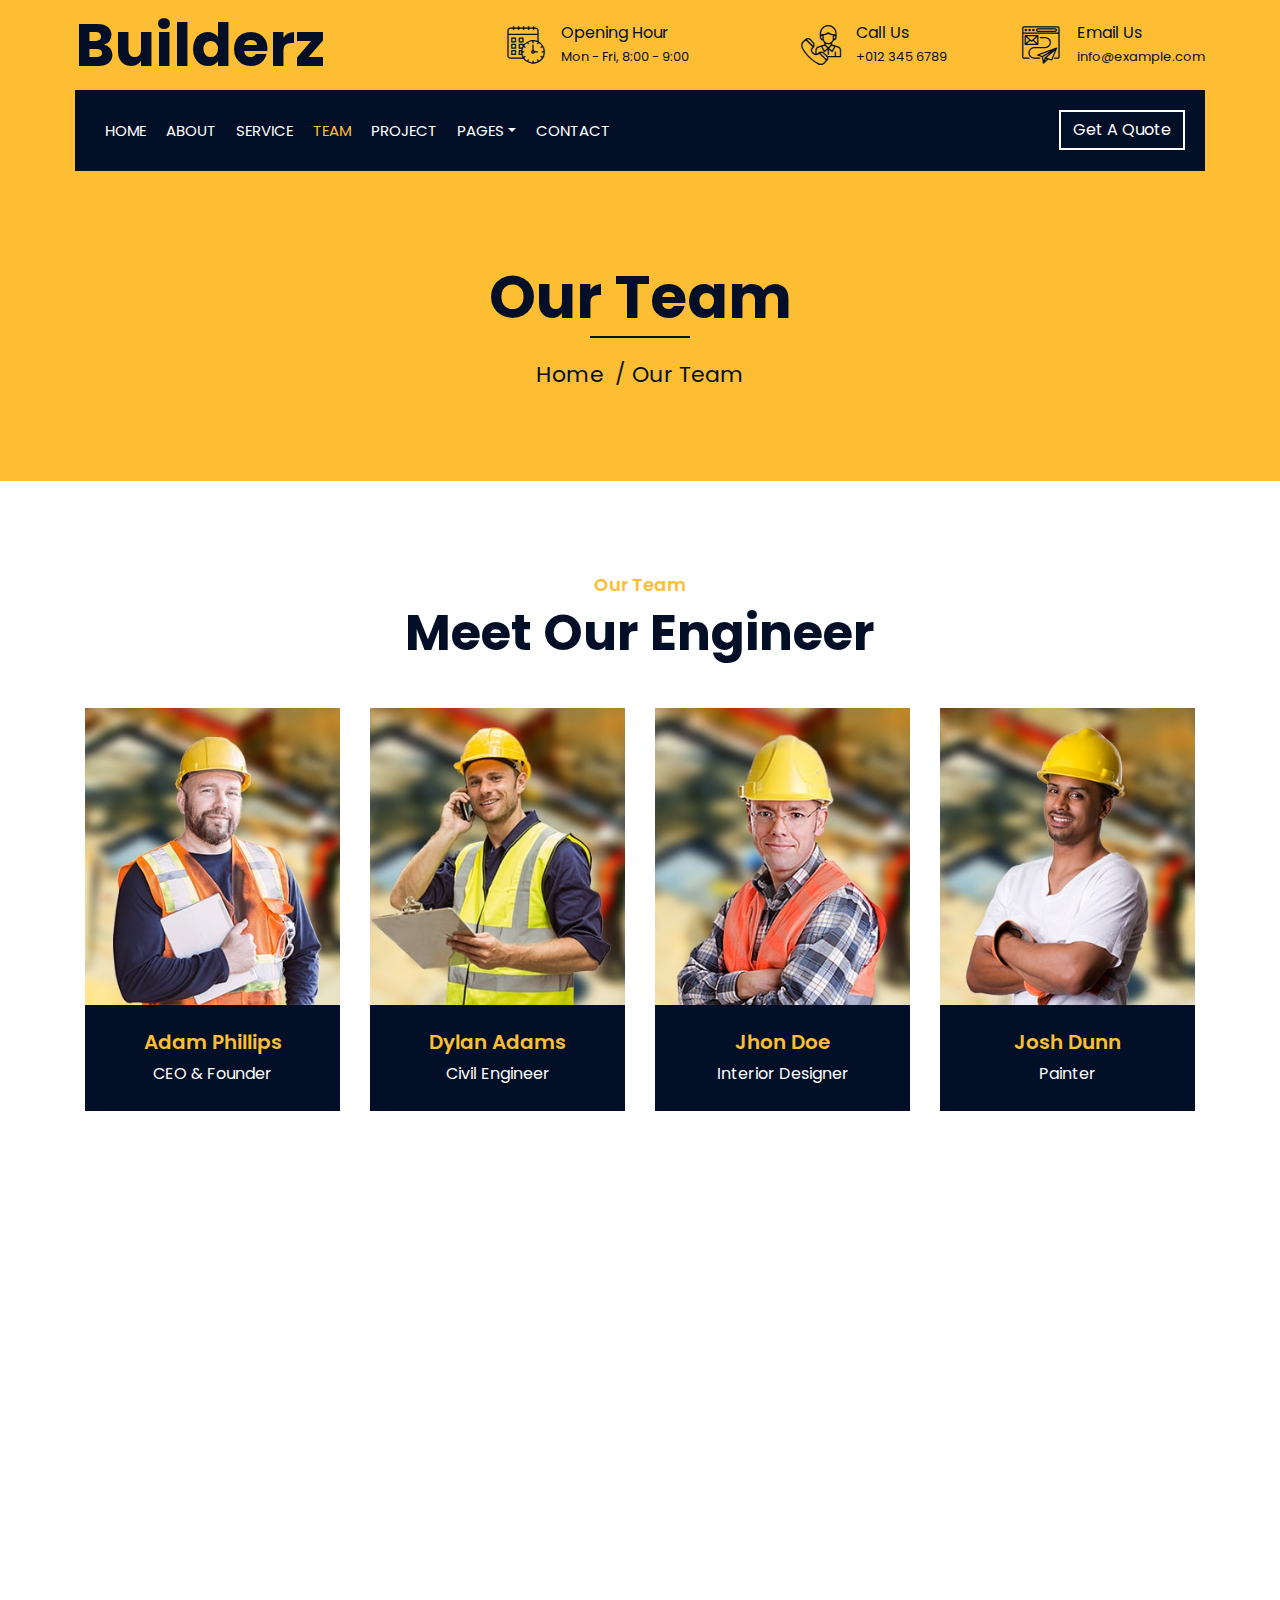
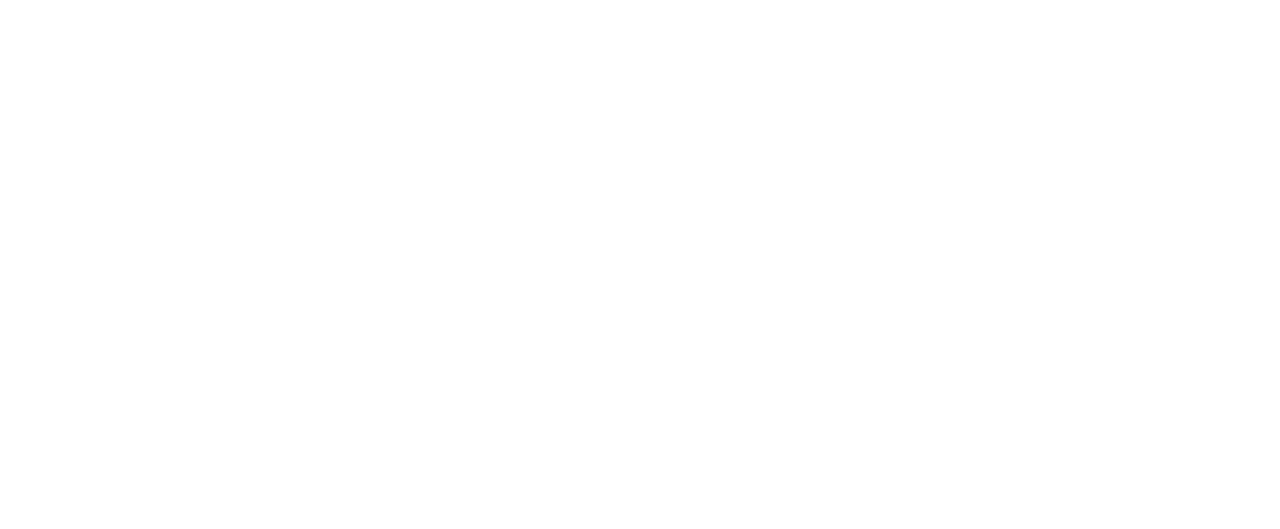
<file: team.html>
<!DOCTYPE html>
<html lang="en">
    <head>
        <meta charset="utf-8">
        <title>Builderz - Construction Company Website Template</title>
        <meta content="width=device-width, initial-scale=1.0" name="viewport">
        <meta content="Construction Company Website Template" name="keywords">
        <meta content="Construction Company Website Template" name="description">

        <!-- Favicon -->
        <link href="img/favicon.ico" rel="icon">

        <!-- Google Font -->
        <link href="https://fonts.googleapis.com/css2?family=Poppins:wght@100;200;300;400;500;600;700;800;900&display=swap" rel="stylesheet">

        <!-- CSS Libraries -->
        <link href="https://stackpath.bootstrapcdn.com/bootstrap/4.4.1/css/bootstrap.min.css" rel="stylesheet">
        <link href="https://cdnjs.cloudflare.com/ajax/libs/font-awesome/5.10.0/css/all.min.css" rel="stylesheet">
        <link href="lib/flaticon/font/flaticon.css" rel="stylesheet"> 
        <link href="lib/animate/animate.min.css" rel="stylesheet">
        <link href="lib/owlcarousel/assets/owl.carousel.min.css" rel="stylesheet">
        <link href="lib/lightbox/css/lightbox.min.css" rel="stylesheet">
        <link href="lib/slick/slick.css" rel="stylesheet">
        <link href="lib/slick/slick-theme.css" rel="stylesheet">

        <!-- Template Stylesheet -->
        <link href="css/style.css" rel="stylesheet">
    </head>

    <body>
        <div class="wrapper">
            <!-- Top Bar Start -->
            <div class="top-bar">
                <div class="container-fluid">
                    <div class="row align-items-center">
                        <div class="col-lg-4 col-md-12">
                            <div class="logo">
                                <a href="index.html">
                                    <h1>Builderz</h1>
                                    <!-- <img src="img/logo.jpg" alt="Logo"> -->
                                </a>
                            </div>
                        </div>
                        <div class="col-lg-8 col-md-7 d-none d-lg-block">
                            <div class="row">
                                <div class="col-4">
                                    <div class="top-bar-item">
                                        <div class="top-bar-icon">
                                            <i class="flaticon-calendar"></i>
                                        </div>
                                        <div class="top-bar-text">
                                            <h3>Opening Hour</h3>
                                            <p>Mon - Fri, 8:00 - 9:00</p>
                                        </div>
                                    </div>
                                </div>
                                <div class="col-4">
                                    <div class="top-bar-item">
                                        <div class="top-bar-icon">
                                            <i class="flaticon-call"></i>
                                        </div>
                                        <div class="top-bar-text">
                                            <h3>Call Us</h3>
                                            <p>+012 345 6789</p>
                                        </div>
                                    </div>
                                </div>
                                <div class="col-4">
                                    <div class="top-bar-item">
                                        <div class="top-bar-icon">
                                            <i class="flaticon-send-mail"></i>
                                        </div>
                                        <div class="top-bar-text">
                                            <h3>Email Us</h3>
                                            <p>info@example.com</p>
                                        </div>
                                    </div>
                                </div>
                            </div>
                        </div>
                    </div>
                </div>
            </div>
            <!-- Top Bar End -->

            <!-- Nav Bar Start -->
            <div class="nav-bar">
                <div class="container-fluid">
                    <nav class="navbar navbar-expand-lg bg-dark navbar-dark">
                        <a href="#" class="navbar-brand">MENU</a>
                        <button type="button" class="navbar-toggler" data-toggle="collapse" data-target="#navbarCollapse">
                            <span class="navbar-toggler-icon"></span>
                        </button>

                        <div class="collapse navbar-collapse justify-content-between" id="navbarCollapse">
                            <div class="navbar-nav mr-auto">
                                <a href="index.html" class="nav-item nav-link">Home</a>
                                <a href="about.html" class="nav-item nav-link">About</a>
                                <a href="service.html" class="nav-item nav-link">Service</a>
                                <a href="team.html" class="nav-item nav-link active">Team</a>
                                <a href="portfolio.html" class="nav-item nav-link">Project</a>
                                <div class="nav-item dropdown">
                                    <a href="#" class="nav-link dropdown-toggle" data-toggle="dropdown">Pages</a>
                                    <div class="dropdown-menu">
                                        <a href="blog.html" class="dropdown-item">Blog Page</a>
                                        <a href="single.html" class="dropdown-item">Single Page</a>
                                    </div>
                                </div>
                                <a href="contact.html" class="nav-item nav-link">Contact</a>
                            </div>
                            <div class="ml-auto">
                                <a class="btn" href="#">Get A Quote</a>
                            </div>
                        </div>
                    </nav>
                </div>
            </div>
            <!-- Nav Bar End -->
            
            
            <!-- Page Header Start -->
            <div class="page-header">
                <div class="container">
                    <div class="row">
                        <div class="col-12">
                            <h2>Our Team</h2>
                        </div>
                        <div class="col-12">
                            <a href="">Home</a>
                            <a href="">Our Team</a>
                        </div>
                    </div>
                </div>
            </div>
            <!-- Page Header End -->


            <!-- Team Start -->
            <div class="team">
                <div class="container">
                    <div class="section-header text-center">
                        <p>Our Team</p>
                        <h2>Meet Our Engineer</h2>
                    </div>
                    <div class="row">
                        <div class="col-lg-3 col-md-6 wow fadeInUp" data-wow-delay="0.1s">
                            <div class="team-item">
                                <div class="team-img">
                                    <img src="img/team-1.jpg" alt="Team Image">
                                </div>
                                <div class="team-text">
                                    <h2>Adam Phillips</h2>
                                    <p>CEO & Founder</p>
                                </div>
                                <div class="team-social">
                                    <a class="social-tw" href=""><i class="fab fa-twitter"></i></a>
                                    <a class="social-fb" href=""><i class="fab fa-facebook-f"></i></a>
                                    <a class="social-li" href=""><i class="fab fa-linkedin-in"></i></a>
                                    <a class="social-in" href=""><i class="fab fa-instagram"></i></a>
                                </div>
                            </div>
                        </div>
                        <div class="col-lg-3 col-md-6 wow fadeInUp" data-wow-delay="0.2s">
                            <div class="team-item">
                                <div class="team-img">
                                    <img src="img/team-2.jpg" alt="Team Image">
                                </div>
                                <div class="team-text">
                                    <h2>Dylan Adams</h2>
                                    <p>Civil Engineer</p>
                                </div>
                                <div class="team-social">
                                    <a class="social-tw" href=""><i class="fab fa-twitter"></i></a>
                                    <a class="social-fb" href=""><i class="fab fa-facebook-f"></i></a>
                                    <a class="social-li" href=""><i class="fab fa-linkedin-in"></i></a>
                                    <a class="social-in" href=""><i class="fab fa-instagram"></i></a>
                                </div>
                            </div>
                        </div>
                        <div class="col-lg-3 col-md-6 wow fadeInUp" data-wow-delay="0.3s">
                            <div class="team-item">
                                <div class="team-img">
                                    <img src="img/team-3.jpg" alt="Team Image">
                                </div>
                                <div class="team-text">
                                    <h2>Jhon Doe</h2>
                                    <p>Interior Designer</p>
                                </div>
                                <div class="team-social">
                                    <a class="social-tw" href=""><i class="fab fa-twitter"></i></a>
                                    <a class="social-fb" href=""><i class="fab fa-facebook-f"></i></a>
                                    <a class="social-li" href=""><i class="fab fa-linkedin-in"></i></a>
                                    <a class="social-in" href=""><i class="fab fa-instagram"></i></a>
                                </div>
                            </div>
                        </div>
                        <div class="col-lg-3 col-md-6 wow fadeInUp" data-wow-delay="0.4s">
                            <div class="team-item">
                                <div class="team-img">
                                    <img src="img/team-4.jpg" alt="Team Image">
                                </div>
                                <div class="team-text">
                                    <h2>Josh Dunn</h2>
                                    <p>Painter</p>
                                </div>
                                <div class="team-social">
                                    <a class="social-tw" href=""><i class="fab fa-twitter"></i></a>
                                    <a class="social-fb" href=""><i class="fab fa-facebook-f"></i></a>
                                    <a class="social-li" href=""><i class="fab fa-linkedin-in"></i></a>
                                    <a class="social-in" href=""><i class="fab fa-instagram"></i></a>
                                </div>
                            </div>
                        </div>
                        <div class="col-lg-3 col-md-6 wow fadeInUp" data-wow-delay="0.1s">
                            <div class="team-item">
                                <div class="team-img">
                                    <img src="img/team-1.jpg" alt="Team Image">
                                </div>
                                <div class="team-text">
                                    <h2>Adam Phillips</h2>
                                    <p>CEO & Founder</p>
                                </div>
                                <div class="team-social">
                                    <a class="social-tw" href=""><i class="fab fa-twitter"></i></a>
                                    <a class="social-fb" href=""><i class="fab fa-facebook-f"></i></a>
                                    <a class="social-li" href=""><i class="fab fa-linkedin-in"></i></a>
                                    <a class="social-in" href=""><i class="fab fa-instagram"></i></a>
                                </div>
                            </div>
                        </div>
                        <div class="col-lg-3 col-md-6 wow fadeInUp" data-wow-delay="0.2s">
                            <div class="team-item">
                                <div class="team-img">
                                    <img src="img/team-2.jpg" alt="Team Image">
                                </div>
                                <div class="team-text">
                                    <h2>Dylan Adams</h2>
                                    <p>Civil Engineer</p>
                                </div>
                                <div class="team-social">
                                    <a class="social-tw" href=""><i class="fab fa-twitter"></i></a>
                                    <a class="social-fb" href=""><i class="fab fa-facebook-f"></i></a>
                                    <a class="social-li" href=""><i class="fab fa-linkedin-in"></i></a>
                                    <a class="social-in" href=""><i class="fab fa-instagram"></i></a>
                                </div>
                            </div>
                        </div>
                        <div class="col-lg-3 col-md-6 wow fadeInUp" data-wow-delay="0.3s">
                            <div class="team-item">
                                <div class="team-img">
                                    <img src="img/team-3.jpg" alt="Team Image">
                                </div>
                                <div class="team-text">
                                    <h2>Jhon Doe</h2>
                                    <p>Interior Designer</p>
                                </div>
                                <div class="team-social">
                                    <a class="social-tw" href=""><i class="fab fa-twitter"></i></a>
                                    <a class="social-fb" href=""><i class="fab fa-facebook-f"></i></a>
                                    <a class="social-li" href=""><i class="fab fa-linkedin-in"></i></a>
                                    <a class="social-in" href=""><i class="fab fa-instagram"></i></a>
                                </div>
                            </div>
                        </div>
                        <div class="col-lg-3 col-md-6 wow fadeInUp" data-wow-delay="0.4s">
                            <div class="team-item">
                                <div class="team-img">
                                    <img src="img/team-4.jpg" alt="Team Image">
                                </div>
                                <div class="team-text">
                                    <h2>Josh Dunn</h2>
                                    <p>Painter</p>
                                </div>
                                <div class="team-social">
                                    <a class="social-tw" href=""><i class="fab fa-twitter"></i></a>
                                    <a class="social-fb" href=""><i class="fab fa-facebook-f"></i></a>
                                    <a class="social-li" href=""><i class="fab fa-linkedin-in"></i></a>
                                    <a class="social-in" href=""><i class="fab fa-instagram"></i></a>
                                </div>
                            </div>
                        </div>
                    </div>
                </div>
            </div>
            <!-- Team End -->


            <!-- Footer Start -->
            <div class="footer wow fadeIn" data-wow-delay="0.3s">
                <div class="container">
                    <div class="row">
                        <div class="col-md-6 col-lg-3">
                            <div class="footer-contact">
                                <h2>Office Contact</h2>
                                <p><i class="fa fa-map-marker-alt"></i>123 Street, New York, USA</p>
                                <p><i class="fa fa-phone-alt"></i>+012 345 67890</p>
                                <p><i class="fa fa-envelope"></i>info@example.com</p>
                                <div class="footer-social">
                                    <a href=""><i class="fab fa-twitter"></i></a>
                                    <a href=""><i class="fab fa-facebook-f"></i></a>
                                    <a href=""><i class="fab fa-youtube"></i></a>
                                    <a href=""><i class="fab fa-instagram"></i></a>
                                    <a href=""><i class="fab fa-linkedin-in"></i></a>
                                </div>
                            </div>
                        </div>
                        <div class="col-md-6 col-lg-3">
                            <div class="footer-link">
                                <h2>Services Areas</h2>
                                <a href="">Building Construction</a>
                                <a href="">House Renovation</a>
                                <a href="">Architecture Design</a>
                                <a href="">Interior Design</a>
                                <a href="">Painting</a>
                            </div>
                        </div>
                        <div class="col-md-6 col-lg-3">
                            <div class="footer-link">
                                <h2>Useful Pages</h2>
                                <a href="">About Us</a>
                                <a href="">Contact Us</a>
                                <a href="">Our Team</a>
                                <a href="">Projects</a>
                                <a href="">Testimonial</a>
                            </div>
                        </div>
                        <div class="col-md-6 col-lg-3">
                            <div class="newsletter">
                                <h2>Newsletter</h2>
                                <p>
                                    Lorem ipsum dolor sit amet elit. Phasellus nec pretium mi. Curabitur facilisis ornare velit non vulpu
                                </p>
                                <div class="form">
                                    <input class="form-control" placeholder="Email here">
                                    <button class="btn">Submit</button>
                                </div>
                            </div>
                        </div>
                    </div>
                </div>
                <div class="container footer-menu">
                    <div class="f-menu">
                        <a href="">Terms of use</a>
                        <a href="">Privacy policy</a>
                        <a href="">Cookies</a>
                        <a href="">Help</a>
                        <a href="">FQAs</a>
                    </div>
                </div>
                <div class="container copyright">
                    <div class="row">
                        <div class="col-md-6">
                            <p>&copy; <a href="#">Your Site Name</a>, All Right Reserved.</p>
                        </div>
                        <div class="col-md-6">
                            <p>Designed By <a href="https://htmlcodex.com">HTML Codex</a></p>
                        </div>
                    </div>
                </div>
            </div>
            <!-- Footer End -->

            <a href="#" class="back-to-top"><i class="fa fa-chevron-up"></i></a>
        </div>

        <!-- JavaScript Libraries -->
        <script src="https://code.jquery.com/jquery-3.4.1.min.js"></script>
        <script src="https://stackpath.bootstrapcdn.com/bootstrap/4.4.1/js/bootstrap.bundle.min.js"></script>
        <script src="lib/easing/easing.min.js"></script>
        <script src="lib/wow/wow.min.js"></script>
        <script src="lib/owlcarousel/owl.carousel.min.js"></script>
        <script src="lib/isotope/isotope.pkgd.min.js"></script>
        <script src="lib/lightbox/js/lightbox.min.js"></script>
        <script src="lib/waypoints/waypoints.min.js"></script>
        <script src="lib/counterup/counterup.min.js"></script>
        <script src="lib/slick/slick.min.js"></script>

        <!-- Template Javascript -->
        <script src="js/main.js"></script>
    </body>
</html>
</file>
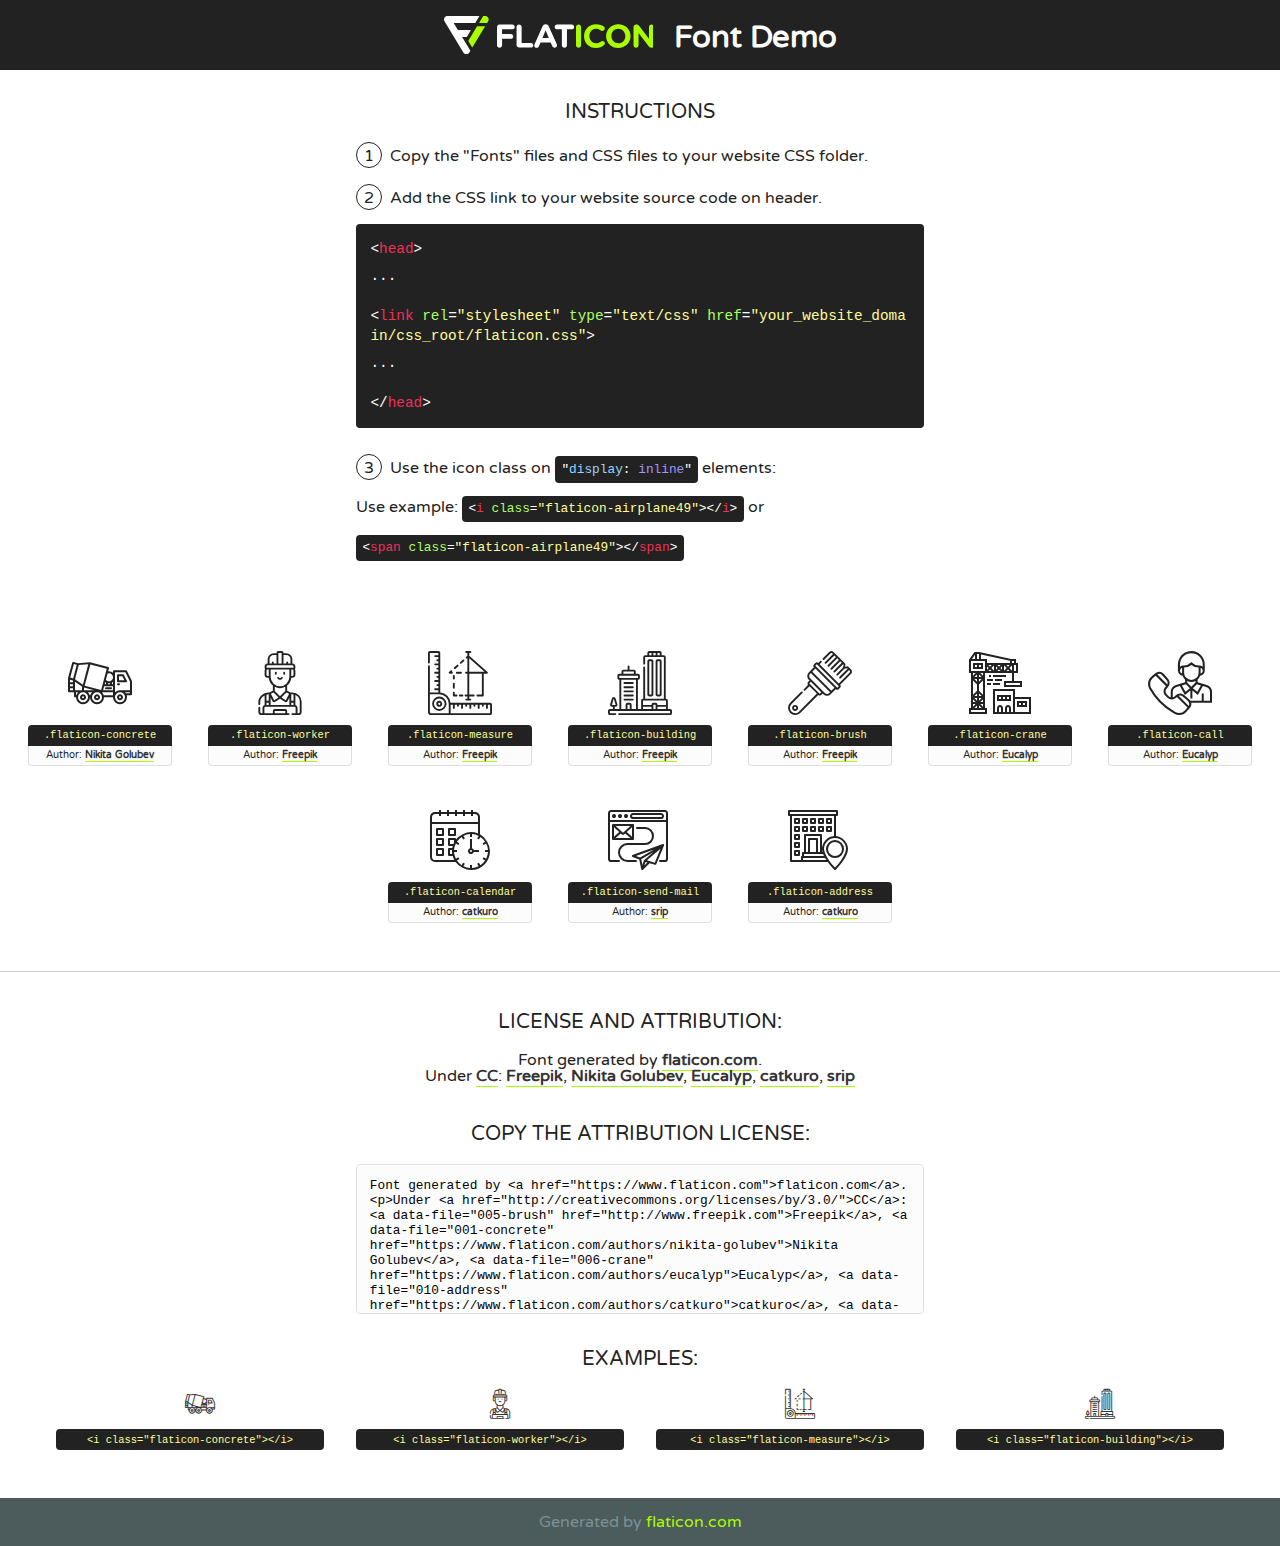
<file: lib/flaticon/font/flaticon.html>
<!DOCTYPE html>
<!--
  Flaticon icon font: Flaticon
  Creation date: 23/08/2020 07:24
-->
<html>
<!DOCTYPE html>
<html>

<head>
    <title>Flaticon WebFont</title>
    <link href="http://fonts.googleapis.com/css?family=Varela+Round" rel="stylesheet" type="text/css" />
    <link rel="stylesheet" type="text/css" href="flaticon.css">
    <meta charset="UTF-8">
    <style>
    html, body, div, span, applet, object, iframe,
    h1, h2, h3, h4, h5, h6, p, blockquote, pre,
    a, abbr, acronym, address, big, cite, code,
    del, dfn, em, img, ins, kbd, q, s, samp,
    small, strike, strong, sub, sup, tt, var,
    b, u, i, center,
    dl, dt, dd, ol, ul, li,
    fieldset, form, label, legend,
    table, caption, tbody, tfoot, thead, tr, th, td,
    article, aside, canvas, details, embed, 
    figure, figcaption, footer, header, hgroup, 
    menu, nav, output, ruby, section, summary,
    time, mark, audio, video {
        margin: 0;
        padding: 0;
        border: 0;
        font-size: 100%;
        font: inherit;
        vertical-align: baseline;
    }
    /* HTML5 display-role reset for older browsers */
    article, aside, details, figcaption, figure, 
    footer, header, hgroup, menu, nav, section {
        display: block;
    }
    body {
        line-height: 1;
    }
    ol, ul {
        list-style: none;
    }
    blockquote, q {
        quotes: none;
    }
    blockquote:before, blockquote:after,
    q:before, q:after {
        content: '';
        content: none;
    }
    table {
        border-collapse: collapse;
        border-spacing: 0;
    }
    body {
        font-family: 'Varela Round', Helvetica, Arial, sans-serif;
        font-size: 16px;
        color: #222;
    }
    a {
        color: #333;
        border-bottom: 1px solid #a9fd00;
        font-weight: bold;
        text-decoration: none;
    }
    * {
        -moz-box-sizing: border-box;
        -webkit-box-sizing: border-box;
        box-sizing: border-box;
        margin: 0;
        padding: 0;
    }
    [class^="flaticon-"]:before, [class*=" flaticon-"]:before, [class^="flaticon-"]:after, [class*=" flaticon-"]:after {
        font-family: Flaticon;
        font-size: 30px;
        font-style: normal;
        margin-left: 20px;
        color: #333;
    }
    .wrapper {
        max-width: 600px;
        margin: auto;
        padding: 0 1em;
    }
    .title {
        font-size: 1.25em;
        text-align: center;
        margin-bottom: 1em;
        text-transform: uppercase;
    }
    header {
        text-align: center;
        background-color: #222;
        color: #fff;
        padding: 1em;
    }
    header .logo {
        width: 210px;
        height: 38px;
        display: inline-block;
        vertical-align: middle;
        margin-right: 1em;
        border: none;
    }
    header strong {
        font-size: 1.95em;
        font-weight: bold;
        vertical-align: middle;
        margin-top: 5px;
        display: inline-block;
    }
    .demo {
        margin: 2em auto;
        line-height: 1.25em;
    }
    .demo ul li {
        margin-bottom: 1em;
    }
    .demo ul li .num {
        color: #222;
        border-radius: 20px;
        display: inline-block;
        width: 26px;
        padding: 3px;
        height: 26px;
        text-align: center;
        margin-right: 0.5em;
        border: 1px solid #222;
    }
    .demo ul li code {
        background-color: #222;
        border-radius: 4px;
        padding: 0.25em 0.5em;
        display: inline-block;
        color: #fff;
        font-family: Consolas,Monaco,Lucida Console,Liberation Mono,DejaVu Sans Mono,Bitstream Vera Sans Mono,Courier New, monospace;
        font-weight: lighter;
        margin-top: 1em;
        font-size: 0.8em;
        word-break: break-all;
    }
    .demo ul li code.big {
        padding: 1em;
        font-size: 0.9em;
    }
    .demo ul li code .red {
        color: #EF3159;
    }
    .demo ul li code .green {
        color: #ACFF65;
    }
    .demo ul li code .yellow {
        color: #FFFF99;
    }
    .demo ul li code .blue {
        color: #99D3FF;
    }
    .demo ul li code .purple {
        color: #A295FF;
    }
    .demo ul li code .dots {
        margin-top: 0.5em;
        display: block;
    }
    #glyphs {
        border-bottom: 1px solid #ccc;
        padding: 2em 0;
        text-align: center;
    }
    .glyph {
        display: inline-block;
        width: 9em;
        margin: 1em;
        text-align: center;
        vertical-align: top;
        background: #FFF;
    }
    .glyph .glyph-icon {
        padding: 10px;
        display: block;
        font-family:"Flaticon";
        font-size: 64px;
        line-height: 1;
    }
    .glyph .glyph-icon:before {
        font-size: 64px;
        color: #222;
        margin-left: 0;
    }
    .class-name {
        font-size: 0.65em;
        background-color: #222;
        color: #fff;
        border-radius: 4px 4px 0 0;
        padding: 0.5em;
        color: #FFFF99;
        font-family: Consolas,Monaco,Lucida Console,Liberation Mono,DejaVu Sans Mono,Bitstream Vera Sans Mono,Courier New, monospace;
    }
    .author-name {
        font-size: 0.6em;
        background-color: #fcfcfd;
        border: 1px solid #DEDEE4;
        border-top: 0;
        border-radius: 0 0 4px 4px;
        padding: 0.5em;
    }
    .class-name:last-child {
        font-size: 10px;
        color:#888;
    }
    .class-name:last-child a {
        font-size: 10px;
        color:#555;
    }
    .class-name:last-child a:hover {
        color:#a9fd00;
    }
    .glyph > input {
        display: block;
        width: 100px;
        margin: 5px auto;
        text-align: center;
        font-size: 12px;
        cursor: text;
    }
    .glyph > input.icon-input {
        font-family:"Flaticon";
        font-size: 16px;
        margin-bottom: 10px;
    }
    .attribution .title {
        margin-top: 2em;
    }
    .attribution textarea {
        background-color: #fcfcfd;
        padding: 1em;
        border: none;
        box-shadow: none;
        border: 1px solid #DEDEE4;
        border-radius: 4px;
        resize: none;
        width: 100%;
        height: 150px;
        font-size: 0.8em;
        font-family: Consolas,Monaco,Lucida Console,Liberation Mono,DejaVu Sans Mono,Bitstream Vera Sans Mono,Courier New, monospace;
        -webkit-appearance: none;
    }
    .iconsuse {
        margin: 2em auto;
        text-align: center;
        max-width: 1200px;
    }
    .iconsuse:after {
        content: '';
        display: table;
        clear: both;
    }
    .iconsuse .image {
        float: left;
        width: 25%;
        padding: 0 1em;
    }
    .iconsuse .image p {
        margin-bottom: 1em;
    }
    .iconsuse .image span {
        display: block;
        font-size: 0.65em;
        background-color: #222;
        color: #fff;
        border-radius: 4px;
        padding: 0.5em;
        color: #FFFF99;
        margin-top: 1em;
        font-family: Consolas,Monaco,Lucida Console,Liberation Mono,DejaVu Sans Mono,Bitstream Vera Sans Mono,Courier New, monospace;
    }
    #footer {
        text-align: center;
        background-color: #4C5B5C;
        color: #7c9192;
        padding: 1em;
    }
    #footer a {
        border: none;
        color: #a9fd00;
        font-weight: normal;
    }
    @media (max-width: 960px) {
        .iconsuse .image {
            width: 50%;
        }
    }
    @media (max-width: 560px) {
        .iconsuse .image {
            width: 100%;
        }
    }
    </style>
</head>

<body class="characters-off">

    <header>
        <a href="https://www.flaticon.com" target="_blank" class="logo">
            <svg version="1.1" xmlns="http://www.w3.org/2000/svg" xmlns:xlink="http://www.w3.org/1999/xlink" xmlns:a="http://ns.adobe.com/AdobeSVGViewerExtensions/3.0/" viewBox="0 0 560.875 102.036" enable-background="new 0 0 560.875 102.036" xml:space="preserve">
                <defs>
                </defs>
                <g>
                    <g class="letters">
                        <path fill="#ffffff" d="M141.596,29.675c0-3.777,2.985-6.767,6.764-6.767h34.438c3.426,0,6.15,2.728,6.15,6.15
                        c0,3.43-2.724,6.149-6.15,6.149h-27.674v13.091h23.719c3.429,0,6.151,2.724,6.151,6.15c0,3.43-2.723,6.149-6.151,6.149h-23.719
                        v17.574c0,3.773-2.986,6.761-6.764,6.761c-3.779,0-6.764-2.989-6.764-6.761V29.675z"></path>
                        <path fill="#ffffff" d="M193.844,29.149c0-3.781,2.985-6.767,6.764-6.767c3.776,0,6.763,2.985,6.763,6.767v42.957h25.039
                        c3.426,0,6.149,2.726,6.149,6.153c0,3.425-2.723,6.15-6.149,6.15h-31.802c-3.779,0-6.764-2.986-6.764-6.768V29.149z"></path>
                        <path fill="#ffffff" d="M241.891,75.71l21.438-48.407c1.492-3.341,4.215-5.357,7.906-5.357h0.792
                        c3.686,0,6.323,2.017,7.815,5.357l21.439,48.407c0.436,0.967,0.701,1.845,0.701,2.723c0,3.602-2.809,6.501-6.414,6.501
                        c-3.161,0-5.269-1.845-6.499-4.655l-4.132-9.661h-27.059l-4.301,10.102c-1.144,2.631-3.426,4.214-6.237,4.214
                        c-3.517,0-6.24-2.81-6.24-6.325C241.1,77.64,241.451,76.677,241.891,75.71z M279.932,58.666l-8.521-20.297l-8.526,20.297H279.932
                        z"></path>
                        <path fill="#ffffff" d="M314.864,35.387H301.86c-3.429,0-6.239-2.813-6.239-6.238c0-3.429,2.811-6.24,6.239-6.24h39.533
                        c3.426,0,6.237,2.811,6.237,6.24c0,3.425-2.811,6.238-6.237,6.238h-13.001v42.785c0,3.773-2.99,6.761-6.764,6.761
                        c-3.779,0-6.764-2.989-6.764-6.761V35.387z"></path>
                        <path fill="#A9FD00" d="M352.615,29.149c0-3.781,2.985-6.767,6.767-6.767c3.774,0,6.761,2.985,6.761,6.767v49.024
                        c0,3.773-2.987,6.761-6.761,6.761c-3.781,0-6.767-2.989-6.767-6.761V29.149z"></path>
                        <path fill="#A9FD00" d="M374.132,53.836v-0.179c0-17.481,13.178-31.801,32.065-31.801c9.22,0,15.459,2.458,20.557,6.238
                        c1.402,1.054,2.637,2.985,2.637,5.357c0,3.692-2.985,6.59-6.681,6.59c-1.845,0-3.071-0.702-4.044-1.319
                        c-3.776-2.813-7.729-4.393-12.562-4.393c-10.364,0-17.831,8.611-17.831,19.154v0.173c0,10.542,7.291,19.329,17.831,19.329
                        c5.715,0,9.492-1.756,13.359-4.834c1.049-0.874,2.458-1.491,4.039-1.491c3.429,0,6.325,2.813,6.325,6.236
                        c0,2.106-1.056,3.78-2.282,4.834c-5.539,4.834-12.036,7.733-21.878,7.733C387.572,85.464,374.132,71.493,374.132,53.836z"></path>
                        <path fill="#A9FD00" d="M433.009,53.836v-0.179c0-17.481,13.79-31.801,32.766-31.801c18.981,0,32.592,14.143,32.592,31.628v0.173
                        c0,17.483-13.785,31.807-32.769,31.807C446.625,85.464,433.009,71.32,433.009,53.836z M484.224,53.836v-0.179
                        c0-10.539-7.725-19.326-18.626-19.326c-10.893,0-18.449,8.611-18.449,19.154v0.173c0,10.542,7.73,19.329,18.626,19.329
                        C476.676,72.986,484.224,64.378,484.224,53.836z"></path>
                        <path fill="#A9FD00" d="M506.233,29.321c0-3.774,2.99-6.763,6.767-6.763h1.401c3.252,0,5.183,1.583,7.029,3.953l26.093,34.265
                        V29.059c0-3.692,2.99-6.677,6.681-6.677c3.683,0,6.671,2.985,6.671,6.677v48.934c0,3.78-2.987,6.765-6.764,6.765h-0.436
                        c-3.257,0-5.188-1.581-7.034-3.953l-27.056-35.492v32.944c0,3.687-2.985,6.676-6.678,6.676c-3.683,0-6.673-2.989-6.673-6.676
                        V29.321z"></path>
                    </g>
                    <g class="insignia">
                        <path fill="#ffffff" d="M48.372,56.137h12.517l11.156-18.537H37.186L25.688,18.539h57.825L94.668,0H9.271
                        C5.925,0,2.842,1.801,1.198,4.716c-1.644,2.907-1.593,6.482,0.134,9.343l50.38,83.501c1.678,2.781,4.689,4.476,7.938,4.476
                        c3.246,0,6.257-1.695,7.935-4.476l2.898-4.804L48.372,56.137z"></path>
                        <g class="i">
                            <path fill="#A9FD00" d="M93.575,18.539h0.031v0.004l21.652,0.004l2.705-4.488c1.727-2.861,1.778-6.436,0.133-9.343
                            C116.454,1.801,113.371,0,110.026,0h-5.294L93.575,18.539z"></path>
                            <polygon fill="#A9FD00" points="88.291,27.356 64.725,66.486 75.519,84.404 109.942,27.356"></polygon>
                        </g>
                    </g>
                </g>
            </svg>
        </a>
        <strong>Font Demo</strong>
    </header>


    <section class="demo wrapper">

        <p class="title">Instructions</p>

        <ul>
            <li>
                <span class="num">1</span>Copy the "Fonts" files and CSS files to your website CSS folder.
            </li>
            <li>
                <span class="num">2</span>Add the CSS link to your website source code on header.
                <code class="big">
                    &lt;<span class="red">head</span>&gt;
                    <br/><span class="dots">...</span>
                    <br/>&lt;<span class="red">link</span> <span class="green">rel</span>=<span class="yellow">"stylesheet"</span> <span class="green">type</span>=<span class="yellow">"text/css"</span> <span class="green">href</span>=<span class="yellow">"your_website_domain/css_root/flaticon.css"</span>&gt;
                    <br/><span class="dots">...</span>
                    <br/>&lt;/<span class="red">head</span>&gt;
                </code>
            </li>

            <li>
                <p>
                    <span class="num">3</span>Use the icon class on <code>"<span class="blue">display</span>:<span class="purple"> inline</span>"</code> elements:
                    <br />
                    Use example: <code>&lt;<span class="red">i</span> <span class="green">class</span>=<span class="yellow">&quot;flaticon-airplane49&quot;</span>&gt;&lt;/<span class="red">i</span>&gt;</code> or <code>&lt;<span class="red">span</span> <span class="green">class</span>=<span class="yellow">&quot;flaticon-airplane49&quot;</span>&gt;&lt;/<span class="red">span</span>&gt;</code>
            </li>
        </ul>

    </section>




   <section id="glyphs">          
    
      
        <div class="glyph"><div class="glyph-icon flaticon-concrete"></div>
            <div class="class-name">.flaticon-concrete</div>
            <div class="author-name">Author: <a data-file="001-concrete" href="https://www.flaticon.com/authors/nikita-golubev">Nikita Golubev</a> </div> 
        </div>        
        
        <div class="glyph"><div class="glyph-icon flaticon-worker"></div>
            <div class="class-name">.flaticon-worker</div>
            <div class="author-name">Author: <a data-file="002-worker" href="http://www.freepik.com">Freepik</a> </div> 
        </div>        
        
        <div class="glyph"><div class="glyph-icon flaticon-measure"></div>
            <div class="class-name">.flaticon-measure</div>
            <div class="author-name">Author: <a data-file="003-measure" href="http://www.freepik.com">Freepik</a> </div> 
        </div>        
        
        <div class="glyph"><div class="glyph-icon flaticon-building"></div>
            <div class="class-name">.flaticon-building</div>
            <div class="author-name">Author: <a data-file="004-building" href="http://www.freepik.com">Freepik</a> </div> 
        </div>        
        
        <div class="glyph"><div class="glyph-icon flaticon-brush"></div>
            <div class="class-name">.flaticon-brush</div>
            <div class="author-name">Author: <a data-file="005-brush" href="http://www.freepik.com">Freepik</a> </div> 
        </div>        
        
        <div class="glyph"><div class="glyph-icon flaticon-crane"></div>
            <div class="class-name">.flaticon-crane</div>
            <div class="author-name">Author: <a data-file="006-crane" href="https://www.flaticon.com/authors/eucalyp">Eucalyp</a> </div> 
        </div>        
        
        <div class="glyph"><div class="glyph-icon flaticon-call"></div>
            <div class="class-name">.flaticon-call</div>
            <div class="author-name">Author: <a data-file="007-call" href="https://www.flaticon.com/authors/eucalyp">Eucalyp</a> </div> 
        </div>        
        
        <div class="glyph"><div class="glyph-icon flaticon-calendar"></div>
            <div class="class-name">.flaticon-calendar</div>
            <div class="author-name">Author: <a data-file="008-calendar" href="https://www.flaticon.com/authors/catkuro">catkuro</a> </div> 
        </div>        
        
        <div class="glyph"><div class="glyph-icon flaticon-send-mail"></div>
            <div class="class-name">.flaticon-send-mail</div>
            <div class="author-name">Author: <a data-file="009-send-mail" href="https://www.flaticon.com/authors/srip">srip</a> </div> 
        </div>        
        
        <div class="glyph"><div class="glyph-icon flaticon-address"></div>
            <div class="class-name">.flaticon-address</div>
            <div class="author-name">Author: <a data-file="010-address" href="https://www.flaticon.com/authors/catkuro">catkuro</a> </div> 
        </div>        
        

    </section>



    <section class="attribution wrapper"   style="text-align:center;">

      <div class="title">License and attribution:</div><div class="attrDiv">Font generated by <a href="https://www.flaticon.com">flaticon.com</a>. <div><p>Under <a href="http://creativecommons.org/licenses/by/3.0/">CC</a>: <a data-file="005-brush" href="http://www.freepik.com">Freepik</a>, <a data-file="001-concrete" href="https://www.flaticon.com/authors/nikita-golubev">Nikita Golubev</a>, <a data-file="006-crane" href="https://www.flaticon.com/authors/eucalyp">Eucalyp</a>, <a data-file="010-address" href="https://www.flaticon.com/authors/catkuro">catkuro</a>, <a data-file="009-send-mail" href="https://www.flaticon.com/authors/srip">srip</a></p>  </div>
      </div>
      <div class="title">Copy the Attribution License:</div>

    <textarea onclick="this.focus();this.select();">Font generated by &lt;a href=&quot;https://www.flaticon.com&quot;&gt;flaticon.com&lt;/a&gt;. <p>Under <a href="http://creativecommons.org/licenses/by/3.0/">CC</a>: <a data-file="005-brush" href="http://www.freepik.com">Freepik</a>, <a data-file="001-concrete" href="https://www.flaticon.com/authors/nikita-golubev">Nikita Golubev</a>, <a data-file="006-crane" href="https://www.flaticon.com/authors/eucalyp">Eucalyp</a>, <a data-file="010-address" href="https://www.flaticon.com/authors/catkuro">catkuro</a>, <a data-file="009-send-mail" href="https://www.flaticon.com/authors/srip">srip</a></p>  
     </textarea>

    </section>

    <section class="iconsuse">

          <div class="title">Examples:</div>            
             
            <div class="image">
                <p>
                    <i class="glyph-icon flaticon-concrete"></i> 
                    <span>&lt;i class=&quot;flaticon-concrete&quot;&gt;&lt;/i&gt;</span>
                </p>
            </div>
            
            <div class="image">
                <p>
                    <i class="glyph-icon flaticon-worker"></i> 
                    <span>&lt;i class=&quot;flaticon-worker&quot;&gt;&lt;/i&gt;</span>
                </p>
            </div>
            
            <div class="image">
                <p>
                    <i class="glyph-icon flaticon-measure"></i> 
                    <span>&lt;i class=&quot;flaticon-measure&quot;&gt;&lt;/i&gt;</span>
                </p>
            </div>
            
            <div class="image">
                <p>
                    <i class="glyph-icon flaticon-building"></i> 
                    <span>&lt;i class=&quot;flaticon-building&quot;&gt;&lt;/i&gt;</span>
                </p>
            </div>
                       
        </div>
                            
    </section>

<div id="footer">
    <div>Generated by <a href="https://www.flaticon.com">flaticon.com</a>
    </div>
</div>



</body>
</html>
</file>
<file: lib/flaticon/font/flaticon.css>
/*
  	Flaticon icon font: Flaticon
  	Creation date: 23/08/2020 07:24
  	*/

@font-face {
  font-family: "Flaticon";
  src: url("./Flaticon.eot");
  src: url("./Flaticon.eot?#iefix") format("embedded-opentype"),
       url("./Flaticon.woff2") format("woff2"),
       url("./Flaticon.woff") format("woff"),
       url("./Flaticon.ttf") format("truetype"),
       url("./Flaticon.svg#Flaticon") format("svg");
  font-weight: normal;
  font-style: normal;
}

@media screen and (-webkit-min-device-pixel-ratio:0) {
  @font-face {
    font-family: "Flaticon";
    src: url("./Flaticon.svg#Flaticon") format("svg");
  }
}

[class^="flaticon-"]:before, [class*=" flaticon-"]:before,
[class^="flaticon-"]:after, [class*=" flaticon-"]:after {   
  font-family: Flaticon;
        font-size: 20px;
font-style: normal;
margin-left: 20px;
}

.flaticon-concrete:before { content: "\f100"; }
.flaticon-worker:before { content: "\f101"; }
.flaticon-measure:before { content: "\f102"; }
.flaticon-building:before { content: "\f103"; }
.flaticon-brush:before { content: "\f104"; }
.flaticon-crane:before { content: "\f105"; }
.flaticon-call:before { content: "\f106"; }
.flaticon-calendar:before { content: "\f107"; }
.flaticon-send-mail:before { content: "\f108"; }
.flaticon-address:before { content: "\f109"; }
</file>
<file: css/style.css>
/*******************************/
/********* General CSS *********/
/*******************************/
body {
    color: #666666;
    background: #dddddd;
    font-family: 'Poppins', sans-serif;
    font-weight: 400;
}

h1,
h2, 
h3, 
h4,
h5, 
h6 {
    color: #030f27;
}

a {
    color: #666666;
    transition: .3s;
}

a:hover,
a:active,
a:focus {
    color: #fdbe33;
    outline: none;
    text-decoration: none;
}

.btn:focus {
    box-shadow: none;
}

.wrapper {
    position: relative;
    width: 100%;
    max-width: 1366px;
    margin: 0 auto;
    background: #ffffff;
}

.back-to-top {
    position: fixed;
    display: none;
    background: #fdbe33;
    color: #121518;
    width: 44px;
    height: 44px;
    text-align: center;
    line-height: 1;
    font-size: 22px;
    right: 15px;
    bottom: 15px;
    transition: background 0.5s;
    z-index: 9;
}

.back-to-top:hover {
    color: #fdbe33;
    background: #121518;
}

.back-to-top i {
    padding-top: 10px;
}

.btn {
    transition: .3s;
}


/**********************************/
/********** Top Bar CSS ***********/
/**********************************/
.top-bar {
    position: relative;
    height: 90px;
    background: #fdbe33;
}

.top-bar .logo {
    padding: 15px 0;
    text-align: left;
    overflow: hidden;
}

.top-bar .logo h1 {
    margin: 0;
    color: #030f27;
    font-size: 60px;
    line-height: 60px;
    font-weight: 700;
}

.top-bar .logo img {
    max-width: 100%;
    max-height: 60px;
}

.top-bar .top-bar-item {
    display: flex;
    align-items: center;
    justify-content: flex-end;
}

.top-bar .top-bar-icon {
    width: 40px;
    display: flex;
    align-items: center;
    justify-content: center;
}

.top-bar .top-bar-icon [class^="flaticon-"]::before {
    margin: 0;
    color: #030f27;
    font-size: 40px;
}

.top-bar .top-bar-text {
    padding-left: 15px;
}

.top-bar .top-bar-text h3 {
    margin: 0 0 5px 0;
    color: #030f27;
    font-size: 16px;
    font-weight: 400;
}

.top-bar .top-bar-text p {
    margin: 0;
    color: #030f27;
    font-size: 13px;
    font-weight: 400;
}

@media (min-width: 992px) {
    .top-bar {
        padding: 0 60px;
    }
}

@media (max-width: 991.98px) {
    .top-bar .logo {
        text-align: center;
    }
}


/**********************************/
/*********** Nav Bar CSS **********/
/**********************************/
.nav-bar {
    position: relative;
    background: #fdbe33;
    transition: .3s;
}

.nav-bar .container-fluid {
    padding: 0;
}

.nav-bar.nav-sticky {
    position: fixed;
    top: 0;
    width: 100%;
    max-width: 1366px;
    box-shadow: 0 2px 5px rgba(0, 0, 0, .3);
    z-index: 999;
}

.nav-bar .navbar {
    height: 100%;
    background: #030f27 !important;
}

.navbar-dark .navbar-nav .nav-link,
.navbar-dark .navbar-nav .nav-link:focus,
.navbar-dark .navbar-nav .nav-link:hover,
.navbar-dark .navbar-nav .nav-link.active {
    padding: 10px 10px 8px 10px;
    color: #ffffff;
}

.navbar-dark .navbar-nav .nav-link:hover,
.navbar-dark .navbar-nav .nav-link.active {
    color: #fdbe33;
    transition: none;
}

.nav-bar .dropdown-menu {
    margin-top: 0;
    border: 0;
    border-radius: 0;
    background: #f8f9fa;
}

.nav-bar .btn {
    color: #ffffff;
    border: 2px solid #ffffff;
    border-radius: 0;
}

.nav-bar .btn:hover {
    color: #030f27;
    background: #fdbe33;
    border-color: #fdbe33;
}

@media (min-width: 992px) {
    .nav-bar {
        padding: 0 75px;
    }
    
    .nav-bar.nav-sticky {
        padding: 0;
    }
    
    .nav-bar .navbar {
        padding: 20px;
    }
    
    .nav-bar .navbar-brand {
        display: none;
    }
    
    .nav-bar a.nav-link {
        padding: 8px 15px;
        font-size: 15px;
        text-transform: uppercase;
    }
}

@media (max-width: 991.98px) {
    .nav-bar .navbar {
        padding: 15px;
    }
    
    .nav-bar a.nav-link {
        padding: 5px;
    }
    
    .nav-bar .dropdown-menu {
        box-shadow: none;
    }
    
    .nav-bar .btn {
        display: none;
    }
}


/*******************************/
/******** Carousel CSS *********/
/*******************************/
.carousel {
    position: relative;
    width: 100%;
    height: calc(100vh - 170px);
    min-height: 400px;
    margin: 0 auto;
    text-align: center;
    overflow: hidden;
}

.carousel .carousel-inner,
.carousel .carousel-item {
    position: relative;
    width: 100%;
    height: 100%;
}

.carousel .carousel-item img {
    width: 100%;
    height: 100%;
    object-fit: cover;
}

.carousel .carousel-item::after {
    position: absolute;
    content: "";
    width: 100%;
    height: 100%;
    top: 0;
    left: 0;
    background: rgba(0, 0, 0, .3);
    z-index: 1;
}

.carousel .carousel-caption {
    position: absolute;
    top: 0;
    bottom: 0;
    display: flex;
    align-items: center;
    justify-content: center;
    flex-direction: column;
    height: calc(100vh - 170px);
    min-height: 400px;
}

.carousel .carousel-caption p {
    color: #ffffff;
    font-size: 30px;
    margin-bottom: 15px;
    letter-spacing: 1px;
}

.carousel .carousel-caption h1 {
    color: #ffffff;
    font-size: 60px;
    font-weight: 700;
    margin-bottom: 35px;
}

.carousel .carousel-caption .btn {
    padding: 15px 35px;
    font-size: 18px;
    font-weight: 500;
    letter-spacing: 1px;
    text-transform: uppercase;
    color: #ffffff;
    background: transparent;
    border: 2px solid #ffffff;
    border-radius: 0;
    transition: .3s;
}

.carousel .carousel-caption .btn:hover {
    color: #030f27;
    background: #fdbe33;
    border-color: #fdbe33;
}

@media (max-width: 767.98px) {
    .carousel .carousel-caption h1 {
        font-size: 40px;
        font-weight: 700;
    }
    
    .carousel .carousel-caption p {
        font-size: 20px;
    }
    
    .carousel .carousel-caption .btn {
        padding: 12px 30px;
        font-size: 18px;
        font-weight: 500;
        letter-spacing: 0;
    }
}

@media (max-width: 575.98px) {
    .carousel .carousel-caption h1 {
        font-size: 30px;
        font-weight: 500;
    }
    
    .carousel .carousel-caption p {
        font-size: 16px;
    }
    
    .carousel .carousel-caption .btn {
        padding: 10px 25px;
        font-size: 16px;
        font-weight: 400;
        letter-spacing: 0;
    }
}

.carousel .animated {
    -webkit-animation-duration: 1.5s;
    animation-duration: 1.5s;
}


/*******************************/
/******* Page Header CSS *******/
/*******************************/
.page-header {
    position: relative;
    margin-bottom: 45px;
    padding: 90px 0;
    text-align: center;
    background: #fdbe33;
}

.page-header h2 {
    position: relative;
    color: #030f27;
    font-size: 60px;
    font-weight: 700;
    margin-bottom: 20px;
    padding-bottom: 5px;
}

.page-header h2::after {
    position: absolute;
    content: "";
    width: 100px;
    height: 2px;
    left: calc(50% - 50px);
    bottom: 0;
    background: #030f27;
}

.page-header a {
    position: relative;
    padding: 0 12px;
    font-size: 22px;
    color: #030f27;
}

.page-header a:hover {
    color: #ffffff;
}

.page-header a::after {
    position: absolute;
    content: "/";
    width: 8px;
    height: 8px;
    top: -2px;
    right: -7px;
    text-align: center;
    color: #121518;
}

.page-header a:last-child::after {
    display: none;
}

@media (max-width: 991.98px) {
    .page-header {
        padding: 60px 0;
    }
    
    .page-header h2 {
        font-size: 45px;
    }
    
    .page-header a {
        font-size: 20px;
    }
}

@media (max-width: 767.98px) {
    .page-header {
        padding: 45px 0;
    }
    
    .page-header h2 {
        font-size: 35px;
    }
    
    .page-header a {
        font-size: 18px;
    }
}


/*******************************/
/******* Section Header ********/
/*******************************/
.section-header {
    position: relative;
    width: 100%;
    margin-bottom: 45px;
}

.section-header p {
    color: #fdbe33;
    font-size: 18px;
    font-weight: 600;
    margin-bottom: 5px;
}

.section-header h2 {
    margin: 0;
    position: relative;
    font-size: 50px;
    font-weight: 700;
}

@media (max-width: 767.98px) {
    .section-header h2 {
        font-size: 30px;
    }
}


/*******************************/
/********* Feature CSS *********/
/*******************************/
.feature {
    position: relative;
    margin-bottom: 45px;
}

.feature .col-md-12 {
    background: #030f27;
}
    
.feature .col-md-12:nth-child(2n) {
    color: #030f27;
    background: #fdbe33;
}

.feature .feature-item {
    min-height: 250px;
    padding: 30px;
    display: flex;
    align-items: center;
    justify-content: flex-start;
}

.feature .feature-icon {
    position: relative;
    width: 60px;
    display: flex;
    align-items: center;
    justify-content: center;
}

.feature .feature-icon::before {
    position: absolute;
    content: "";
    width: 80px;
    height: 80px;
    top: -20px;
    left: -10px;
    border: 2px dotted #ffffff;
    border-radius: 60px;
    z-index: 1;
}

.feature .feature-icon::after {
    position: absolute;
    content: "";
    width: 79px;
    height: 79px;
    top: -18px;
    left: -9px;
    background: #030f27;
    border-radius: 60px;
    z-index: 2;
}

.feature .col-md-12:nth-child(2n) .feature-icon::after {
    background: #fdbe33;
}

.feature .feature-icon [class^="flaticon-"]::before {
    position: relative;
    margin: 0;
    color: #fdbe33;
    font-size: 60px;
    line-height: 60px;
    z-index: 3;
}

.feature .feature-text {
    padding-left: 30px;
}

.feature .feature-text h3 {
    margin: 0 0 10px 0;
    color: #fdbe33;
    font-size: 25px;
    font-weight: 600;
}

.feature .feature-text p {
    margin: 0;
    color: #fdbe33;
    font-size: 18px;
    font-weight: 400;
}

.feature .col-md-12:nth-child(2n) [class^="flaticon-"]::before,
.feature .col-md-12:nth-child(2n) h3,
.feature .col-md-12:nth-child(2n) p {
    color: #030f27;
}


/*******************************/
/********** About CSS **********/
/*******************************/
.about {
    position: relative;
    width: 100%;
    padding: 45px 0;
}

.about .section-header {
    margin-bottom: 30px;
}

.about .about-img {
    position: relative;
    height: 100%;
}

.about .about-img img {
    width: 100%;
    height: 100%;
    object-fit: cover;
}

.about .about-text p {
    font-size: 16px;
}

.about .about-text a.btn {
    position: relative;
    margin-top: 15px;
    padding: 15px 35px;
    font-size: 16px;
    font-weight: 500;
    letter-spacing: 1px;
    color: #030f27;
    border-radius: 0;
    background: #fdbe33;
    transition: .3s;
}

.about .about-text a.btn:hover {
    color: #fdbe33;
    background: #030f27;
}

@media (max-width: 767.98px) {
    .about .about-img {
        margin-bottom: 30px;
        height: auto;
    }
}


/*******************************/
/********** Fact CSS ***********/
/*******************************/
.fact {
    position: relative;
    width: 100%;
    padding: 45px 0;
}

.fact .col-6 {
    display: flex;
    align-items: flex-start;
}

.fact .fact-icon {
    position: relative;
    margin: 7px 15px 0 15px;
    width: 60px;
    display: flex;
    align-items: center;
    justify-content: center;
}

.fact .fact-icon [class^="flaticon-"]::before {
    margin: 0;
    font-size: 60px;
    line-height: 60px;
    background-image: linear-gradient(#ffffff, #fdbe33);
    -webkit-background-clip: text;
    -webkit-text-fill-color: transparent;
}

.fact .fact-right .fact-icon [class^="flaticon-"]::before {
    background-image: linear-gradient(#ffffff, #030f27);
}

.fact .fact-left,
.fact .fact-right {
    padding-top: 60px;
    padding-bottom: 60px;
}

.fact .fact-text h2 {
    font-size: 35px;
    font-weight: 700;
}

.fact .fact-text p {
    margin: 0;
    font-size: 16px;
    font-weight: 600;
    text-transform: uppercase;
}

.fact .fact-left {
    color: #fdbe33;
    background: #030f27;
}

.fact .fact-right {
    color: #030f27;
    background: #fdbe33;
}

.fact .fact-left h2 {
    color: #fdbe33;
}


/*******************************/
/********* Service CSS *********/
/*******************************/
.service {
    position: relative;
    width: 100%;
    padding: 45px 0 15px 0;
}

.service .service-item {
    position: relative;
    width: 100%;
    text-align: center;
    margin-bottom: 30px;
}

.service .service-img {
    position: relative;
    overflow: hidden;
}

.service .service-img img {
    width: 100%;
}

.service .service-overlay {
    position: absolute;
    width: 100%;
    height: 100%;
    top: 0;
    left: 0;
    padding: 30px;
    display: flex;
    align-items: center;
    justify-content: center;
    background: rgba(3, 15, 39, .7);
    transition: .5s;
    opacity: 0;
}

.service .service-item:hover .service-overlay {
    opacity: 1;
}

.service .service-overlay p {
    margin: 0;
    color: #ffffff;
}

.service .service-text {
    display: flex;
    align-items: center;
    height: 60px;
    background: #030f27;
    overflow: hidden;
    white-space: nowrap;
    text-overflow: ellipsis;
}

.service .service-text h3 {
    margin: 0;
    padding: 0 15px 0 25px;
    width: calc(100% - 60px);
    font-size: 20px;
    font-weight: 700;
    color: #fdbe33;
    text-align: left;
    overflow: hidden;
    white-space: nowrap;
    text-overflow: ellipsis;
}

.service .service-item a.btn {
    width: 60px;
    height: 60px;
    padding: 3px 0 0 3px;
    display: flex;
    align-items: center;
    justify-content: center;
    font-size: 60px;
    line-height: 60px;
    font-weight: 100;
    color: #030f27;
    background: #fdbe33;
    border-radius: 0;
    transition: .3s;
}

.service .service-item:hover a.btn {
    color: #ffffff;
}


/*******************************/
/********** Video CSS **********/
/*******************************/
.video {
    position: relative;
    margin: 45px 0;
    height: 100%;
    min-height: 500px;
    background: linear-gradient(rgba(3, 15, 39, .9), rgba(3, 15, 39, .9)), url(../img/carousel-1.jpg);
    background-attachment: fixed;
    background-position: center;
    background-repeat: no-repeat;
    background-size: cover;
}

.video .btn-play {
    position: absolute;
    z-index: 1;
    top: 50%;
    left: 50%;
    transform: translateX(-50%) translateY(-50%);
    box-sizing: content-box;
    display: block;
    width: 32px;
    height: 44px;
    border-radius: 50%;
    border: none;
    outline: none;
    padding: 18px 20px 18px 28px;
}

.video .btn-play:before {
    content: "";
    position: absolute;
    z-index: 0;
    left: 50%;
    top: 50%;
    transform: translateX(-50%) translateY(-50%);
    display: block;
    width: 100px;
    height: 100px;
    background: #fdbe33;
    border-radius: 50%;
    animation: pulse-border 1500ms ease-out infinite;
}

.video .btn-play:after {
    content: "";
    position: absolute;
    z-index: 1;
    left: 50%;
    top: 50%;
    transform: translateX(-50%) translateY(-50%);
    display: block;
    width: 100px;
    height: 100px;
    background: #fdbe33;
    border-radius: 50%;
    transition: all 200ms;
}

.video .btn-play:hover:after {
    background-color: darken(#fdbe33, 10%);
}

.video .btn-play img {
    position: relative;
    z-index: 3;
    max-width: 100%;
    width: auto;
    height: auto;
}

.video .btn-play span {
    display: block;
    position: relative;
    z-index: 3;
    width: 0;
    height: 0;
    border-left: 32px solid #030f27;
    border-top: 22px solid transparent;
    border-bottom: 22px solid transparent;
}

@keyframes pulse-border {
  0% {
    transform: translateX(-50%) translateY(-50%) translateZ(0) scale(1);
    opacity: 1;
  }
  100% {
    transform: translateX(-50%) translateY(-50%) translateZ(0) scale(1.5);
    opacity: 0;
  }
}

#videoModal .modal-dialog {
    position: relative;
    max-width: 800px;
    margin: 60px auto 0 auto;
}

#videoModal .modal-body {
    position: relative;
    padding: 0px;
}

#videoModal .close {
    position: absolute;
    width: 30px;
    height: 30px;
    right: 0px;
    top: -30px;
    z-index: 999;
    font-size: 30px;
    font-weight: normal;
    color: #ffffff;
    background: #000000;
    opacity: 1;
}


/*******************************/
/*********** Team CSS **********/
/*******************************/
.team {
    position: relative;
    width: 100%;
    padding: 45px 0 15px 0;
}

.team .team-item {
    position: relative;
    margin-bottom: 30px;
    overflow: hidden;
}

.team .team-img {
    position: relative;
}

.team .team-img img {
    width: 100%;
}

.team .team-text {
    position: relative;
    padding: 25px 15px;
    text-align: center;
    background: #030f27;
    transition: .5s;
}

.team .team-text h2 {
    font-size: 20px;
    font-weight: 600;
    color: #fdbe33;
    transition: .5s;
}

.team .team-text p {
    margin: 0;
    color: #ffffff;
}

.team .team-item:hover .team-text {
    background: #fdbe33;
}

.team .team-item:hover .team-text h2 {
    color: #030f27;
    letter-spacing: 1px;
}

.team .team-social {
    position: absolute;
    width: 100px;
    top: 0;
    left: -50px;
    display: flex;
    flex-direction: column;
    font-size: 0;
}

.team .team-social a {
    position: relative;
    left: 0;
    width: 50px;
    height: 50px;
    display: flex;
    align-items: center;
    justify-content: center;
    font-size: 18px;
    color: #ffffff;
}

.team .team-item:hover .team-social a:first-child {
    background: #00acee;
    left: 50px;
    transition: .3s 0s;
}

.team .team-item:hover .team-social a:nth-child(2) {
    background: #3b5998;
    left: 50px;
    transition: .3s .1s;
}

.team .team-item:hover .team-social a:nth-child(3) {
    background: #0e76a8;
    left: 50px;
    transition: .3s .2s;
}

.team .team-item:hover .team-social a:nth-child(4) {
    background: #3f729b;
    left: 50px;
    transition: .3s .3s;
}


/*******************************/
/*********** FAQs CSS **********/
/*******************************/
.faqs {
    position: relative;
    width: 100%;
    padding: 45px 0;
}

.faqs .row {
    position: relative;
}

.faqs .row::after {
    position: absolute;
    content: "";
    width: 1px;
    height: 100%;
    top: 0;
    left: calc(50% - .5px);
    background: #fdbe33;
}

.faqs #accordion-1 {
    padding-right: 15px;
}

.faqs #accordion-2 {
    padding-left: 15px;
}

@media(max-width: 767.98px) {
    .faqs .row::after {
        display: none;
    }
    
    .faqs #accordion-1,
    .faqs #accordion-2 {
        padding: 0;
    }
    
    .faqs #accordion-2 {
        padding-top: 15px;
    }
}

.faqs .card {
    margin-bottom: 15px;
    border: none;
    border-radius: 0;
}

.faqs .card:last-child {
    margin-bottom: 0;
}

.faqs .card-header {
    padding: 0;
    border: none;
    background: #ffffff;
}

.faqs .card-header a {
    display: block;
    padding: 10px 25px;
    width: 100%;
    color: #121518;
    font-size: 16px;
    line-height: 40px;
    border: 1px solid rgba(0, 0, 0, .1);
    transition: .5s;
}

.faqs .card-header [data-toggle="collapse"][aria-expanded="true"] {
    background: #fdbe33;
}

.faqs .card-header [data-toggle="collapse"]:after {
    font-family: 'font Awesome 5 Free';
    content: "\f067";
    float: right;
    color: #fdbe33;
    font-size: 12px;
    font-weight: 900;
    transition: .5s;
}

.faqs .card-header [data-toggle="collapse"][aria-expanded="true"]:after {
    font-family: 'font Awesome 5 Free';
    content: "\f068";
    float: right;
    color: #030f27;
    font-size: 12px;
    font-weight: 900;
    transition: .5s;
}

.faqs .card-body {
    padding: 20px 25px;
    font-size: 16px;
    background: #ffffff;
    border: 1px solid rgba(0, 0, 0, .1);
    border-top: none;
}


/*******************************/
/******* Testimonial CSS *******/
/*******************************/
.testimonial {
    position: relative;
    margin: 45px 0;
    padding: 90px 0;
    text-align: center;
    background: linear-gradient(rgba(3, 15, 39, .9), rgba(3, 15, 39, .9)), url(../img/carousel-1.jpg);
    background-attachment: fixed;
    background-position: center;
    background-repeat: no-repeat;
    background-size: cover;
}

.testimonial .container {
    max-width: 760px;
}

.about-page .testimonial {
    padding-bottom: 90px;
}

.testimonial .testimonial-slider-nav {
    position: relative;
    width: 300px;
    margin: 0 auto;
}

.testimonial .testimonial-slider-nav .slick-slide {
    position: relative;
    opacity: 0;
    transition: .5s;
}

.testimonial .testimonial-slider-nav .slick-active {
    opacity: 1;
    transform: scale(1.3);
}

.testimonial .testimonial-slider-nav .slick-center {
    transform: scale(1.8);
    z-index: 1;
}

.testimonial .testimonial-slider-nav .slick-slide img {
    position: relative;
    display: block;
    margin-top: 37px;
    width: 100%;
    height: auto;
    border-radius: 100px;
}

.testimonial .testimonial-slider {
    position: relative;
    margin-top: 15px;
    padding-top: 50px;
}

.testimonial .testimonial-slider::before {
    position: absolute;
    content: "";
    width: 60px;
    height: 50px;
    top: 0;
    left: calc(50% - 30px);
    background: url(../img/quote.png) top center no-repeat;
}

.testimonial .testimonial-slider h3 {
    color: #fdbe33;
    font-size: 22px;
    font-weight: 700;
}

.testimonial .testimonial-slider h4 {
    font-size: 14px;
    font-weight: 300;
    color: #ffffff;
    font-style: italic;
    margin-bottom: 10px;
}

.testimonial .testimonial-slider p {
    color: #ffffff;
    font-size: 16px;
    font-weight: 300;
    margin: 0;
}


/*******************************/
/*********** Blog CSS **********/
/*******************************/
.blog {
    position: relative;
    width: 100%;
    padding: 45px 0 15px 0;
}

.blog .blog-item {
    position: relative;
    width: 100%;
    text-align: center;
    margin-bottom: 30px;
}

.blog .blog-img {
    position: relative;
    overflow: hidden;
}

.blog .blog-img img {
    width: 100%;
}

.blog .blog-title {
    display: flex;
    align-items: center;
    height: 60px;
    background: #030f27;
    overflow: hidden;
    white-space: nowrap;
    text-overflow: ellipsis;
}

.blog .blog-title h3 {
    margin: 0;
    padding: 0 15px 0 25px;
    width: calc(100% - 60px);
    font-size: 18px;
    font-weight: 700;
    color: #fdbe33;
    text-align: left;
    overflow: hidden;
    white-space: nowrap;
    text-overflow: ellipsis;
}

.blog .blog-title a.btn {
    width: 60px;
    height: 60px;
    padding: 3px 0 0 3px;
    display: flex;
    align-items: center;
    justify-content: center;
    font-size: 60px;
    line-height: 60px;
    font-weight: 100;
    color: #030f27;
    background: #fdbe33;
    border-radius: 0;
    transition: .3s;
}

.blog .blog-item:hover a.btn {
    color: #ffffff;
}

.blog .blog-meta {
    position: relative;
    padding: 25px 0 10px 0;
    background: #f3f6ff;
}

.blog .blog-meta::after {
    position: absolute;
    content: "";
    width: 100px;
    height: 1px;
    left: calc(50% - 50px);
    bottom: 0;
    background: #fdbe33;
}

.blog .blog-meta p {
    display: inline-block;
    margin: 0;
    padding: 0 3px;
    font-size: 14px;
    font-weight: 300;
    font-style: italic;
    color: #666666;
}

.blog .blog-meta p a {
    margin-left: 5px;
    font-style: normal;
}

.blog .blog-text {
    padding: 10px 25px 25px 25px;
    background: #f3f6ff;
}

.blog .blog-text p {
    margin: 0;
    font-size: 16px;
}

.blog .pagination .page-link {
    color: #030f27;
    border-radius: 0;
    border-color: #fdbe33;
}

.blog .pagination .page-link:hover,
.blog .pagination .page-item.active .page-link {
    color: #fdbe33;
    background: #030f27;
}

.blog .pagination .disabled .page-link {
    color: #999999;
}


/*******************************/
/******* Single Post CSS *******/
/*******************************/
.single {
    position: relative;
    padding: 45px 0;
}

.single .single-content {
    position: relative;
    margin-bottom: 30px;
    overflow: hidden;
}

.single .single-content img {
    margin-bottom: 20px;
    width: 100%;
}

.single .single-tags {
    margin: -5px -5px 41px -5px;
    font-size: 0;
}

.single .single-tags a {
    margin: 5px;
    display: inline-block;
    padding: 7px 15px;
    font-size: 14px;
    font-weight: 400;
    color: #666666;
    border: 1px solid #dddddd;
}

.single .single-tags a:hover {
    color: #fdbe33;
    background: #030f27;
}

.single .single-bio {
    margin-bottom: 45px;
    padding: 30px;
    background: #f3f6ff;
    display: flex;
}

.single .single-bio-img {
    width: 100%;
    max-width: 100px;
}

.single .single-bio-img img {
    width: 100%;
}

.single .single-bio-text {
    padding-left: 30px;
}

.single .single-bio-text h3 {
    font-size: 20px;
    font-weight: 700;
}

.single .single-bio-text p {
    margin: 0;
}

.single .single-related {
    margin-bottom: 45px;
}

.single .single-related h2 {
    font-size: 30px;
    font-weight: 700;
    margin-bottom: 25px;
}

.single .related-slider {
    position: relative;
    margin: 0 -15px;
    width: calc(100% + 30px);
}

.single .related-slider .post-item {
    margin: 0 15px;
}

.single .post-item {
    display: flex;
    align-items: center;
    margin-bottom: 15px;
}

.single .post-item .post-img {
    width: 100%;
    max-width: 80px;
}

.single .post-item .post-img img {
    width: 100%;
}

.single .post-item .post-text {
    padding-left: 15px;
}

.single .post-item .post-text a {
    font-size: 16px;
    font-weight: 400;
}

.single .post-item .post-meta {
    display: flex;
    margin-top: 8px;
}

.single .post-item .post-meta p {
    display: inline-block;
    margin: 0;
    padding: 0 3px;
    font-size: 14px;
    font-weight: 300;
    font-style: italic;
}

.single .post-item .post-meta p a {
    margin-left: 5px;
    font-size: 14px;
    font-weight: 300;
    font-style: normal;
}

.single .related-slider .owl-nav {
    position: absolute;
    width: 90px;
    top: -55px;
    right: 15px;
    display: flex;
}

.single .related-slider .owl-nav .owl-prev,
.single .related-slider .owl-nav .owl-next {
    margin-left: 15px;
    width: 30px;
    height: 30px;
    display: flex;
    align-items: center;
    justify-content: center;
    color: #030f27;
    background: #fdbe33;
    font-size: 16px;
    transition: .3s;
}

.single .related-slider .owl-nav .owl-prev:hover,
.single .related-slider .owl-nav .owl-next:hover {
    color: #fdbe33;
    background: #030f27;
}

.single .single-comment {
    position: relative;
    margin-bottom: 45px;
}

.single .single-comment h2 {
    font-size: 30px;
    font-weight: 700;
    margin-bottom: 25px;
}

.single .comment-list {
    list-style: none;
    padding: 0;
}

.single .comment-child {
    list-style: none;
}

.single .comment-body {
    display: flex;
    margin-bottom: 30px;
}

.single .comment-img {
    width: 60px;
}

.single .comment-img img {
    width: 100%;
}

.single .comment-text {
    padding-left: 15px;
    width: calc(100% - 60px);
}

.single .comment-text h3 {
    font-size: 18px;
    font-weight: 600;
    margin-bottom: 3px;
}

.single .comment-text span {
    display: block;
    font-size: 14px;
    font-weight: 300;
    margin-bottom: 5px;
}

.single .comment-text .btn {
    padding: 3px 10px;
    font-size: 14px;
    color: #030f27;
    background: #dddddd;
    border-radius: 0;
}

.single .comment-text .btn:hover {
    background: #fdbe33;
}

.single .comment-form {
    position: relative;
}

.single .comment-form h2 {
    font-size: 30px;
    font-weight: 700;
    margin-bottom: 25px;
}

.single .comment-form form {
    padding: 30px;
    background: #f3f6ff;
}

.single .comment-form form .form-group:last-child {
    margin: 0;
}

.single .comment-form input,
.single .comment-form textarea {
    border-radius: 0;
}

.single .comment-form .btn {
    padding: 15px 30px;
    color: #030f27;
    background: #fdbe33;
}

.single .comment-form .btn:hover {
    color: #fdbe33;
    background: #030f27;
}


/**********************************/
/*********** Sidebar CSS **********/
/**********************************/
.sidebar {
    position: relative;
    width: 100%;
}

@media(max-width: 991.98px) {
    .sidebar {
        margin-top: 45px;
    }
}

.sidebar .sidebar-widget {
    position: relative;
    margin-bottom: 45px;
}

.sidebar .sidebar-widget .widget-title {
    position: relative;
    margin-bottom: 30px;
    padding-bottom: 5px;
    font-size: 30px;
    font-weight: 700;
}

.sidebar .sidebar-widget .widget-title::after {
    position: absolute;
    content: "";
    width: 60px;
    height: 2px;
    bottom: 0;
    left: 0;
    background: #fdbe33;
}

.sidebar .sidebar-widget .search-widget {
    position: relative;
}

.sidebar .search-widget input {
    height: 50px;
    border: 1px solid #dddddd;
    border-radius: 0;
}

.sidebar .search-widget input:focus {
    box-shadow: none;
}

.sidebar .search-widget .btn {
    position: absolute;
    top: 6px;
    right: 15px;
    height: 40px;
    padding: 0;
    font-size: 25px;
    color: #fdbe33;
    background: none;
    border-radius: 0;
    border: none;
    transition: .3s;
}

.sidebar .search-widget .btn:hover {
    color: #030f27;
}

.sidebar .sidebar-widget .recent-post {
    position: relative;
}

.sidebar .sidebar-widget .tab-post {
    position: relative;
}

.sidebar .tab-post .nav.nav-pills .nav-link {
    color: #fdbe33;
    background: #030f27;
    border-radius: 0;
}

.sidebar .tab-post .nav.nav-pills .nav-link:hover,
.sidebar .tab-post .nav.nav-pills .nav-link.active {
    color: #030f27;
    background: #fdbe33;
}

.sidebar .tab-post .tab-content {
    padding: 15px 0 0 0;
    background: transparent;
}

.sidebar .tab-post .tab-content .container {
    padding: 0;
}

.sidebar .sidebar-widget .category-widget {
    position: relative;
}

.sidebar .category-widget ul {
    margin: 0;
    padding: 0;
    list-style: none;
}

.sidebar .category-widget ul li {
    margin: 0 0 12px 22px; 
}

.sidebar .category-widget ul li:last-child {
    margin-bottom: 0; 
}

.sidebar .category-widget ul li a {
    display: inline-block;
    line-height: 23px;
}

.sidebar .category-widget ul li::before {
    position: absolute;
    content: '\f105';
    font-family: 'Font Awesome 5 Free';
    font-weight: 900;
    color: #fdbe33;
    left: 1px;
}

.sidebar .category-widget ul li span {
    display: inline-block;
    float: right;
}

.sidebar .sidebar-widget .tag-widget {
    position: relative;
    margin: -5px -5px;
}

.single .tag-widget a {
    margin: 5px;
    display: inline-block;
    padding: 7px 15px;
    font-size: 14px;
    font-weight: 400;
    color: #666666;
    border: 1px solid #dddddd;
}

.single .tag-widget a:hover {
    color: #fdbe33;
    background: #030f27;
}

.sidebar .image-widget {
    display: block;
    width: 100%;
    overflow: hidden;
}

.sidebar .image-widget img {
    max-width: 100%;
    transition: .3s;
}

.sidebar .image-widget img:hover {
    transform: scale(1.1);
}


/*******************************/
/******** Portfolio CSS ********/
/*******************************/
.portfolio {
    position: relative;
    padding: 45px 0;
}

.portfolio #portfolio-flters {
    padding: 0;
    margin: -15px 0 25px 0;
    list-style: none;
    font-size: 0;
    text-align: center;
}

.portfolio #portfolio-flters li,
.portfolio .load-more .btn {
    cursor: pointer;
    display: inline-block;
    margin: 5px;
    padding: 8px 15px;
    color: #030f27;
    font-size: 14px;
    font-weight: 500;
    text-transform: uppercase;
    border-radius: 0;
    background: #fdbe33;
    border: none;
    transition: .3s;
}

.read-more .btn {
    cursor: pointer;
    display: inline-block;
    margin: 5px;
    padding: 8px 15px;
    color: #030f27;
    font-size: 10px;
    font-weight: 500;
    text-transform: uppercase;
    border-radius: 0;
    background: #fdbe33;
    border: none;
    transition: .3s;
}

.portfolio #portfolio-flters li:hover,
.portfolio #portfolio-flters li.filter-active {
    background: #030f27;
    color: #fdbe33;
}

.portfolio .load-more {
    text-align: center;
}

.portfolio .load-more .btn {
    padding: 15px 35px;
    font-size: 16px;
    transition: .3s;
}

.portfolio .load-more .btn:hover {
    color: #fdbe33;
    background: #030f27;
}

.portfolio .portfolio-warp {
    position: relative;
    width: 100%;
    text-align: center;
    margin-bottom: 30px;
}

.portfolio .portfolio-img {
    position: relative;
    overflow: hidden;
}

.portfolio .portfolio-img img {
    width: 100%;
    transition: .3s;
}

.portfolio .portfolio-item:hover img {
    transform: scale(1.1);
}

.portfolio .portfolio-overlay {
    position: absolute;
    width: 100%;
    height: 100%;
    top: 0;
    left: 0;
    padding: 30px;
    display: flex;
    align-items: center;
    justify-content: center;
    background: rgba(3, 15, 39, .7);
    transition: .5s;
    opacity: 0;
}

.portfolio .portfolio-warp:hover .portfolio-overlay {
    opacity: 1;
}

.portfolio .portfolio-overlay p {
    margin: 0;
    color: #ffffff;
}

.portfolio .portfolio-text {
    display: flex;
    align-items: center;
    height: 60px;
    background: #030f27;
    overflow: hidden;
    white-space: nowrap;
    text-overflow: ellipsis;
}

.portfolio .portfolio-text h3 {
    margin: 0;
    padding: 0 15px 0 25px;
    width: calc(100% - 60px);
    font-size: 20px;
    font-weight: 700;
    color: #fdbe33;
    text-align: center;
    overflow: hidden;
    white-space: nowrap;
    text-overflow: ellipsis;
}

.portfolio .portfolio-warp a.btn {
    width: 60px;
    height: 60px;
    padding: 3px 0 0 3px;
    display: flex;
    align-items: center;
    justify-content: center;
    font-size: 60px;
    line-height: 60px;
    font-weight: 100;
    color: #030f27;
    background: #ffffff;
    border-radius: 0;
    transition: .3s;
}

.portfolio .portfolio-warp:hover a.btn {
    color: #ffffff;
    background: #fdbe33;
}


/*******************************/
/********* Contact CSS *********/
/*******************************/
.contact {
    position: relative;
    width: 100%;
    padding: 45px 0;
}

.contact .col-md-6 {
    padding-top: 30px;
    padding-bottom: 30px;
}

.contact .col-md-6:first-child {
    background: #030f27;
}

.contact .col-md-6:last-child {
    background: #fdbe33;
}

.contact .contact-info {
    position: relative;
    width: 100%;
    padding: 0 15px;
}

.contact .contact-item {
    position: relative;
    margin-bottom: 30px;
    padding: 30px;
    display: flex;
    align-items: flex-start;
    flex-direction: row;
    border: 1px solid rgba(256, 256, 256, .2);
}

.contact .contact-item [class^="flaticon-"]::before {
    margin: 0;
    color: #fdbe33;
    font-size: 40px;
}

.contact .contact-text {
    position: relative;
    width: auto;
    padding-left: 20px;
}

.contact .contact-text h2 {
    color: #fdbe33;
    font-size: 20px;
    font-weight: 600;
}

.contact .contact-text p {
    margin: 0;
    color: #ffffff;
    font-size: 16px;
}

.contact .contact-item:last-child {
    margin-bottom: 0;
}

.contact .contact-form {
    position: relative;
    padding: 0 15px;
}

.contact .contact-form input {
    color: #ffffff;
    height: 40px;
    border-radius: 0;
    border-width: 1px;
    border-color: rgba(256, 256, 256, .4);
    background: transparent;
}

.contact .contact-form textarea {
    color: #ffffff;
    height: 185px;
    border-radius: 0;
    border-width: 1px;
    border-color: rgba(256, 256, 256, .4);
    background: transparent;
}

.contact .contact-form input:focus,
.contact .contact-form textarea {
    box-shadow: none;
}

.contact .contact-form .form-control::placeholder {
  color: #ffffff;
  opacity: 1;
}

.contact .contact-form .form-control::-ms-input-placeholder {
  color: #ffffff;
}

.contact .contact-form .form-control::-ms-input-placeholder {
  color: #ffffff;
}

.contact .contact-form .btn {
    padding: 16px 30px;
    font-size: 16px;
    font-weight: 600;
    color: #fdbe33;
    background: #030f27;
    border: none;
    border-radius: 0;
    transition: .3s;
}

.contact .contact-form .btn:hover {
    color: #030f27;
    background: #ffffff;
}

.contact .help-block ul {
    margin: 0;
    padding: 0;
    list-style-type: none;
}


/*******************************/
/********* Footer CSS **********/
/*******************************/
.footer {
    position: relative;
    margin-top: 45px;
    padding-top: 90px;
    background: #030f27;
    color: #ffffff;
}

.footer .footer-contact,
.footer .footer-link,
.footer .newsletter {
    position: relative;
    margin-bottom: 45px;
}

.footer h2 {
    position: relative;
    margin-bottom: 20px;
    padding-bottom: 10px;
    font-size: 20px;
    font-weight: 600;
    color: #fdbe33;
}

.footer h2::after {
    position: absolute;
    content: "";
    width: 60px;
    height: 2px;
    left: 0;
    bottom: 0;
    background: #fdbe33;
}

.footer .footer-link a {
    display: block;
    margin-bottom: 10px;
    color: #ffffff;
    transition: .3s;
}

.footer .footer-link a::before {
    position: relative;
    content: "\f105";
    font-family: "Font Awesome 5 Free";
    font-weight: 900;
    margin-right: 10px;
}

.footer .footer-link a:hover {
    color: #fdbe33;
    letter-spacing: 1px;
}

.footer .footer-contact p i {
    width: 25px;
}

.footer .footer-social {
    position: relative;
    margin-top: 20px;
}

.footer .footer-social a {
    display: inline-block;
    width: 40px;
    height: 40px;
    padding: 7px 0;
    text-align: center;
    border: 1px solid rgba(256, 256, 256, .3);
    border-radius: 60px;
    transition: .3s;
}

.footer .footer-social a i {
    font-size: 15px;
    color: #ffffff;
}

.footer .footer-social a:hover {
    background: #fdbe33;
    border-color: #fdbe33;
}

.footer .footer-social a:hover i {
    color: #030f27;
}

.footer .newsletter .form {
    position: relative;
    max-width: 400px;
    margin: 0 auto;
}

.footer .newsletter input {
    height: 50px;
    border: 2px solid #121518;
    border-radius: 0;
}

.footer .newsletter .btn {
    position: absolute;
    top: 5px;
    right: 5px;
    height: 40px;
    padding: 8px 10px;
    font-size: 14px;
    font-weight: 500;
    text-transform: uppercase;
    color: #fdbe33;
    background: #121518;
    border-radius: 0;
    border: 2px solid #fdbe33;
    transition: .3s;
}

.footer .newsletter .btn:hover {
    color: #121518;
    background: #fdbe33;
}

.footer .footer-menu .f-menu {
    position: relative;
    padding: 15px 0;
    font-size: 0;
    text-align: center;
    border-top: 1px solid rgba(256, 256, 256, .1);
    border-bottom: 1px solid rgba(256, 256, 256, .1);
}

.footer .footer-menu .f-menu a {
    color: #ffffff;
    font-size: 16px;
    margin-right: 15px;
    padding-right: 15px;
    border-right: 1px solid rgba(255, 255, 255, .1);
}

.footer .footer-menu .f-menu a:hover {
    color: #fdbe33;
}

.footer .footer-menu .f-menu a:last-child {
    margin-right: 0;
    padding-right: 0;
    border-right: none;
}


.footer .copyright {
    padding: 30px 15px;
}

.footer .copyright p {
    margin: 0;
    color: #ffffff;
}

.footer .copyright .col-md-6:last-child p {
    text-align: right;
}

.footer .copyright p a {
    color: #fdbe33;
    font-weight: 500;
    letter-spacing: 1px;
}

.footer .copyright p a:hover {
    color: #ffffff;
}

@media (max-width: 768px) {
    .footer .copyright p,
    .footer .copyright .col-md-6:last-child p {
        margin: 5px 0;
        text-align: center;
    }
}
</file>
